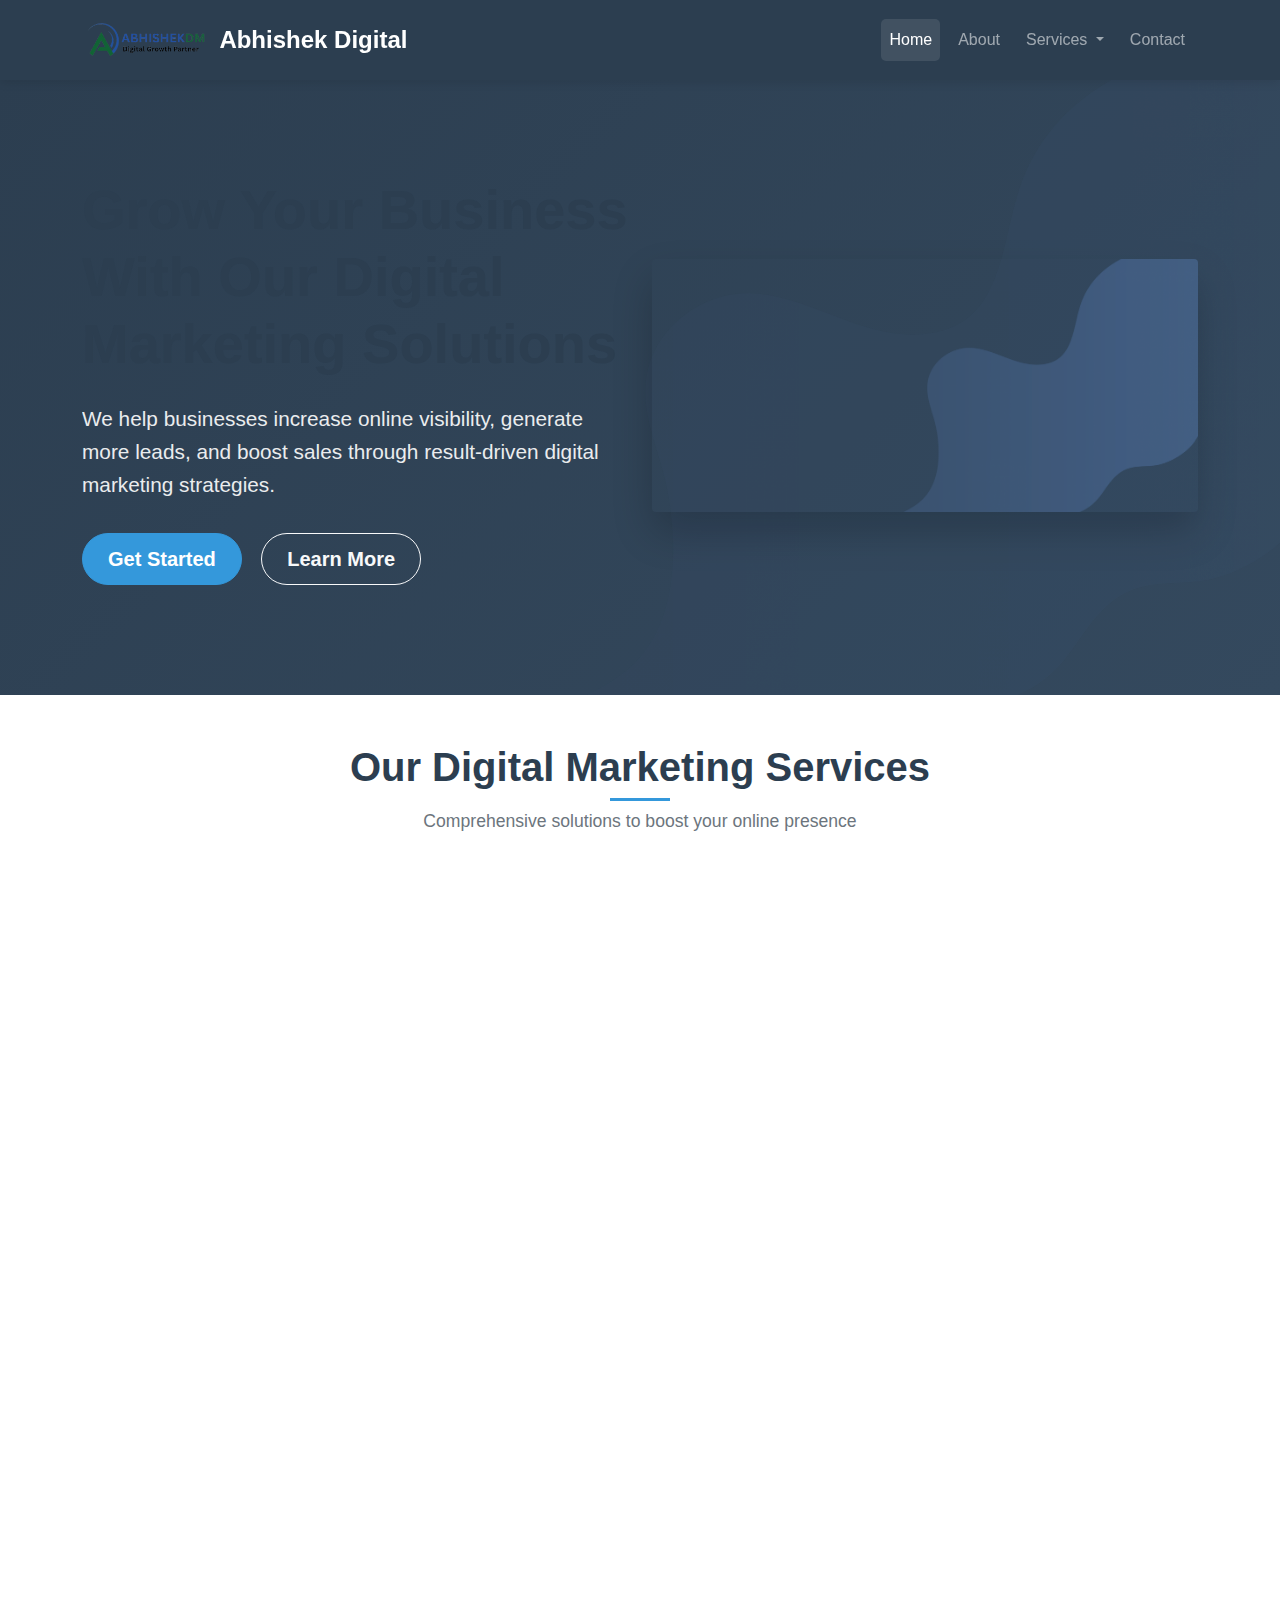
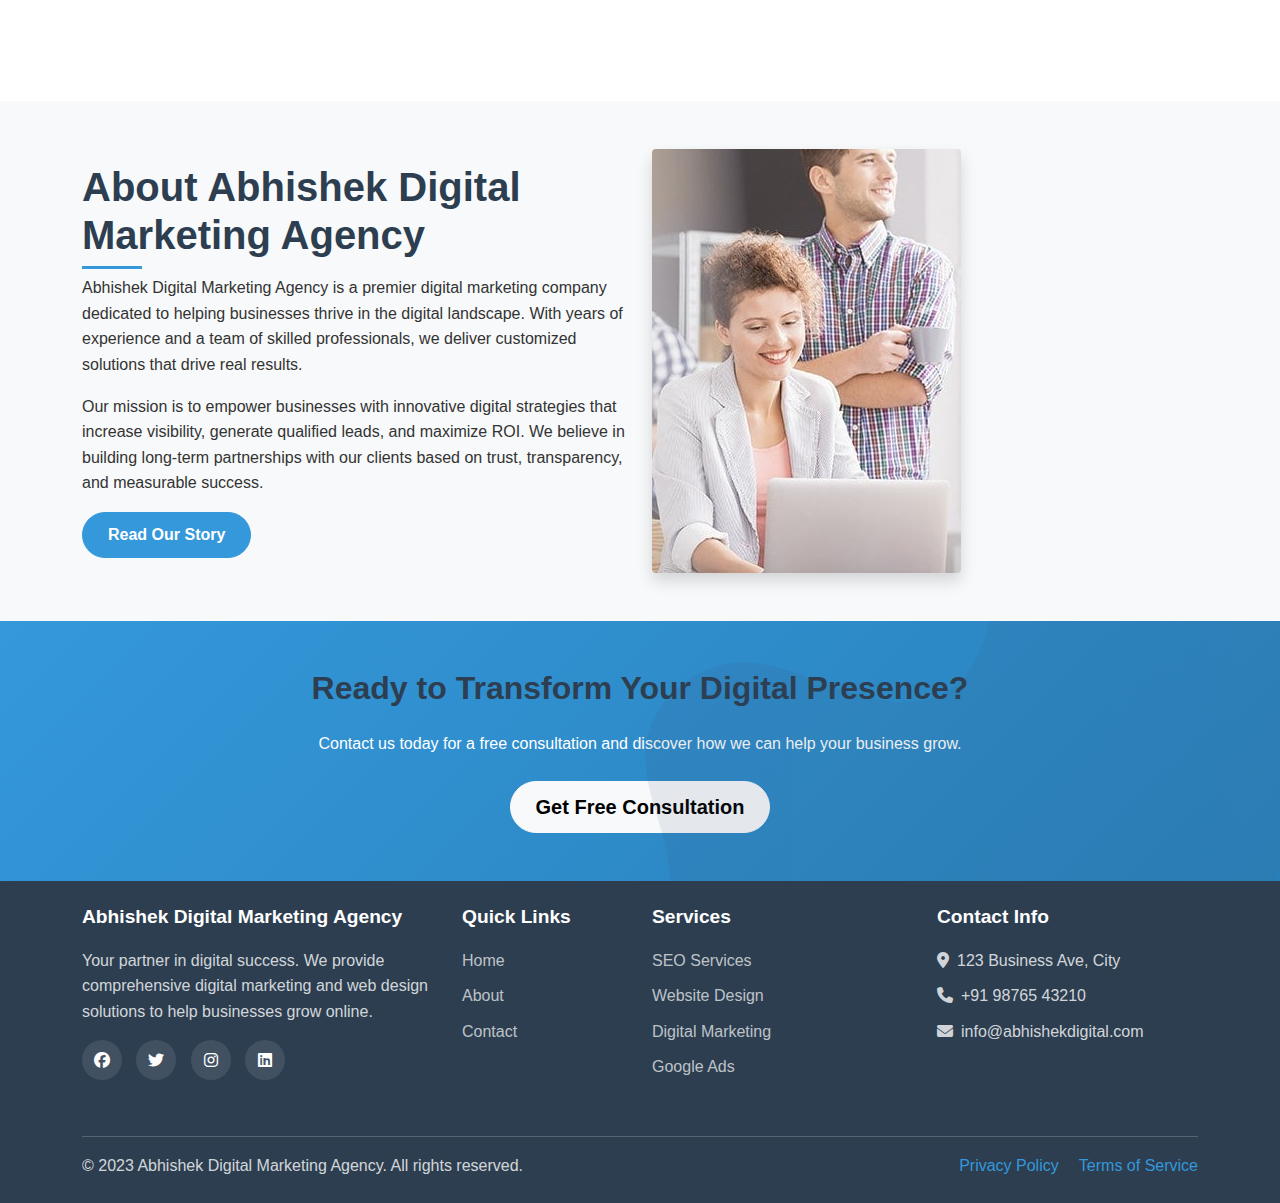
<file: index.html>
<!DOCTYPE html>
<html lang="en">
<head>
    <meta charset="UTF-8">
    <meta name="viewport" content="width=device-width, initial-scale=1.0">
    <title>Abhishek Digital Marketing Agency - Grow Your Business Online</title>
    <link href="assets/css/bootstrap.min.css" rel="stylesheet">
    <link href="assets/css/style.css" rel="stylesheet">
    <link rel="stylesheet" href="https://cdnjs.cloudflare.com/ajax/libs/font-awesome/6.4.0/css/all.min.css">
</head>
<body>
    <!-- Navigation -->
    <nav class="navbar navbar-expand-lg navbar-dark fixed-top">
        <div class="container">
            <a class="navbar-brand" href="index.html">
                <img src="assets/img/logo.png" alt="Abhishek Digital Marketing Agency" height="40">
                <span class="brand-text">Abhishek Digital</span>
            </a>
            <button class="navbar-toggler" type="button" data-bs-toggle="collapse" data-bs-target="#navbarNav">
                <span class="navbar-toggler-icon"></span>
            </button>
            <div class="collapse navbar-collapse" id="navbarNav">
                <ul class="navbar-nav ms-auto">
                    <li class="nav-item">
                        <a class="nav-link active" href="index.html">Home</a>
                    </li>
                    <li class="nav-item">
                        <a class="nav-link" href="about.html">About</a>
                    </li>
                    <li class="nav-item dropdown">
                        <a class="nav-link dropdown-toggle" href="#" id="servicesDropdown" role="button" data-bs-toggle="dropdown">
                            Services
                        </a>
                        <ul class="dropdown-menu">
                            <li><a class="dropdown-item" href="seo.html">SEO Services</a></li>
                            <li><a class="dropdown-item" href="website-design.html">Website Design</a></li>
                            <li><a class="dropdown-item" href="digital-marketing.html">Digital Marketing</a></li>
                            <li><a class="dropdown-item" href="google-ad.html">Google Ads</a></li>
                            <li><a class="dropdown-item" href="social-media-marketing.html">Social Media Marketing</a></li>
                            <li><a class="dropdown-item" href="content-marketing.html">Content Marketing</a></li>
                        </ul>
                    </li>
                    <li class="nav-item">
                        <a class="nav-link" href="contact.html">Contact</a>
                    </li>
                </ul>
            </div>
        </div>
    </nav>

    <!-- Hero Section -->
    <section class="hero-section">
        <div class="container">
            <div class="row align-items-center">
                <div class="col-lg-6">
                    <h1 class="hero-title">Grow Your Business With Our Digital Marketing Solutions</h1>
                    <p class="hero-subtitle">We help businesses increase online visibility, generate more leads, and boost sales through result-driven digital marketing strategies.</p>
                    <div class="hero-buttons">
                        <a href="contact.html" class="btn btn-primary btn-lg">Get Started</a>
                        <a href="about.html" class="btn btn-outline-light btn-lg">Learn More</a>
                    </div>
                </div>
                <div class="col-lg-6">
                    <div class="hero-image">
                        <img src="assets/img/hero-bg.jpg" alt="Digital Marketing" class="img-fluid rounded">
                    </div>
                </div>
            </div>
        </div>
    </section>

    <!-- Services Overview -->
    <section class="services-overview py-5">
        <div class="container">
            <div class="row mb-5">
                <div class="col-12 text-center">
                    <h2 class="section-title">Our Digital Marketing Services</h2>
                    <p class="section-subtitle">Comprehensive solutions to boost your online presence</p>
                </div>
            </div>
            <div class="row">
                <div class="col-lg-4 col-md-6 mb-4">
                    <div class="service-card text-center">
                        <div class="service-icon">
                            <i class="fas fa-search"></i>
                        </div>
                        <h3>SEO Services</h3>
                        <p>Improve your website's visibility on search engines and drive organic traffic with our proven SEO strategies.</p>
                        <a href="seo.html" class="btn btn-outline-primary">Learn More</a>
                    </div>
                </div>
                <div class="col-lg-4 col-md-6 mb-4">
                    <div class="service-card text-center">
                        <div class="service-icon">
                            <i class="fas fa-laptop-code"></i>
                        </div>
                        <h3>Website Design</h3>
                        <p>Create stunning, responsive websites that convert visitors into customers and reflect your brand identity.</p>
                        <a href="website-design.html" class="btn btn-outline-primary">Learn More</a>
                    </div>
                </div>
                <div class="col-lg-4 col-md-6 mb-4">
                    <div class="service-card text-center">
                        <div class="service-icon">
                            <i class="fas fa-chart-line"></i>
                        </div>
                        <h3>Digital Marketing</h3>
                        <p>Comprehensive digital marketing strategies to grow your business across all online channels.</p>
                        <a href="digital-marketing.html" class="btn btn-outline-primary">Learn More</a>
                    </div>
                </div>
                <div class="col-lg-4 col-md-6 mb-4">
                    <div class="service-card text-center">
                        <div class="service-icon">
                            <i class="fab fa-google"></i>
                        </div>
                        <h3>Google Ads</h3>
                        <p>Maximize ROI with targeted Google Ads campaigns that reach your ideal customers at the right time.</p>
                        <a href="google-ad.html" class="btn btn-outline-primary">Learn More</a>
                    </div>
                </div>
                <div class="col-lg-4 col-md-6 mb-4">
                    <div class="service-card text-center">
                        <div class="service-icon">
                            <i class="fas fa-share-alt"></i>
                        </div>
                        <h3>Social Media Marketing</h3>
                        <p>Engage your audience and build brand loyalty through strategic social media campaigns.</p>
                        <a href="social-media-marketing.html" class="btn btn-outline-primary">Learn More</a>
                    </div>
                </div>
                <div class="col-lg-4 col-md-6 mb-4">
                    <div class="service-card text-center">
                        <div class="service-icon">
                            <i class="fas fa-pen-fancy"></i>
                        </div>
                        <h3>Content Marketing</h3>
                        <p>Create valuable content that attracts, engages, and converts your target audience.</p>
                        <a href="content-marketing.html" class="btn btn-outline-primary">Learn More</a>
                    </div>
                </div>
            </div>
        </div>
    </section>

    <!-- About Agency Section -->
    <section class="about-agency py-5 bg-light">
        <div class="container">
            <div class="row align-items-center">
                <div class="col-lg-6">
                    <h2 class="section-title">About Abhishek Digital Marketing Agency</h2>
                    <p>Abhishek Digital Marketing Agency is a premier digital marketing company dedicated to helping businesses thrive in the digital landscape. With years of experience and a team of skilled professionals, we deliver customized solutions that drive real results.</p>
                    <p>Our mission is to empower businesses with innovative digital strategies that increase visibility, generate qualified leads, and maximize ROI. We believe in building long-term partnerships with our clients based on trust, transparency, and measurable success.</p>
                    <a href="about.html" class="btn btn-primary">Read Our Story</a>
                </div>
                <div class="col-lg-6">
                    <img src="assets/img/about.jpg" alt="About Abhishek Digital Marketing Agency" class="img-fluid rounded shadow">
                </div>
            </div>
        </div>
    </section>

    <!-- CTA Section -->
    <section class="cta-section py-5 text-center text-white">
        <div class="container">
            <h2 class="mb-4">Ready to Transform Your Digital Presence?</h2>
            <p class="mb-4">Contact us today for a free consultation and discover how we can help your business grow.</p>
            <a href="contact.html" class="btn btn-light btn-lg">Get Free Consultation</a>
        </div>
    </section>

    <!-- Footer -->
    <footer class="footer py-4">
        <div class="container">
            <div class="row">
                <div class="col-lg-4 mb-4">
                    <h5>Abhishek Digital Marketing Agency</h5>
                    <p>Your partner in digital success. We provide comprehensive digital marketing and web design solutions to help businesses grow online.</p>
                    <div class="social-links">
                        <a href="#"><i class="fab fa-facebook"></i></a>
                        <a href="#"><i class="fab fa-twitter"></i></a>
                        <a href="#"><i class="fab fa-instagram"></i></a>
                        <a href="#"><i class="fab fa-linkedin"></i></a>
                    </div>
                </div>
                <div class="col-lg-2 mb-4">
                    <h5>Quick Links</h5>
                    <ul class="list-unstyled">
                        <li><a href="index.html">Home</a></li>
                        <li><a href="about.html">About</a></li>
                        <li><a href="contact.html">Contact</a></li>
                    </ul>
                </div>
                <div class="col-lg-3 mb-4">
                    <h5>Services</h5>
                    <ul class="list-unstyled">
                        <li><a href="seo.html">SEO Services</a></li>
                        <li><a href="website-design.html">Website Design</a></li>
                        <li><a href="digital-marketing.html">Digital Marketing</a></li>
                        <li><a href="google-ad.html">Google Ads</a></li>
                    </ul>
                </div>
                <div class="col-lg-3 mb-4">
                    <h5>Contact Info</h5>
                    <ul class="list-unstyled">
                        <li><i class="fas fa-map-marker-alt me-2"></i>123 Business Ave, City</li>
                        <li><i class="fas fa-phone me-2"></i>+91 98765 43210</li>
                        <li><i class="fas fa-envelope me-2"></i>info@abhishekdigital.com</li>
                    </ul>
                </div>
            </div>
            <hr>
            <div class="row">
                <div class="col-md-6">
                    <p class="mb-0">&copy; 2023 Abhishek Digital Marketing Agency. All rights reserved.</p>
                </div>
                <div class="col-md-6 text-md-end">
                    <a href="#" class="text-decoration-none me-3">Privacy Policy</a>
                    <a href="#" class="text-decoration-none">Terms of Service</a>
                </div>
            </div>
        </div>
    </footer>

    <script src="assets/js/bootstrap.bundle.min.js"></script>
    <script src="assets/js/script.js"></script>
</body>
</html>
</file>
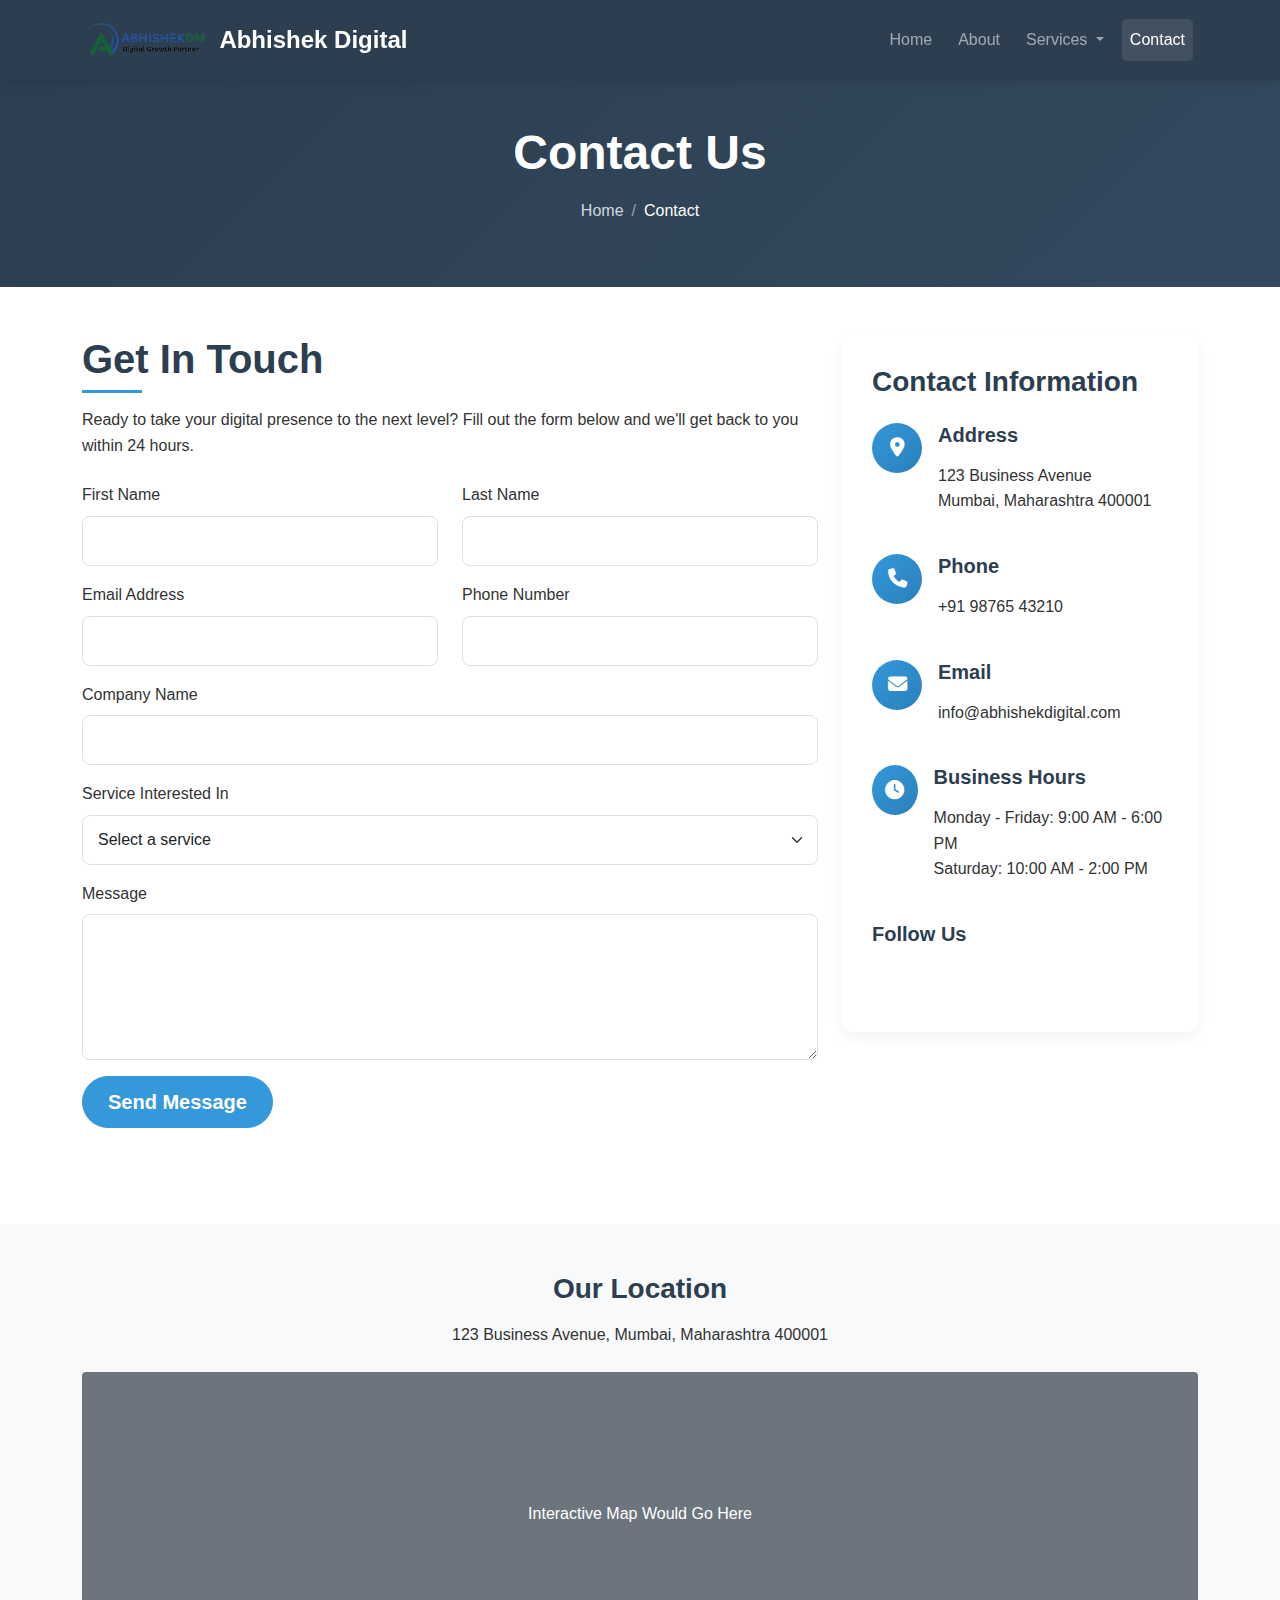
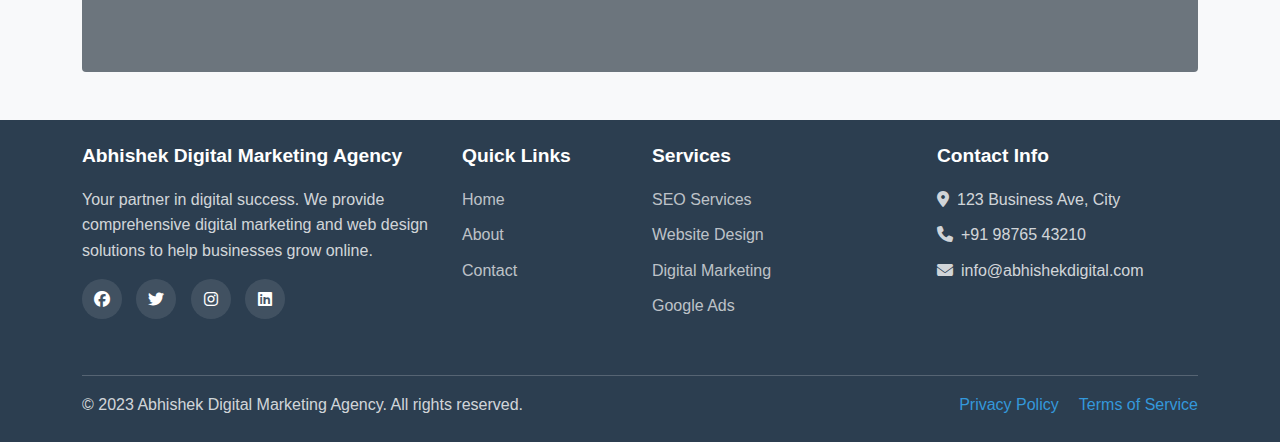
<file: contact.html>
<!DOCTYPE html>
<html lang="en">
<head>
    <meta charset="UTF-8">
    <meta name="viewport" content="width=device-width, initial-scale=1.0">
    <title>Contact Us - Abhishek Digital Marketing Agency</title>
    <link href="assets/css/bootstrap.min.css" rel="stylesheet">
    <link href="assets/css/style.css" rel="stylesheet">
    <link rel="stylesheet" href="https://cdnjs.cloudflare.com/ajax/libs/font-awesome/6.4.0/css/all.min.css">
</head>
<body>
    <!-- Navigation (same as index.html) -->
    <nav class="navbar navbar-expand-lg navbar-dark fixed-top">
        <div class="container">
            <a class="navbar-brand" href="index.html">
                <img src="assets/img/logo.png" alt="Abhishek Digital Marketing Agency" height="40">
                <span class="brand-text">Abhishek Digital</span>
            </a>
            <button class="navbar-toggler" type="button" data-bs-toggle="collapse" data-bs-target="#navbarNav">
                <span class="navbar-toggler-icon"></span>
            </button>
            <div class="collapse navbar-collapse" id="navbarNav">
                <ul class="navbar-nav ms-auto">
                    <li class="nav-item">
                        <a class="nav-link" href="index.html">Home</a>
                    </li>
                    <li class="nav-item">
                        <a class="nav-link" href="about.html">About</a>
                    </li>
                    <li class="nav-item dropdown">
                        <a class="nav-link dropdown-toggle" href="#" id="servicesDropdown" role="button" data-bs-toggle="dropdown">
                            Services
                        </a>
                        <ul class="dropdown-menu">
                            <li><a class="dropdown-item" href="seo.html">SEO Services</a></li>
                            <li><a class="dropdown-item" href="website-design.html">Website Design</a></li>
                            <li><a class="dropdown-item" href="digital-marketing.html">Digital Marketing</a></li>
                            <li><a class="dropdown-item" href="google-ad.html">Google Ads</a></li>
                            <li><a class="dropdown-item" href="social-media-marketing.html">Social Media Marketing</a></li>
                            <li><a class="dropdown-item" href="content-marketing.html">Content Marketing</a></li>
                        </ul>
                    </li>
                    <li class="nav-item">
                        <a class="nav-link active" href="contact.html">Contact</a>
                    </li>
                </ul>
            </div>
        </div>
    </nav>

    <!-- Page Header -->
    <section class="page-header py-5">
        <div class="container">
            <div class="row">
                <div class="col-12 text-center">
                    <h1>Contact Us</h1>
                    <nav aria-label="breadcrumb">
                        <ol class="breadcrumb justify-content-center">
                            <li class="breadcrumb-item"><a href="index.html">Home</a></li>
                            <li class="breadcrumb-item active">Contact</li>
                        </ol>
                    </nav>
                </div>
            </div>
        </div>
    </section>

    <!-- Contact Section -->
    <section class="contact-section py-5">
        <div class="container">
            <div class="row">
                <div class="col-lg-8 mb-5">
                    <h2 class="section-title mb-4">Get In Touch</h2>
                    <p class="mb-4">Ready to take your digital presence to the next level? Fill out the form below and we'll get back to you within 24 hours.</p>
                    
                    <form id="contactForm">
                        <div class="row">
                            <div class="col-md-6 mb-3">
                                <label for="firstName" class="form-label">First Name</label>
                                <input type="text" class="form-control" id="firstName" required>
                            </div>
                            <div class="col-md-6 mb-3">
                                <label for="lastName" class="form-label">Last Name</label>
                                <input type="text" class="form-control" id="lastName" required>
                            </div>
                        </div>
                        <div class="row">
                            <div class="col-md-6 mb-3">
                                <label for="email" class="form-label">Email Address</label>
                                <input type="email" class="form-control" id="email" required>
                            </div>
                            <div class="col-md-6 mb-3">
                                <label for="phone" class="form-label">Phone Number</label>
                                <input type="tel" class="form-control" id="phone">
                            </div>
                        </div>
                        <div class="mb-3">
                            <label for="company" class="form-label">Company Name</label>
                            <input type="text" class="form-control" id="company">
                        </div>
                        <div class="mb-3">
                            <label for="service" class="form-label">Service Interested In</label>
                            <select class="form-select" id="service">
                                <option value="" selected>Select a service</option>
                                <option value="seo">SEO Services</option>
                                <option value="web-design">Website Design</option>
                                <option value="digital-marketing">Digital Marketing</option>
                                <option value="google-ads">Google Ads</option>
                                <option value="social-media">Social Media Marketing</option>
                                <option value="content-marketing">Content Marketing</option>
                            </select>
                        </div>
                        <div class="mb-3">
                            <label for="message" class="form-label">Message</label>
                            <textarea class="form-control" id="message" rows="5" required></textarea>
                        </div>
                        <button type="submit" class="btn btn-primary btn-lg">Send Message</button>
                    </form>
                </div>
                
                <div class="col-lg-4">
                    <div class="contact-info">
                        <h3 class="mb-4">Contact Information</h3>
                        
                        <div class="contact-item d-flex mb-4">
                            <div class="contact-icon me-3">
                                <i class="fas fa-map-marker-alt"></i>
                            </div>
                            <div>
                                <h5>Address</h5>
                                <p>123 Business Avenue<br>Mumbai, Maharashtra 400001</p>
                            </div>
                        </div>
                        
                        <div class="contact-item d-flex mb-4">
                            <div class="contact-icon me-3">
                                <i class="fas fa-phone"></i>
                            </div>
                            <div>
                                <h5>Phone</h5>
                                <p>+91 98765 43210</p>
                            </div>
                        </div>
                        
                        <div class="contact-item d-flex mb-4">
                            <div class="contact-icon me-3">
                                <i class="fas fa-envelope"></i>
                            </div>
                            <div>
                                <h5>Email</h5>
                                <p>info@abhishekdigital.com</p>
                            </div>
                        </div>
                        
                        <div class="contact-item d-flex mb-4">
                            <div class="contact-icon me-3">
                                <i class="fas fa-clock"></i>
                            </div>
                            <div>
                                <h5>Business Hours</h5>
                                <p>Monday - Friday: 9:00 AM - 6:00 PM<br>Saturday: 10:00 AM - 2:00 PM</p>
                            </div>
                        </div>
                        
                        <div class="social-links mt-4">
                            <h5 class="mb-3">Follow Us</h5>
                            <a href="#" class="social-link me-2"><i class="fab fa-facebook"></i></a>
                            <a href="#" class="social-link me-2"><i class="fab fa-twitter"></i></a>
                            <a href="#" class="social-link me-2"><i class="fab fa-instagram"></i></a>
                            <a href="#" class="social-link me-2"><i class="fab fa-linkedin"></i></a>
                        </div>
                    </div>
                </div>
            </div>
        </div>
    </section>

    <!-- Map Section -->
    <section class="map-section">
        <div class="container-fluid p-0">
            <div class="map-placeholder bg-light text-center py-5">
                <div class="container">
                    <h3>Our Location</h3>
                    <p class="mb-4">123 Business Avenue, Mumbai, Maharashtra 400001</p>
                    <div class="map-image bg-secondary rounded" style="height: 300px; display: flex; align-items: center; justify-content: center;">
                        <p class="text-white">Interactive Map Would Go Here</p>
                    </div>
                </div>
            </div>
        </div>
    </section>

    <!-- Footer (same as index.html) -->
    <footer class="footer py-4">
        <div class="container">
            <div class="row">
                <div class="col-lg-4 mb-4">
                    <h5>Abhishek Digital Marketing Agency</h5>
                    <p>Your partner in digital success. We provide comprehensive digital marketing and web design solutions to help businesses grow online.</p>
                    <div class="social-links">
                        <a href="#"><i class="fab fa-facebook"></i></a>
                        <a href="#"><i class="fab fa-twitter"></i></a>
                        <a href="#"><i class="fab fa-instagram"></i></a>
                        <a href="#"><i class="fab fa-linkedin"></i></a>
                    </div>
                </div>
                <div class="col-lg-2 mb-4">
                    <h5>Quick Links</h5>
                    <ul class="list-unstyled">
                        <li><a href="index.html">Home</a></li>
                        <li><a href="about.html">About</a></li>
                        <li><a href="contact.html">Contact</a></li>
                    </ul>
                </div>
                <div class="col-lg-3 mb-4">
                    <h5>Services</h5>
                    <ul class="list-unstyled">
                        <li><a href="seo.html">SEO Services</a></li>
                        <li><a href="website-design.html">Website Design</a></li>
                        <li><a href="digital-marketing.html">Digital Marketing</a></li>
                        <li><a href="google-ad.html">Google Ads</a></li>
                    </ul>
                </div>
                <div class="col-lg-3 mb-4">
                    <h5>Contact Info</h5>
                    <ul class="list-unstyled">
                        <li><i class="fas fa-map-marker-alt me-2"></i>123 Business Ave, City</li>
                        <li><i class="fas fa-phone me-2"></i>+91 98765 43210</li>
                        <li><i class="fas fa-envelope me-2"></i>info@abhishekdigital.com</li>
                    </ul>
                </div>
            </div>
            <hr>
            <div class="row">
                <div class="col-md-6">
                    <p class="mb-0">&copy; 2023 Abhishek Digital Marketing Agency. All rights reserved.</p>
                </div>
                <div class="col-md-6 text-md-end">
                    <a href="#" class="text-decoration-none me-3">Privacy Policy</a>
                    <a href="#" class="text-decoration-none">Terms of Service</a>
                </div>
            </div>
        </div>
    </footer>

    <script src="assets/js/bootstrap.bundle.min.js"></script>
    <script src="assets/js/script.js"></script>
</body>
</html>
</file>
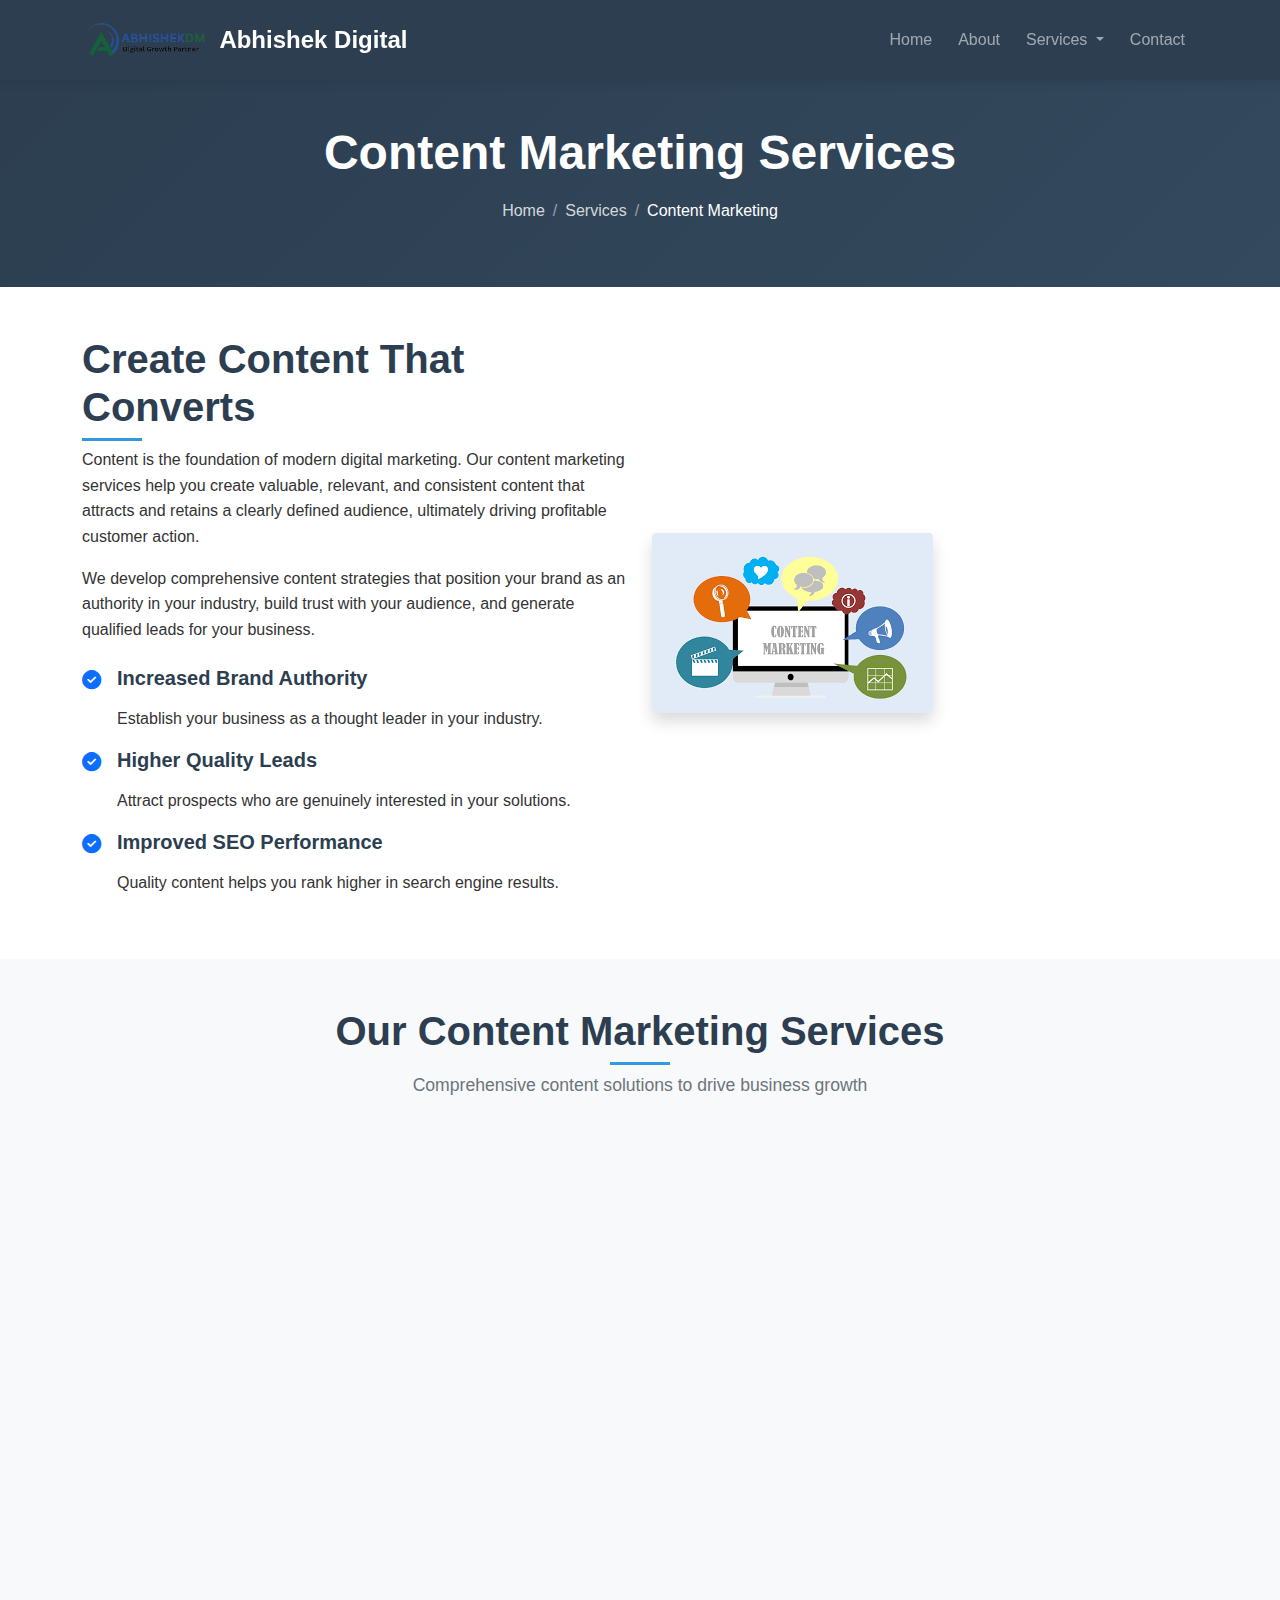
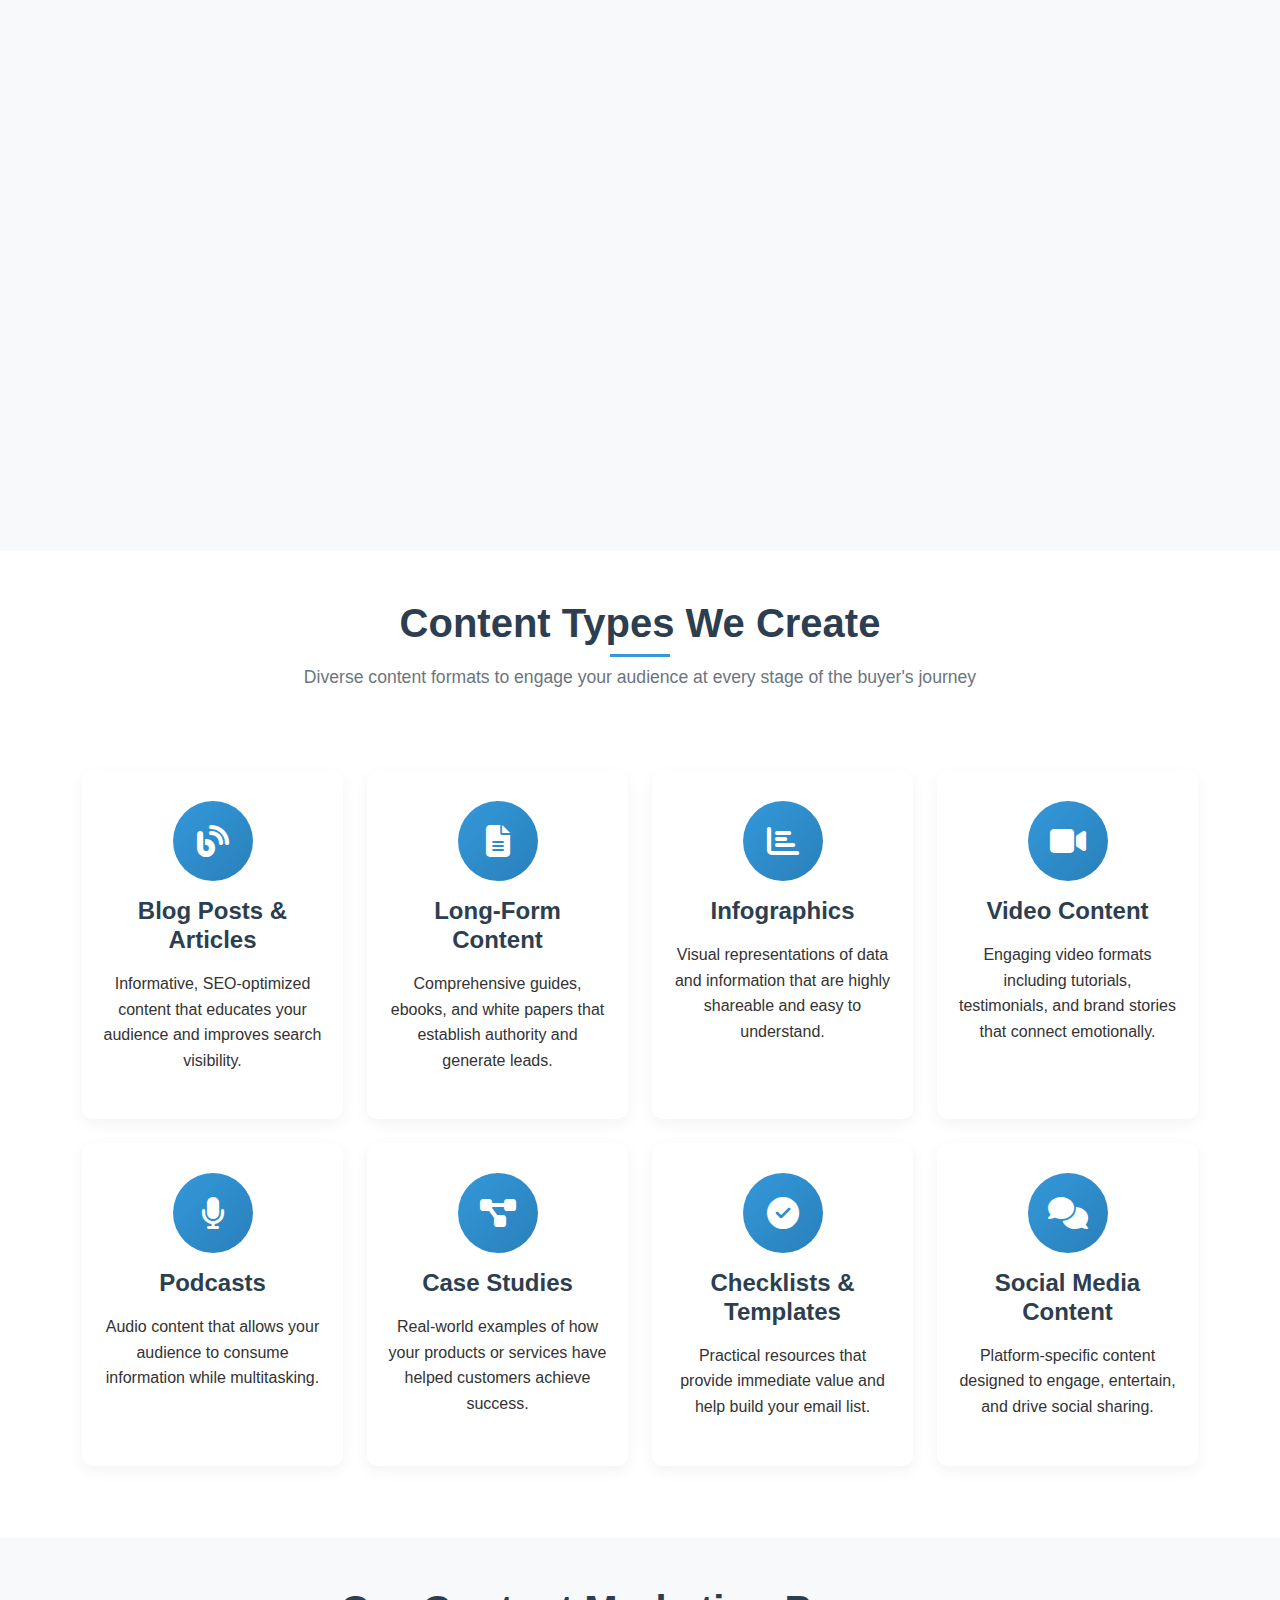
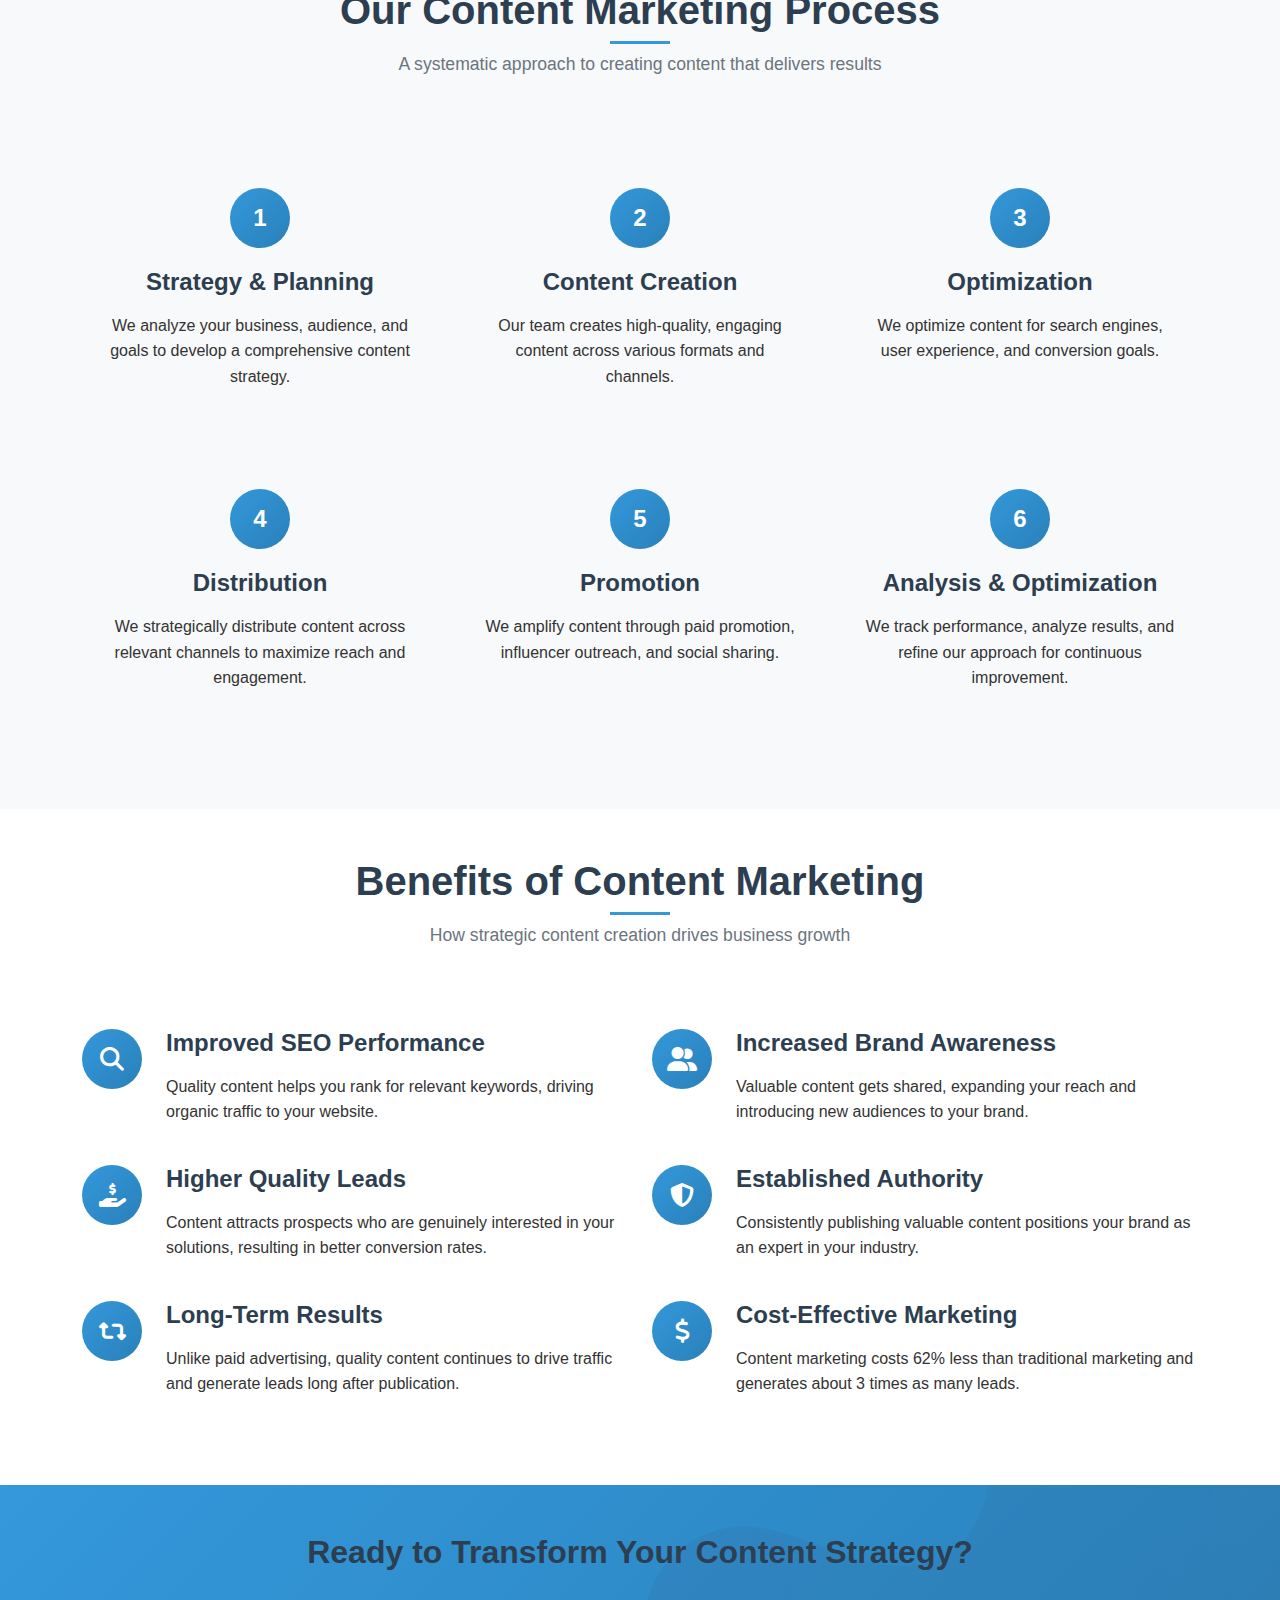
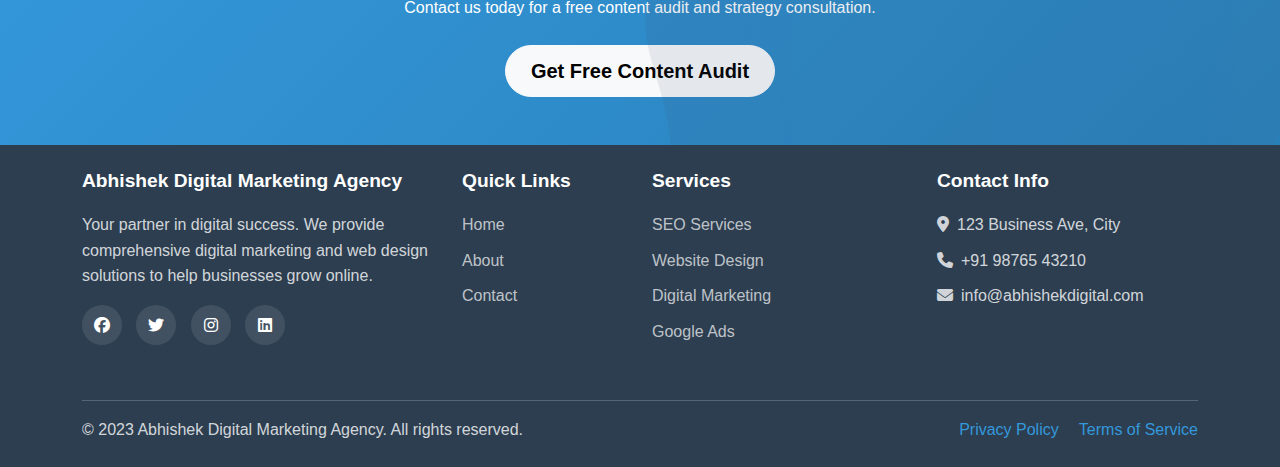
<file: content-marketing.html>
<!DOCTYPE html>
<html lang="en">
<head>
    <meta charset="UTF-8">
    <meta name="viewport" content="width=device-width, initial-scale=1.0">
    <title>Content Marketing Services - Abhishek Digital Marketing Agency</title>
    <link href="assets/css/bootstrap.min.css" rel="stylesheet">
    <link href="assets/css/style.css" rel="stylesheet">
    <link rel="stylesheet" href="https://cdnjs.cloudflare.com/ajax/libs/font-awesome/6.4.0/css/all.min.css">
</head>
<body>
    <!-- Navigation (same as index.html) -->
    <nav class="navbar navbar-expand-lg navbar-dark fixed-top">
        <div class="container">
            <a class="navbar-brand" href="index.html">
                <img src="assets/img/logo.png" alt="Abhishek Digital Marketing Agency" height="40">
                <span class="brand-text">Abhishek Digital</span>
            </a>
            <button class="navbar-toggler" type="button" data-bs-toggle="collapse" data-bs-target="#navbarNav">
                <span class="navbar-toggler-icon"></span>
            </button>
            <div class="collapse navbar-collapse" id="navbarNav">
                <ul class="navbar-nav ms-auto">
                    <li class="nav-item">
                        <a class="nav-link" href="index.html">Home</a>
                    </li>
                    <li class="nav-item">
                        <a class="nav-link" href="about.html">About</a>
                    </li>
                    <li class="nav-item dropdown">
                        <a class="nav-link dropdown-toggle" href="#" id="servicesDropdown" role="button" data-bs-toggle="dropdown">
                            Services
                        </a>
                        <ul class="dropdown-menu">
                            <li><a class="dropdown-item" href="seo.html">SEO Services</a></li>
                            <li><a class="dropdown-item" href="website-design.html">Website Design</a></li>
                            <li><a class="dropdown-item" href="digital-marketing.html">Digital Marketing</a></li>
                            <li><a class="dropdown-item" href="google-ad.html">Google Ads</a></li>
                            <li><a class="dropdown-item" href="social-media-marketing.html">Social Media Marketing</a></li>
                            <li><a class="dropdown-item active" href="content-marketing.html">Content Marketing</a></li>
                        </ul>
                    </li>
                    <li class="nav-item">
                        <a class="nav-link" href="contact.html">Contact</a>
                    </li>
                </ul>
            </div>
        </div>
    </nav>

    <!-- Page Header -->
    <section class="page-header py-5">
        <div class="container">
            <div class="row">
                <div class="col-12 text-center">
                    <h1>Content Marketing Services</h1>
                    <nav aria-label="breadcrumb">
                        <ol class="breadcrumb justify-content-center">
                            <li class="breadcrumb-item"><a href="index.html">Home</a></li>
                            <li class="breadcrumb-item"><a href="#">Services</a></li>
                            <li class="breadcrumb-item active">Content Marketing</li>
                        </ol>
                    </nav>
                </div>
            </div>
        </div>
    </section>

    <!-- Service Overview -->
    <section class="service-overview py-5">
        <div class="container">
            <div class="row align-items-center">
                <div class="col-lg-6">
                    <h2 class="section-title">Create Content That Converts</h2>
                    <p>Content is the foundation of modern digital marketing. Our content marketing services help you create valuable, relevant, and consistent content that attracts and retains a clearly defined audience, ultimately driving profitable customer action.</p>
                    <p>We develop comprehensive content strategies that position your brand as an authority in your industry, build trust with your audience, and generate qualified leads for your business.</p>
                    <div class="service-features mt-4">
                        <div class="feature-item d-flex mb-3">
                            <div class="feature-icon me-3 text-primary">
                                <i class="fas fa-check-circle"></i>
                            </div>
                            <div>
                                <h5>Increased Brand Authority</h5>
                                <p class="mb-0">Establish your business as a thought leader in your industry.</p>
                            </div>
                        </div>
                        <div class="feature-item d-flex mb-3">
                            <div class="feature-icon me-3 text-primary">
                                <i class="fas fa-check-circle"></i>
                            </div>
                            <div>
                                <h5>Higher Quality Leads</h5>
                                <p class="mb-0">Attract prospects who are genuinely interested in your solutions.</p>
                            </div>
                        </div>
                        <div class="feature-item d-flex mb-3">
                            <div class="feature-icon me-3 text-primary">
                                <i class="fas fa-check-circle"></i>
                            </div>
                            <div>
                                <h5>Improved SEO Performance</h5>
                                <p class="mb-0">Quality content helps you rank higher in search engine results.</p>
                            </div>
                        </div>
                    </div>
                </div>
                <div class="col-lg-6">
                    <img src="assets/img/services/content-marketing.jpg" alt="Content Marketing Services" class="img-fluid rounded shadow">
                </div>
            </div>
        </div>
    </section>

    <!-- Content Marketing Services -->
    <section class="service-details py-5 bg-light">
        <div class="container">
            <div class="row mb-5">
                <div class="col-12 text-center">
                    <h2 class="section-title">Our Content Marketing Services</h2>
                    <p class="section-subtitle">Comprehensive content solutions to drive business growth</p>
                </div>
            </div>
            <div class="row">
                <div class="col-lg-4 col-md-6 mb-4">
                    <div class="service-detail-card">
                        <div class="service-detail-icon mb-3">
                            <i class="fas fa-chart-line"></i>
                        </div>
                        <h4>Content Strategy</h4>
                        <p>Develop a comprehensive content marketing strategy aligned with your business goals and audience needs.</p>
                        <ul class="service-list">
                            <li>Audience research</li>
                            <li>Content gap analysis</li>
                            <li>Editorial planning</li>
                            <li>Performance metrics</li>
                        </ul>
                    </div>
                </div>
                <div class="col-lg-4 col-md-6 mb-4">
                    <div class="service-detail-card">
                        <div class="service-detail-icon mb-3">
                            <i class="fas fa-pencil-alt"></i>
                        </div>
                        <h4>Content Creation</h4>
                        <p>Create high-quality, engaging content across various formats that resonates with your target audience.</p>
                        <ul class="service-list">
                            <li>Blog posts & articles</li>
                            <li>Website copywriting</li>
                            <li>Case studies</li>
                            <li>White papers</li>
                        </ul>
                    </div>
                </div>
                <div class="col-lg-4 col-md-6 mb-4">
                    <div class="service-detail-card">
                        <div class="service-detail-icon mb-3">
                            <i class="fas fa-video"></i>
                        </div>
                        <h4>Video Content</h4>
                        <p>Produce engaging video content that explains complex concepts, showcases products, and tells your brand story.</p>
                        <ul class="service-list">
                            <li>Explainer videos</li>
                            <li>Product demonstrations</li>
                            <li>Customer testimonials</li>
                            <li>Brand storytelling</li>
                        </ul>
                    </div>
                </div>
                <div class="col-lg-4 col-md-6 mb-4">
                    <div class="service-detail-card">
                        <div class="service-detail-icon mb-3">
                            <i class="fas fa-images"></i>
                        </div>
                        <h4>Visual Content</h4>
                        <p>Create compelling visual assets that enhance your content and make it more shareable and engaging.</p>
                        <ul class="service-list">
                            <li>Infographics</li>
                            <li>Custom illustrations</li>
                            <li>Social media graphics</li>
                            <li>Presentation design</li>
                        </ul>
                    </div>
                </div>
                <div class="col-lg-4 col-md-6 mb-4">
                    <div class="service-detail-card">
                        <div class="service-detail-icon mb-3">
                            <i class="fas fa-envelope-open-text"></i>
                        </div>
                        <h4>Email Marketing Content</h4>
                        <p>Develop engaging email content that nurtures leads, retains customers, and drives conversions.</p>
                        <ul class="service-list">
                            <li>Newsletter creation</li>
                            <li>Drip campaign content</li>
                            <li>Promotional emails</li>
                            <li>Automated workflows</li>
                        </ul>
                    </div>
                </div>
                <div class="col-lg-4 col-md-6 mb-4">
                    <div class="service-detail-card">
                        <div class="service-detail-icon mb-3">
                            <i class="fas fa-share-alt"></i>
                        </div>
                        <h4>Content Distribution</h4>
                        <p>Amplify your content's reach through strategic distribution across multiple channels and platforms.</p>
                        <ul class="service-list">
                            <li>Social media promotion</li>
                            <li>Email distribution</li>
                            <li>Influencer outreach</li>
                            <li>Content syndication</li>
                        </ul>
                    </div>
                </div>
            </div>
        </div>
    </section>

    <!-- Content Types -->
    <section class="content-types py-5">
        <div class="container">
            <div class="row mb-5">
                <div class="col-12 text-center">
                    <h2 class="section-title">Content Types We Create</h2>
                    <p class="section-subtitle">Diverse content formats to engage your audience at every stage of the buyer's journey</p>
                </div>
            </div>
            <div class="row">
                <div class="col-lg-3 col-md-6 mb-4">
                    <div class="content-type-card text-center">
                        <div class="content-type-icon mb-3">
                            <i class="fas fa-blog"></i>
                        </div>
                        <h4>Blog Posts & Articles</h4>
                        <p>Informative, SEO-optimized content that educates your audience and improves search visibility.</p>
                    </div>
                </div>
                <div class="col-lg-3 col-md-6 mb-4">
                    <div class="content-type-card text-center">
                        <div class="content-type-icon mb-3">
                            <i class="fas fa-file-alt"></i>
                        </div>
                        <h4>Long-Form Content</h4>
                        <p>Comprehensive guides, ebooks, and white papers that establish authority and generate leads.</p>
                    </div>
                </div>
                <div class="col-lg-3 col-md-6 mb-4">
                    <div class="content-type-card text-center">
                        <div class="content-type-icon mb-3">
                            <i class="fas fa-chart-bar"></i>
                        </div>
                        <h4>Infographics</h4>
                        <p>Visual representations of data and information that are highly shareable and easy to understand.</p>
                    </div>
                </div>
                <div class="col-lg-3 col-md-6 mb-4">
                    <div class="content-type-card text-center">
                        <div class="content-type-icon mb-3">
                            <i class="fas fa-video"></i>
                        </div>
                        <h4>Video Content</h4>
                        <p>Engaging video formats including tutorials, testimonials, and brand stories that connect emotionally.</p>
                    </div>
                </div>
                <div class="col-lg-3 col-md-6 mb-4">
                    <div class="content-type-card text-center">
                        <div class="content-type-icon mb-3">
                            <i class="fas fa-microphone"></i>
                        </div>
                        <h4>Podcasts</h4>
                        <p>Audio content that allows your audience to consume information while multitasking.</p>
                    </div>
                </div>
                <div class="col-lg-3 col-md-6 mb-4">
                    <div class="content-type-card text-center">
                        <div class="content-type-icon mb-3">
                            <i class="fas fa-project-diagram"></i>
                        </div>
                        <h4>Case Studies</h4>
                        <p>Real-world examples of how your products or services have helped customers achieve success.</p>
                    </div>
                </div>
                <div class="col-lg-3 col-md-6 mb-4">
                    <div class="content-type-card text-center">
                        <div class="content-type-icon mb-3">
                            <i class="fas fa-check-circle"></i>
                        </div>
                        <h4>Checklists & Templates</h4>
                        <p>Practical resources that provide immediate value and help build your email list.</p>
                    </div>
                </div>
                <div class="col-lg-3 col-md-6 mb-4">
                    <div class="content-type-card text-center">
                        <div class="content-type-icon mb-3">
                            <i class="fas fa-comments"></i>
                        </div>
                        <h4>Social Media Content</h4>
                        <p>Platform-specific content designed to engage, entertain, and drive social sharing.</p>
                    </div>
                </div>
            </div>
        </div>
    </section>

    <!-- Content Marketing Process -->
    <section class="process-section py-5 bg-light">
        <div class="container">
            <div class="row mb-5">
                <div class="col-12 text-center">
                    <h2 class="section-title">Our Content Marketing Process</h2>
                    <p class="section-subtitle">A systematic approach to creating content that delivers results</p>
                </div>
            </div>
            <div class="row">
                <div class="col-lg-4 col-md-6 mb-4">
                    <div class="process-step text-center">
                        <div class="step-number">1</div>
                        <h4>Strategy & Planning</h4>
                        <p>We analyze your business, audience, and goals to develop a comprehensive content strategy.</p>
                    </div>
                </div>
                <div class="col-lg-4 col-md-6 mb-4">
                    <div class="process-step text-center">
                        <div class="step-number">2</div>
                        <h4>Content Creation</h4>
                        <p>Our team creates high-quality, engaging content across various formats and channels.</p>
                    </div>
                </div>
                <div class="col-lg-4 col-md-6 mb-4">
                    <div class="process-step text-center">
                        <div class="step-number">3</div>
                        <h4>Optimization</h4>
                        <p>We optimize content for search engines, user experience, and conversion goals.</p>
                    </div>
                </div>
                <div class="col-lg-4 col-md-6 mb-4">
                    <div class="process-step text-center">
                        <div class="step-number">4</div>
                        <h4>Distribution</h4>
                        <p>We strategically distribute content across relevant channels to maximize reach and engagement.</p>
                    </div>
                </div>
                <div class="col-lg-4 col-md-6 mb-4">
                    <div class="process-step text-center">
                        <div class="step-number">5</div>
                        <h4>Promotion</h4>
                        <p>We amplify content through paid promotion, influencer outreach, and social sharing.</p>
                    </div>
                </div>
                <div class="col-lg-4 col-md-6 mb-4">
                    <div class="process-step text-center">
                        <div class="step-number">6</div>
                        <h4>Analysis & Optimization</h4>
                        <p>We track performance, analyze results, and refine our approach for continuous improvement.</p>
                    </div>
                </div>
            </div>
        </div>
    </section>

    <!-- Content Marketing Benefits -->
    <section class="benefits-section py-5">
        <div class="container">
            <div class="row mb-5">
                <div class="col-12 text-center">
                    <h2 class="section-title">Benefits of Content Marketing</h2>
                    <p class="section-subtitle">How strategic content creation drives business growth</p>
                </div>
            </div>
            <div class="row">
                <div class="col-lg-6 mb-4">
                    <div class="benefit-item d-flex">
                        <div class="benefit-icon me-4">
                            <i class="fas fa-search"></i>
                        </div>
                        <div>
                            <h4>Improved SEO Performance</h4>
                            <p>Quality content helps you rank for relevant keywords, driving organic traffic to your website.</p>
                        </div>
                    </div>
                </div>
                <div class="col-lg-6 mb-4">
                    <div class="benefit-item d-flex">
                        <div class="benefit-icon me-4">
                            <i class="fas fa-user-friends"></i>
                        </div>
                        <div>
                            <h4>Increased Brand Awareness</h4>
                            <p>Valuable content gets shared, expanding your reach and introducing new audiences to your brand.</p>
                        </div>
                    </div>
                </div>
                <div class="col-lg-6 mb-4">
                    <div class="benefit-item d-flex">
                        <div class="benefit-icon me-4">
                            <i class="fas fa-hand-holding-usd"></i>
                        </div>
                        <div>
                            <h4>Higher Quality Leads</h4>
                            <p>Content attracts prospects who are genuinely interested in your solutions, resulting in better conversion rates.</p>
                        </div>
                    </div>
                </div>
                <div class="col-lg-6 mb-4">
                    <div class="benefit-item d-flex">
                        <div class="benefit-icon me-4">
                            <i class="fas fa-shield-alt"></i>
                        </div>
                        <div>
                            <h4>Established Authority</h4>
                            <p>Consistently publishing valuable content positions your brand as an expert in your industry.</p>
                        </div>
                    </div>
                </div>
                <div class="col-lg-6 mb-4">
                    <div class="benefit-item d-flex">
                        <div class="benefit-icon me-4">
                            <i class="fas fa-retweet"></i>
                        </div>
                        <div>
                            <h4>Long-Term Results</h4>
                            <p>Unlike paid advertising, quality content continues to drive traffic and generate leads long after publication.</p>
                        </div>
                    </div>
                </div>
                <div class="col-lg-6 mb-4">
                    <div class="benefit-item d-flex">
                        <div class="benefit-icon me-4">
                            <i class="fas fa-dollar-sign"></i>
                        </div>
                        <div>
                            <h4>Cost-Effective Marketing</h4>
                            <p>Content marketing costs 62% less than traditional marketing and generates about 3 times as many leads.</p>
                        </div>
                    </div>
                </div>
            </div>
        </div>
    </section>

    <!-- CTA Section -->
    <section class="cta-section py-5 text-center text-white">
        <div class="container">
            <h2 class="mb-4">Ready to Transform Your Content Strategy?</h2>
            <p class="mb-4">Contact us today for a free content audit and strategy consultation.</p>
            <a href="contact.html" class="btn btn-light btn-lg">Get Free Content Audit</a>
        </div>
    </section>

    <!-- Footer (same as index.html) -->
    <footer class="footer py-4">
        <div class="container">
            <div class="row">
                <div class="col-lg-4 mb-4">
                    <h5>Abhishek Digital Marketing Agency</h5>
                    <p>Your partner in digital success. We provide comprehensive digital marketing and web design solutions to help businesses grow online.</p>
                    <div class="social-links">
                        <a href="#"><i class="fab fa-facebook"></i></a>
                        <a href="#"><i class="fab fa-twitter"></i></a>
                        <a href="#"><i class="fab fa-instagram"></i></a>
                        <a href="#"><i class="fab fa-linkedin"></i></a>
                    </div>
                </div>
                <div class="col-lg-2 mb-4">
                    <h5>Quick Links</h5>
                    <ul class="list-unstyled">
                        <li><a href="index.html">Home</a></li>
                        <li><a href="about.html">About</a></li>
                        <li><a href="contact.html">Contact</a></li>
                    </ul>
                </div>
                <div class="col-lg-3 mb-4">
                    <h5>Services</h5>
                    <ul class="list-unstyled">
                        <li><a href="seo.html">SEO Services</a></li>
                        <li><a href="website-design.html">Website Design</a></li>
                        <li><a href="digital-marketing.html">Digital Marketing</a></li>
                        <li><a href="google-ad.html">Google Ads</a></li>
                    </ul>
                </div>
                <div class="col-lg-3 mb-4">
                    <h5>Contact Info</h5>
                    <ul class="list-unstyled">
                        <li><i class="fas fa-map-marker-alt me-2"></i>123 Business Ave, City</li>
                        <li><i class="fas fa-phone me-2"></i>+91 98765 43210</li>
                        <li><i class="fas fa-envelope me-2"></i>info@abhishekdigital.com</li>
                    </ul>
                </div>
            </div>
            <hr>
            <div class="row">
                <div class="col-md-6">
                    <p class="mb-0">&copy; 2023 Abhishek Digital Marketing Agency. All rights reserved.</p>
                </div>
                <div class="col-md-6 text-md-end">
                    <a href="#" class="text-decoration-none me-3">Privacy Policy</a>
                    <a href="#" class="text-decoration-none">Terms of Service</a>
                </div>
            </div>
        </div>
    </footer>

    <script src="assets/js/bootstrap.bundle.min.js"></script>
    <script src="assets/js/script.js"></script>
</body>
</html>
</file>
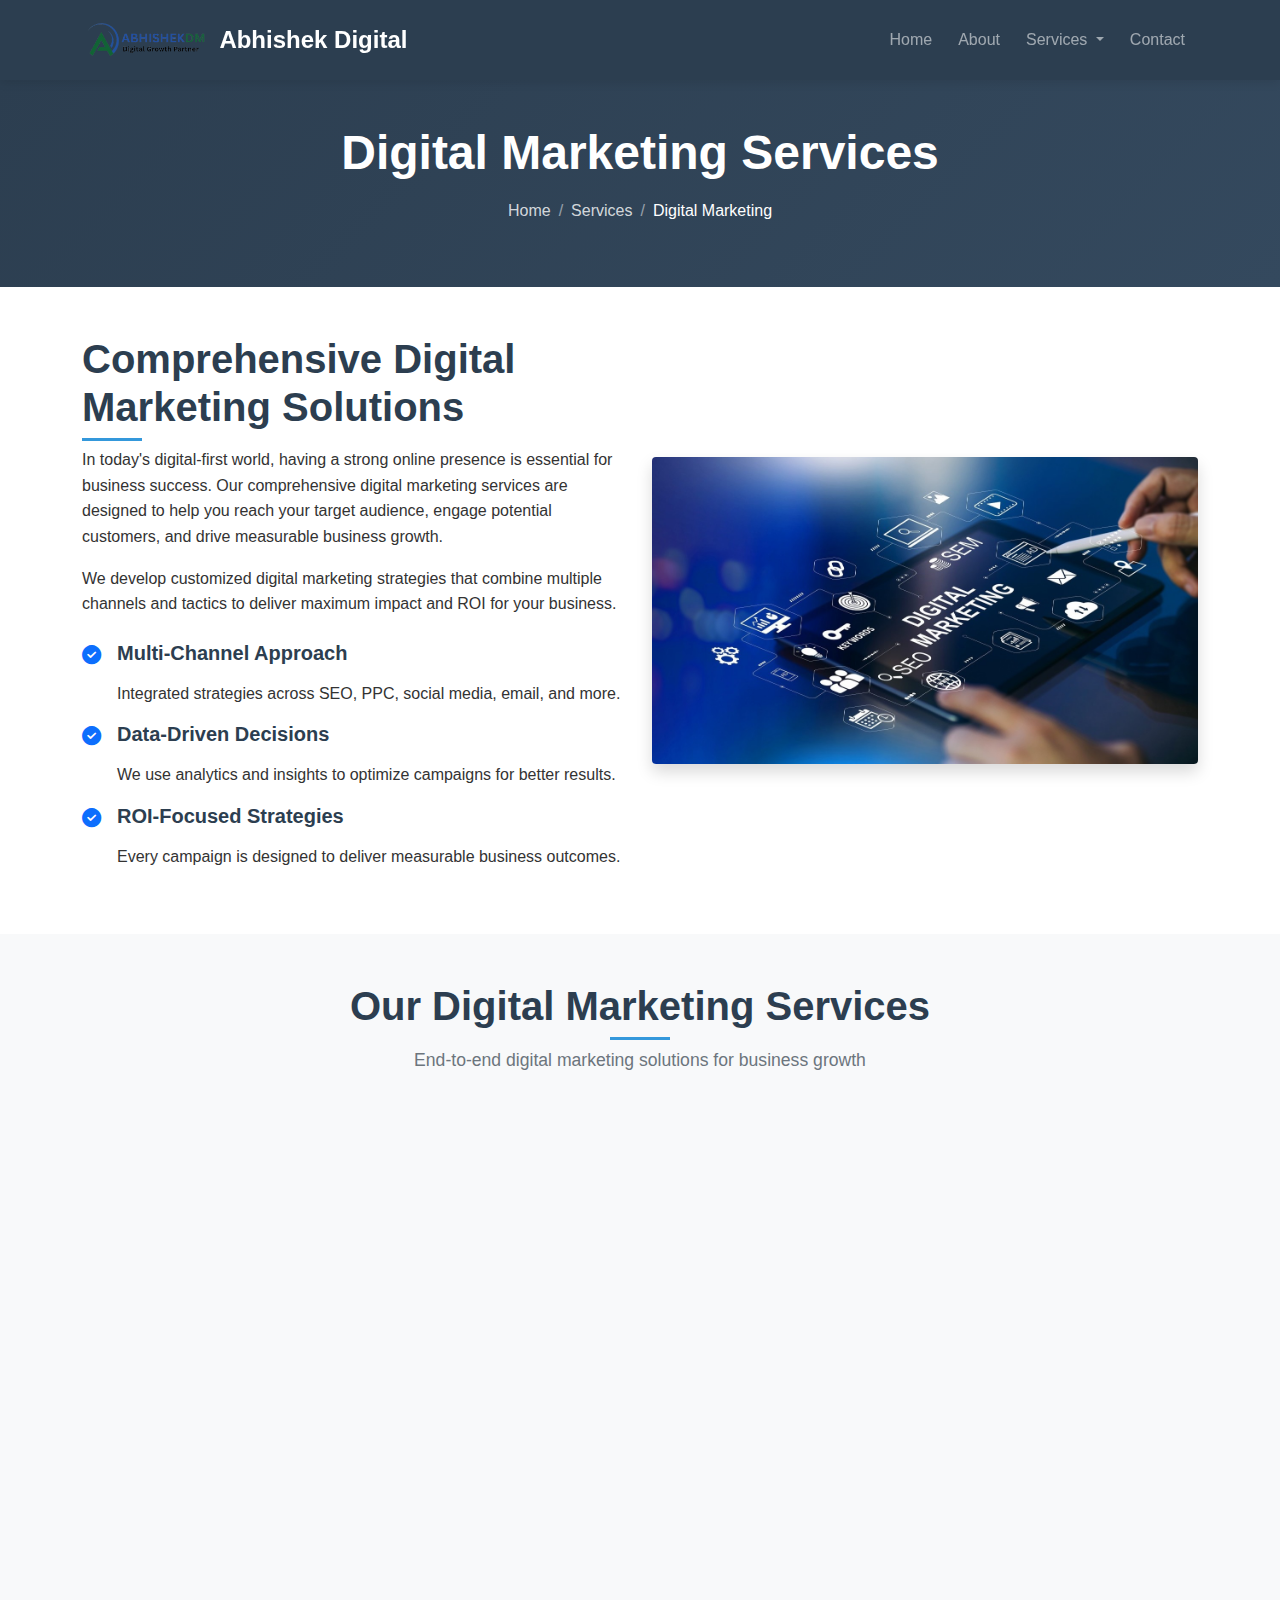
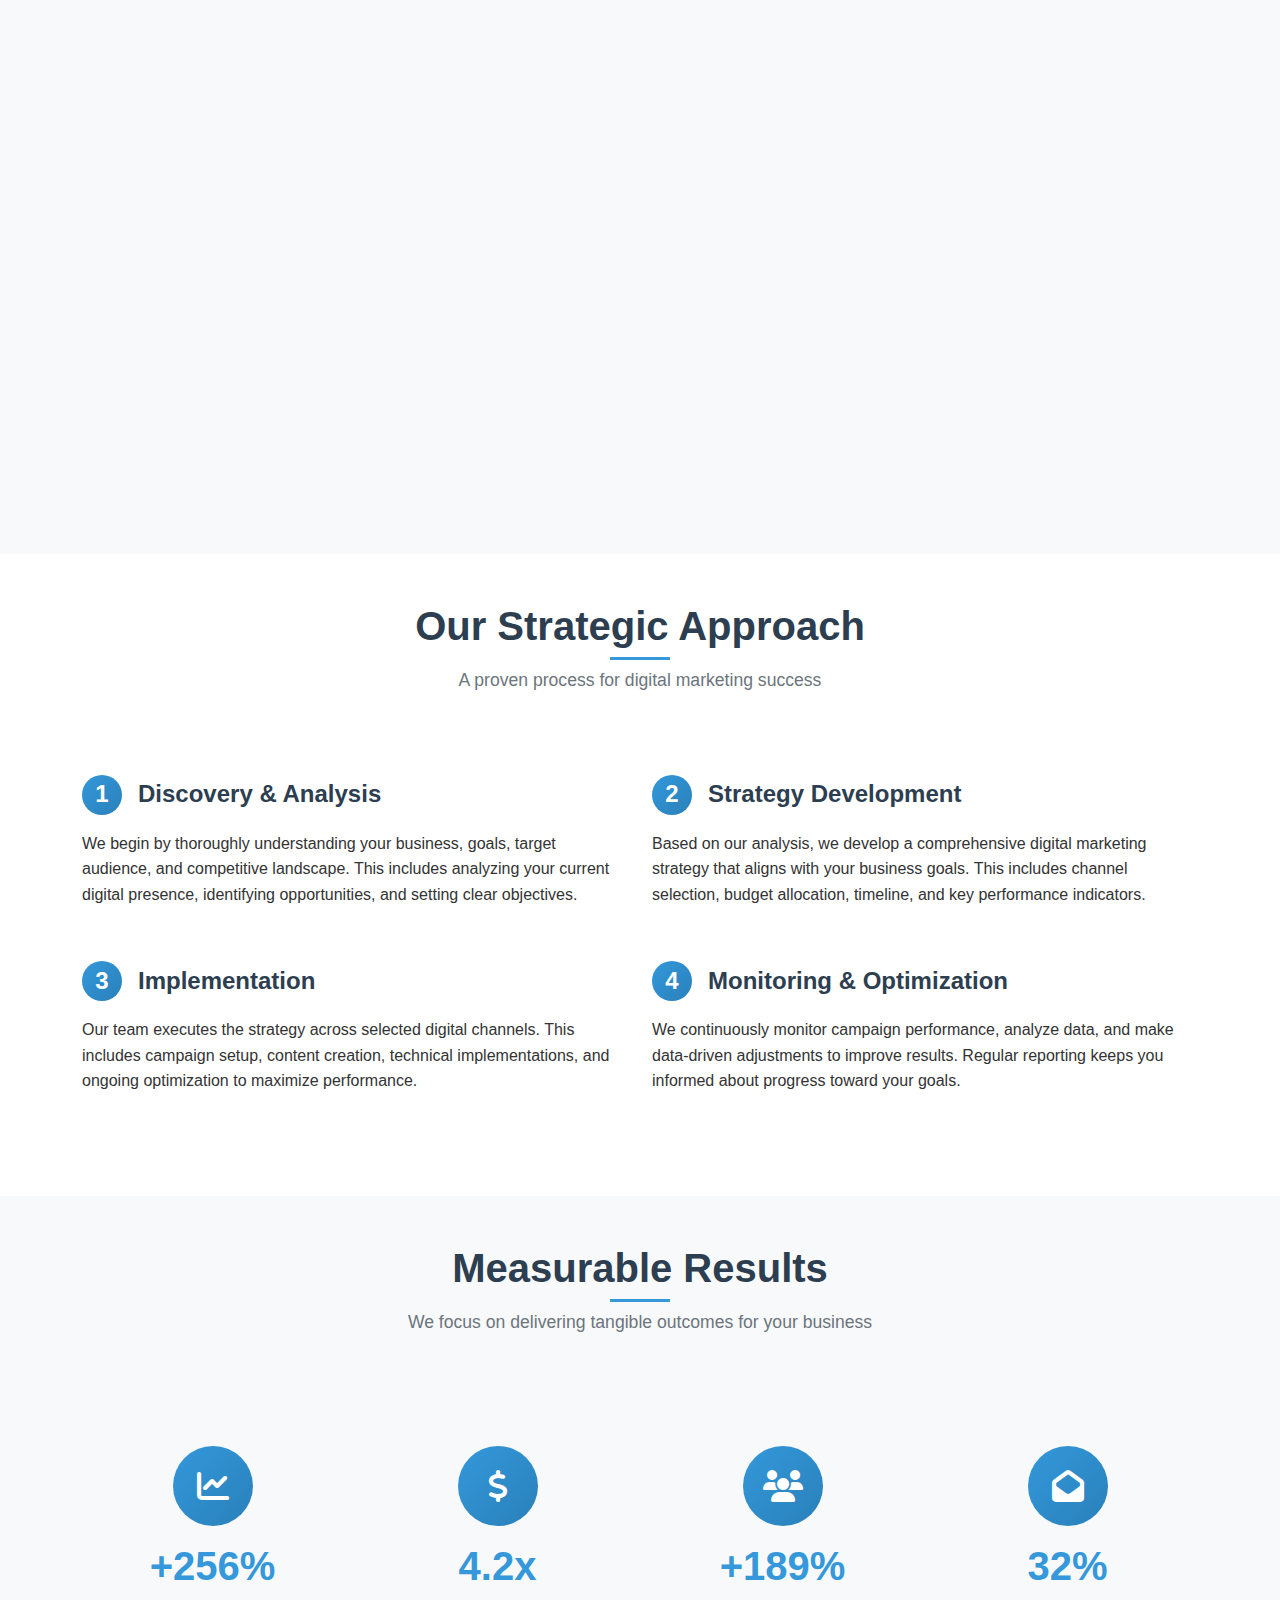
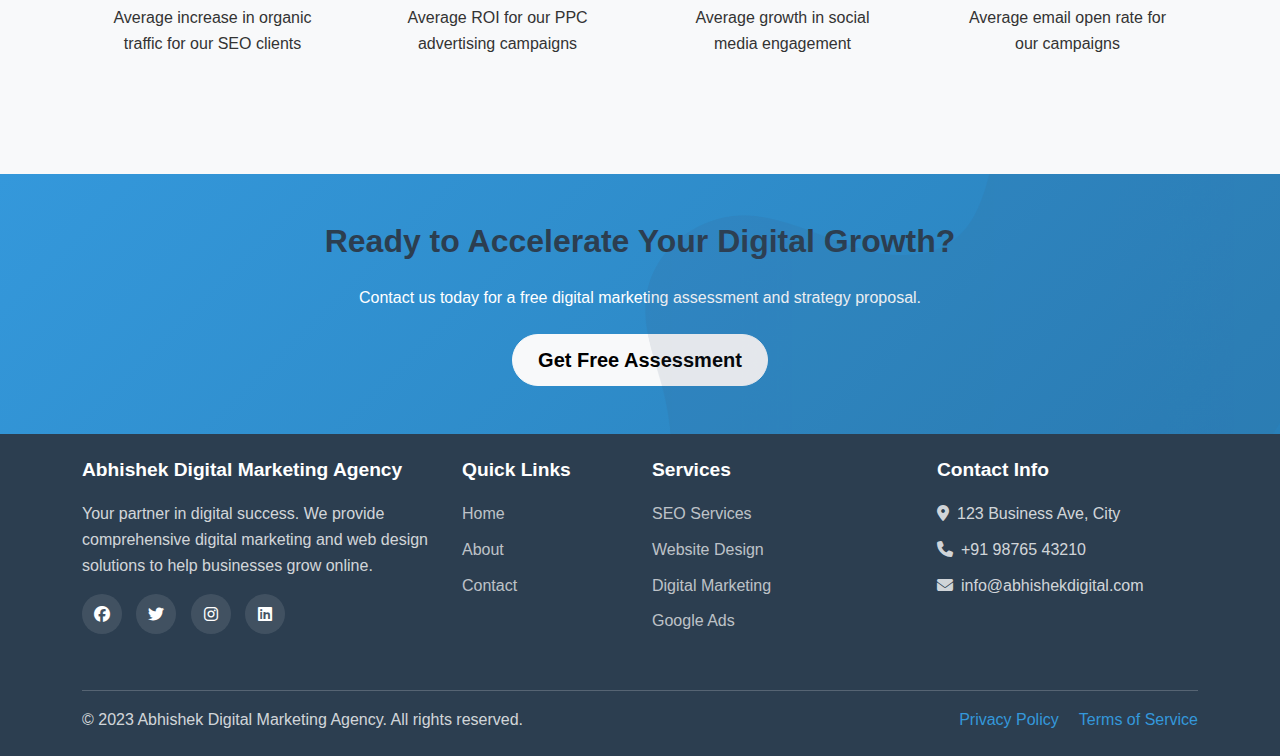
<file: digital-marketing.html>
<!DOCTYPE html>
<html lang="en">
<head>
    <meta charset="UTF-8">
    <meta name="viewport" content="width=device-width, initial-scale=1.0">
    <title>Digital Marketing Services - Abhishek Digital Marketing Agency</title>
    <link href="assets/css/bootstrap.min.css" rel="stylesheet">
    <link href="assets/css/style.css" rel="stylesheet">
    <link rel="stylesheet" href="https://cdnjs.cloudflare.com/ajax/libs/font-awesome/6.4.0/css/all.min.css">
</head>
<body>
    <!-- Navigation (same as index.html) -->
    <nav class="navbar navbar-expand-lg navbar-dark fixed-top">
        <div class="container">
            <a class="navbar-brand" href="index.html">
                <img src="assets/img/logo.png" alt="Abhishek Digital Marketing Agency" height="40">
                <span class="brand-text">Abhishek Digital</span>
            </a>
            <button class="navbar-toggler" type="button" data-bs-toggle="collapse" data-bs-target="#navbarNav">
                <span class="navbar-toggler-icon"></span>
            </button>
            <div class="collapse navbar-collapse" id="navbarNav">
                <ul class="navbar-nav ms-auto">
                    <li class="nav-item">
                        <a class="nav-link" href="index.html">Home</a>
                    </li>
                    <li class="nav-item">
                        <a class="nav-link" href="about.html">About</a>
                    </li>
                    <li class="nav-item dropdown">
                        <a class="nav-link dropdown-toggle" href="#" id="servicesDropdown" role="button" data-bs-toggle="dropdown">
                            Services
                        </a>
                        <ul class="dropdown-menu">
                            <li><a class="dropdown-item" href="seo.html">SEO Services</a></li>
                            <li><a class="dropdown-item" href="website-design.html">Website Design</a></li>
                            <li><a class="dropdown-item active" href="digital-marketing.html">Digital Marketing</a></li>
                            <li><a class="dropdown-item" href="google-ad.html">Google Ads</a></li>
                            <li><a class="dropdown-item" href="social-media-marketing.html">Social Media Marketing</a></li>
                            <li><a class="dropdown-item" href="content-marketing.html">Content Marketing</a></li>
                        </ul>
                    </li>
                    <li class="nav-item">
                        <a class="nav-link" href="contact.html">Contact</a>
                    </li>
                </ul>
            </div>
        </div>
    </nav>

    <!-- Page Header -->
    <section class="page-header py-5">
        <div class="container">
            <div class="row">
                <div class="col-12 text-center">
                    <h1>Digital Marketing Services</h1>
                    <nav aria-label="breadcrumb">
                        <ol class="breadcrumb justify-content-center">
                            <li class="breadcrumb-item"><a href="index.html">Home</a></li>
                            <li class="breadcrumb-item"><a href="#">Services</a></li>
                            <li class="breadcrumb-item active">Digital Marketing</li>
                        </ol>
                    </nav>
                </div>
            </div>
        </div>
    </section>

    <!-- Service Overview -->
    <section class="service-overview py-5">
        <div class="container">
            <div class="row align-items-center">
                <div class="col-lg-6">
                    <h2 class="section-title">Comprehensive Digital Marketing Solutions</h2>
                    <p>In today's digital-first world, having a strong online presence is essential for business success. Our comprehensive digital marketing services are designed to help you reach your target audience, engage potential customers, and drive measurable business growth.</p>
                    <p>We develop customized digital marketing strategies that combine multiple channels and tactics to deliver maximum impact and ROI for your business.</p>
                    <div class="service-features mt-4">
                        <div class="feature-item d-flex mb-3">
                            <div class="feature-icon me-3 text-primary">
                                <i class="fas fa-check-circle"></i>
                            </div>
                            <div>
                                <h5>Multi-Channel Approach</h5>
                                <p class="mb-0">Integrated strategies across SEO, PPC, social media, email, and more.</p>
                            </div>
                        </div>
                        <div class="feature-item d-flex mb-3">
                            <div class="feature-icon me-3 text-primary">
                                <i class="fas fa-check-circle"></i>
                            </div>
                            <div>
                                <h5>Data-Driven Decisions</h5>
                                <p class="mb-0">We use analytics and insights to optimize campaigns for better results.</p>
                            </div>
                        </div>
                        <div class="feature-item d-flex mb-3">
                            <div class="feature-icon me-3 text-primary">
                                <i class="fas fa-check-circle"></i>
                            </div>
                            <div>
                                <h5>ROI-Focused Strategies</h5>
                                <p class="mb-0">Every campaign is designed to deliver measurable business outcomes.</p>
                            </div>
                        </div>
                    </div>
                </div>
                <div class="col-lg-6">
                    <img src="assets/img/services/digital-marketing.jpg" alt="Digital Marketing Services" class="img-fluid rounded shadow">
                </div>
            </div>
        </div>
    </section>

    <!-- Digital Marketing Services -->
    <section class="service-details py-5 bg-light">
        <div class="container">
            <div class="row mb-5">
                <div class="col-12 text-center">
                    <h2 class="section-title">Our Digital Marketing Services</h2>
                    <p class="section-subtitle">End-to-end digital marketing solutions for business growth</p>
                </div>
            </div>
            <div class="row">
                <div class="col-lg-4 col-md-6 mb-4">
                    <div class="service-detail-card">
                        <div class="service-detail-icon mb-3">
                            <i class="fas fa-search"></i>
                        </div>
                        <h4>Search Engine Optimization</h4>
                        <p>Improve your website's visibility in organic search results to drive qualified traffic.</p>
                        <ul class="service-list">
                            <li>Keyword research & strategy</li>
                            <li>On-page optimization</li>
                            <li>Technical SEO audits</li>
                            <li>Link building</li>
                        </ul>
                    </div>
                </div>
                <div class="col-lg-4 col-md-6 mb-4">
                    <div class="service-detail-card">
                        <div class="service-detail-icon mb-3">
                            <i class="fab fa-google"></i>
                        </div>
                        <h4>Pay-Per-Click Advertising</h4>
                        <p>Drive immediate traffic and leads with targeted paid advertising campaigns.</p>
                        <ul class="service-list">
                            <li>Google Ads management</li>
                            <li>Display advertising</li>
                            <li>Remarketing campaigns</li>
                            <li>Conversion tracking</li>
                        </ul>
                    </div>
                </div>
                <div class="col-lg-4 col-md-6 mb-4">
                    <div class="service-detail-card">
                        <div class="service-detail-icon mb-3">
                            <i class="fas fa-share-alt"></i>
                        </div>
                        <h4>Social Media Marketing</h4>
                        <p>Build brand awareness and engage your audience on popular social platforms.</p>
                        <ul class="service-list">
                            <li>Content strategy & creation</li>
                            <li>Community management</li>
                            <li>Social media advertising</li>
                            <li>Influencer partnerships</li>
                        </ul>
                    </div>
                </div>
                <div class="col-lg-4 col-md-6 mb-4">
                    <div class="service-detail-card">
                        <div class="service-detail-icon mb-3">
                            <i class="fas fa-envelope"></i>
                        </div>
                        <h4>Email Marketing</h4>
                        <p>Nurture leads and build customer relationships with targeted email campaigns.</p>
                        <ul class="service-list">
                            <li>Email list building</li>
                            <li>Automated workflows</li>
                            <li>Newsletter creation</li>
                            <li>Performance analytics</li>
                        </ul>
                    </div>
                </div>
                <div class="col-lg-4 col-md-6 mb-4">
                    <div class="service-detail-card">
                        <div class="service-detail-icon mb-3">
                            <i class="fas fa-pen-fancy"></i>
                        </div>
                        <h4>Content Marketing</h4>
                        <p>Create valuable content that attracts, engages, and converts your target audience.</p>
                        <ul class="service-list">
                            <li>Content strategy development</li>
                            <li>Blog writing & management</li>
                            <li>Video content creation</li>
                            <li>Content distribution</li>
                        </ul>
                    </div>
                </div>
                <div class="col-lg-4 col-md-6 mb-4">
                    <div class="service-detail-card">
                        <div class="service-detail-icon mb-3">
                            <i class="fas fa-analytics"></i>
                        </div>
                        <h4>Analytics & Reporting</h4>
                        <p>Track performance, gain insights, and make data-driven decisions to optimize results.</p>
                        <ul class="service-list">
                            <li>Google Analytics setup</li>
                            <li>Custom dashboard creation</li>
                            <li>Performance reporting</li>
                            <li>ROI measurement</li>
                        </ul>
                    </div>
                </div>
            </div>
        </div>
    </section>

    <!-- Strategy Approach -->
    <section class="strategy-approach py-5">
        <div class="container">
            <div class="row mb-5">
                <div class="col-12 text-center">
                    <h2 class="section-title">Our Strategic Approach</h2>
                    <p class="section-subtitle">A proven process for digital marketing success</p>
                </div>
            </div>
            <div class="row">
                <div class="col-lg-6 mb-4">
                    <div class="strategy-step">
                        <div class="step-header d-flex align-items-center mb-3">
                            <div class="step-number me-3">1</div>
                            <h4 class="mb-0">Discovery & Analysis</h4>
                        </div>
                        <p>We begin by thoroughly understanding your business, goals, target audience, and competitive landscape. This includes analyzing your current digital presence, identifying opportunities, and setting clear objectives.</p>
                    </div>
                </div>
                <div class="col-lg-6 mb-4">
                    <div class="strategy-step">
                        <div class="step-header d-flex align-items-center mb-3">
                            <div class="step-number me-3">2</div>
                            <h4 class="mb-0">Strategy Development</h4>
                        </div>
                        <p>Based on our analysis, we develop a comprehensive digital marketing strategy that aligns with your business goals. This includes channel selection, budget allocation, timeline, and key performance indicators.</p>
                    </div>
                </div>
                <div class="col-lg-6 mb-4">
                    <div class="strategy-step">
                        <div class="step-header d-flex align-items-center mb-3">
                            <div class="step-number me-3">3</div>
                            <h4 class="mb-0">Implementation</h4>
                        </div>
                        <p>Our team executes the strategy across selected digital channels. This includes campaign setup, content creation, technical implementations, and ongoing optimization to maximize performance.</p>
                    </div>
                </div>
                <div class="col-lg-6 mb-4">
                    <div class="strategy-step">
                        <div class="step-header d-flex align-items-center mb-3">
                            <div class="step-number me-3">4</div>
                            <h4 class="mb-0">Monitoring & Optimization</h4>
                        </div>
                        <p>We continuously monitor campaign performance, analyze data, and make data-driven adjustments to improve results. Regular reporting keeps you informed about progress toward your goals.</p>
                    </div>
                </div>
            </div>
        </div>
    </section>

    <!-- Results Section -->
    <section class="results-section py-5 bg-light">
        <div class="container">
            <div class="row mb-5">
                <div class="col-12 text-center">
                    <h2 class="section-title">Measurable Results</h2>
                    <p class="section-subtitle">We focus on delivering tangible outcomes for your business</p>
                </div>
            </div>
            <div class="row">
                <div class="col-lg-3 col-md-6 mb-4">
                    <div class="result-item text-center">
                        <div class="result-icon mb-3">
                            <i class="fas fa-chart-line"></i>
                        </div>
                        <h3>+256%</h3>
                        <p>Average increase in organic traffic for our SEO clients</p>
                    </div>
                </div>
                <div class="col-lg-3 col-md-6 mb-4">
                    <div class="result-item text-center">
                        <div class="result-icon mb-3">
                            <i class="fas fa-dollar-sign"></i>
                        </div>
                        <h3>4.2x</h3>
                        <p>Average ROI for our PPC advertising campaigns</p>
                    </div>
                </div>
                <div class="col-lg-3 col-md-6 mb-4">
                    <div class="result-item text-center">
                        <div class="result-icon mb-3">
                            <i class="fas fa-users"></i>
                        </div>
                        <h3>+189%</h3>
                        <p>Average growth in social media engagement</p>
                    </div>
                </div>
                <div class="col-lg-3 col-md-6 mb-4">
                    <div class="result-item text-center">
                        <div class="result-icon mb-3">
                            <i class="fas fa-envelope-open"></i>
                        </div>
                        <h3>32%</h3>
                        <p>Average email open rate for our campaigns</p>
                    </div>
                </div>
            </div>
        </div>
    </section>

    <!-- CTA Section -->
    <section class="cta-section py-5 text-center text-white">
        <div class="container">
            <h2 class="mb-4">Ready to Accelerate Your Digital Growth?</h2>
            <p class="mb-4">Contact us today for a free digital marketing assessment and strategy proposal.</p>
            <a href="contact.html" class="btn btn-light btn-lg">Get Free Assessment</a>
        </div>
    </section>

    <!-- Footer (same as index.html) -->
    <footer class="footer py-4">
        <div class="container">
            <div class="row">
                <div class="col-lg-4 mb-4">
                    <h5>Abhishek Digital Marketing Agency</h5>
                    <p>Your partner in digital success. We provide comprehensive digital marketing and web design solutions to help businesses grow online.</p>
                    <div class="social-links">
                        <a href="#"><i class="fab fa-facebook"></i></a>
                        <a href="#"><i class="fab fa-twitter"></i></a>
                        <a href="#"><i class="fab fa-instagram"></i></a>
                        <a href="#"><i class="fab fa-linkedin"></i></a>
                    </div>
                </div>
                <div class="col-lg-2 mb-4">
                    <h5>Quick Links</h5>
                    <ul class="list-unstyled">
                        <li><a href="index.html">Home</a></li>
                        <li><a href="about.html">About</a></li>
                        <li><a href="contact.html">Contact</a></li>
                    </ul>
                </div>
                <div class="col-lg-3 mb-4">
                    <h5>Services</h5>
                    <ul class="list-unstyled">
                        <li><a href="seo.html">SEO Services</a></li>
                        <li><a href="website-design.html">Website Design</a></li>
                        <li><a href="digital-marketing.html">Digital Marketing</a></li>
                        <li><a href="google-ad.html">Google Ads</a></li>
                    </ul>
                </div>
                <div class="col-lg-3 mb-4">
                    <h5>Contact Info</h5>
                    <ul class="list-unstyled">
                        <li><i class="fas fa-map-marker-alt me-2"></i>123 Business Ave, City</li>
                        <li><i class="fas fa-phone me-2"></i>+91 98765 43210</li>
                        <li><i class="fas fa-envelope me-2"></i>info@abhishekdigital.com</li>
                    </ul>
                </div>
            </div>
            <hr>
            <div class="row">
                <div class="col-md-6">
                    <p class="mb-0">&copy; 2023 Abhishek Digital Marketing Agency. All rights reserved.</p>
                </div>
                <div class="col-md-6 text-md-end">
                    <a href="#" class="text-decoration-none me-3">Privacy Policy</a>
                    <a href="#" class="text-decoration-none">Terms of Service</a>
                </div>
            </div>
        </div>
    </footer>

    <script src="assets/js/bootstrap.bundle.min.js"></script>
    <script src="assets/js/script.js"></script>
</body>
</html>
</file>
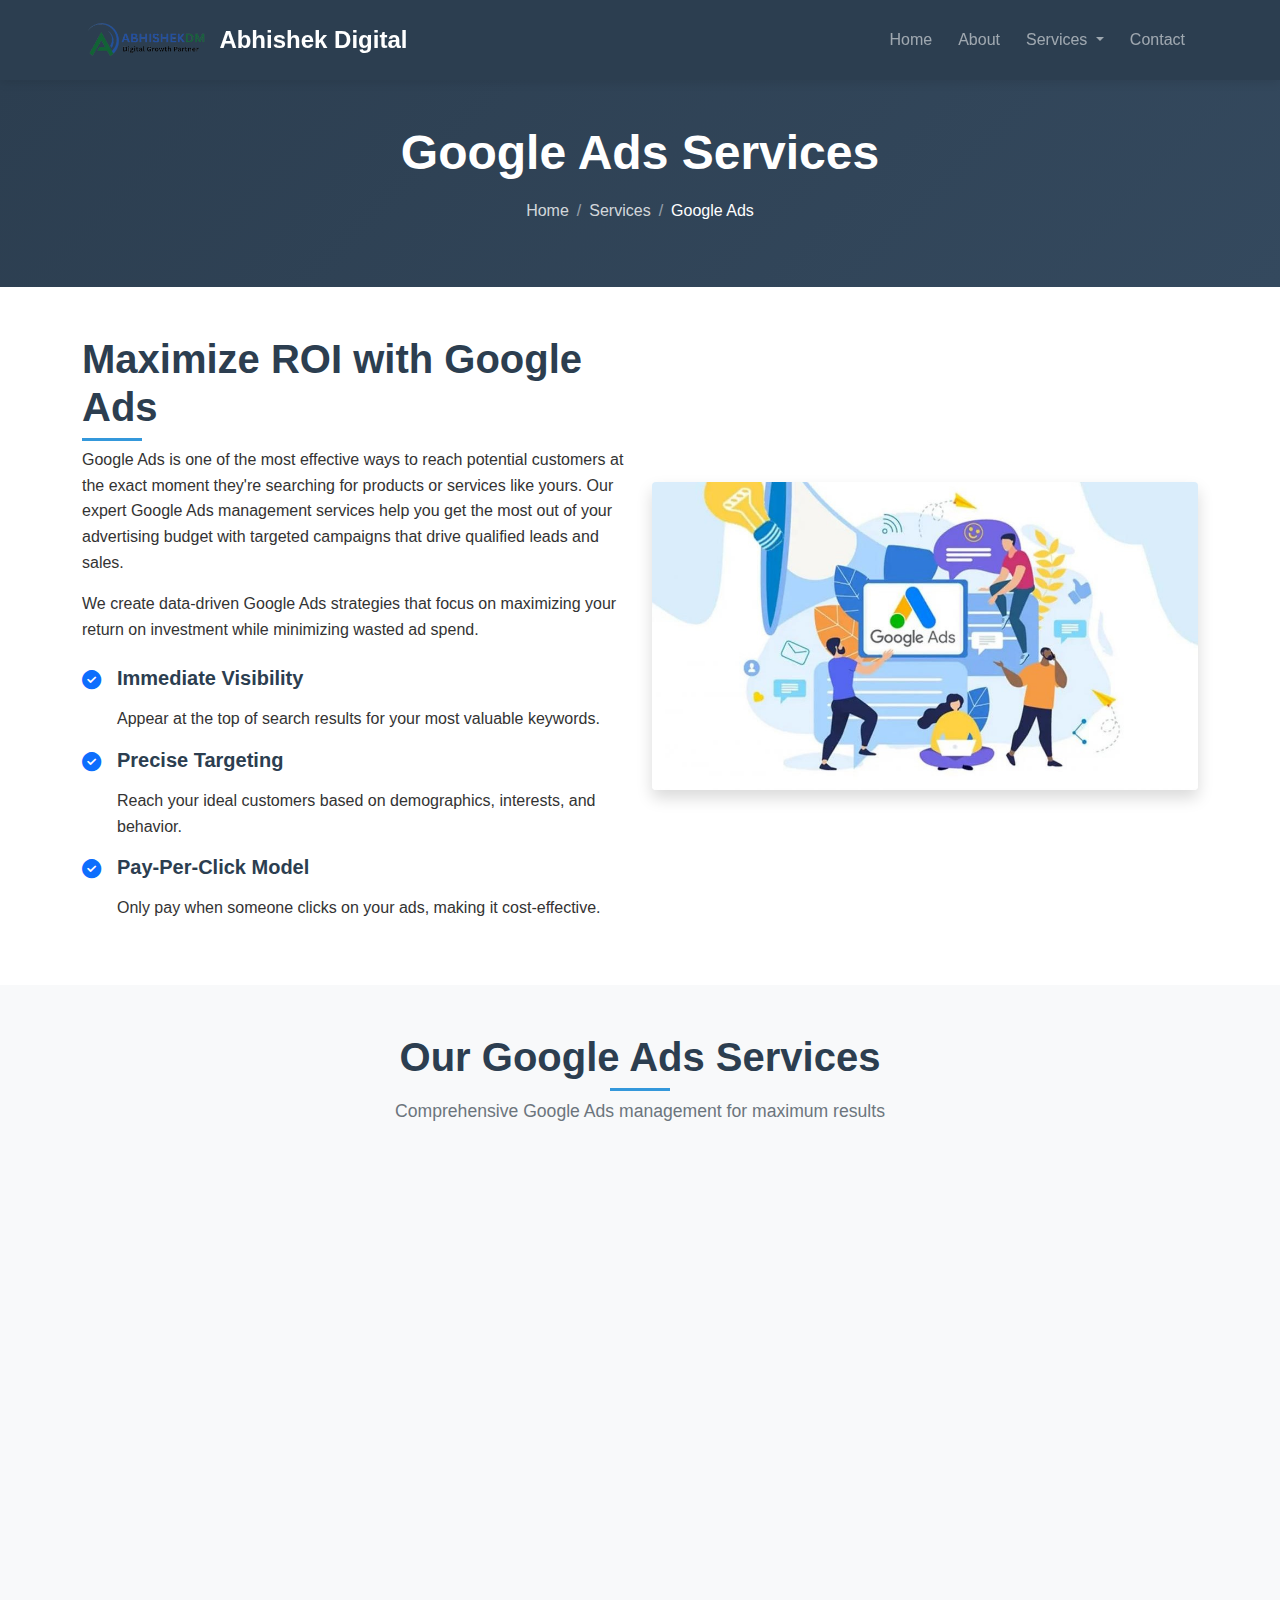
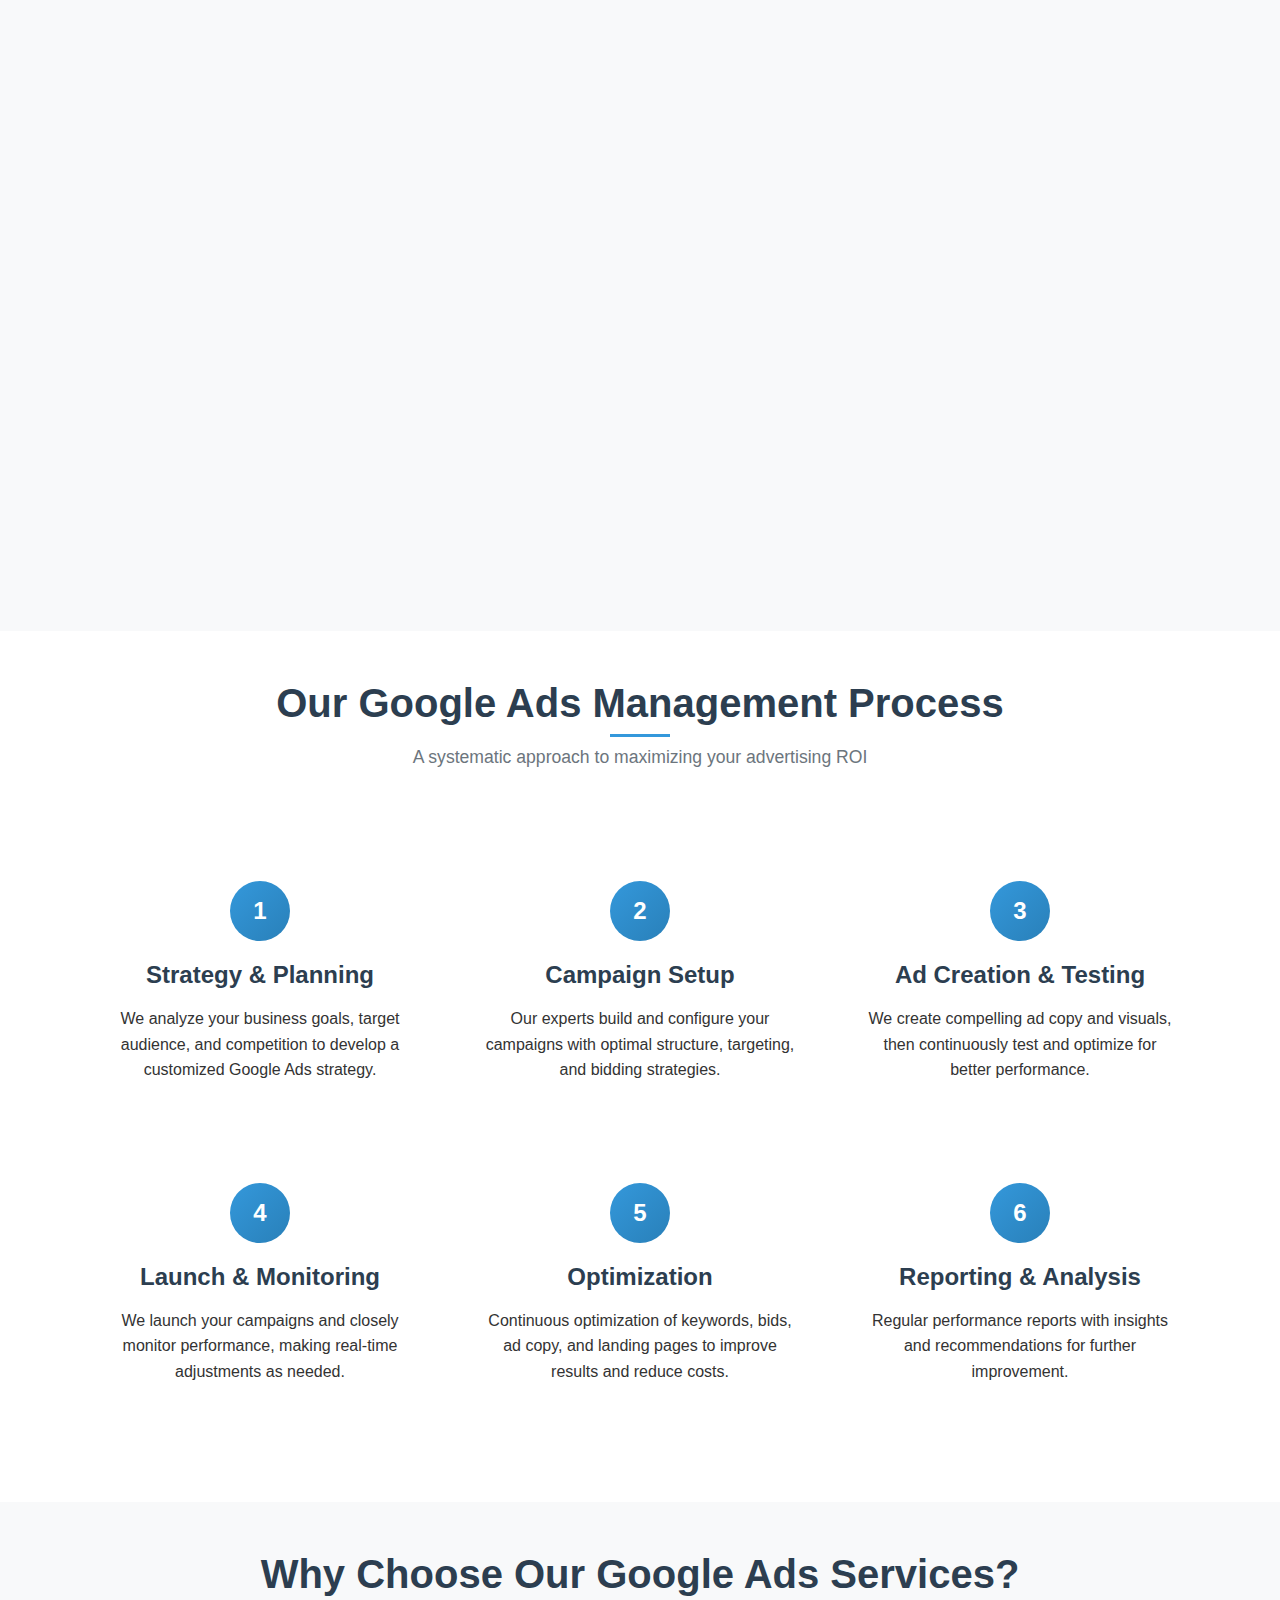
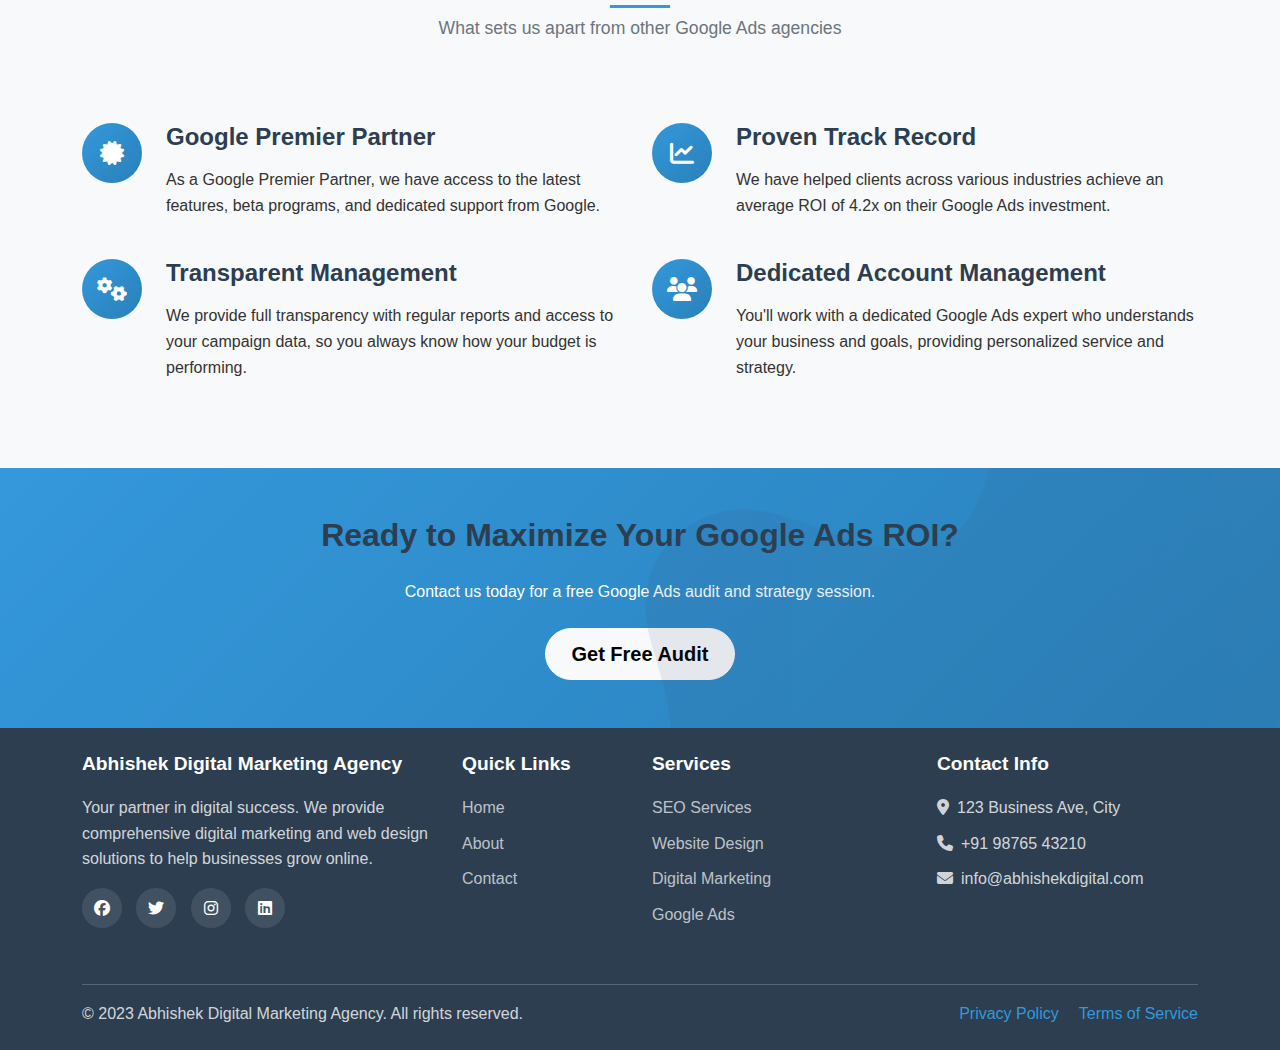
<file: google-ad.html>
<!DOCTYPE html>
<html lang="en">
<head>
    <meta charset="UTF-8">
    <meta name="viewport" content="width=device-width, initial-scale=1.0">
    <title>Google Ads Services - Abhishek Digital Marketing Agency</title>
    <link href="assets/css/bootstrap.min.css" rel="stylesheet">
    <link href="assets/css/style.css" rel="stylesheet">
    <link rel="stylesheet" href="https://cdnjs.cloudflare.com/ajax/libs/font-awesome/6.4.0/css/all.min.css">
</head>
<body>
    <!-- Navigation (same as index.html) -->
    <nav class="navbar navbar-expand-lg navbar-dark fixed-top">
        <div class="container">
            <a class="navbar-brand" href="index.html">
                <img src="assets/img/logo.png" alt="Abhishek Digital Marketing Agency" height="40">
                <span class="brand-text">Abhishek Digital</span>
            </a>
            <button class="navbar-toggler" type="button" data-bs-toggle="collapse" data-bs-target="#navbarNav">
                <span class="navbar-toggler-icon"></span>
            </button>
            <div class="collapse navbar-collapse" id="navbarNav">
                <ul class="navbar-nav ms-auto">
                    <li class="nav-item">
                        <a class="nav-link" href="index.html">Home</a>
                    </li>
                    <li class="nav-item">
                        <a class="nav-link" href="about.html">About</a>
                    </li>
                    <li class="nav-item dropdown">
                        <a class="nav-link dropdown-toggle" href="#" id="servicesDropdown" role="button" data-bs-toggle="dropdown">
                            Services
                        </a>
                        <ul class="dropdown-menu">
                            <li><a class="dropdown-item" href="seo.html">SEO Services</a></li>
                            <li><a class="dropdown-item" href="website-design.html">Website Design</a></li>
                            <li><a class="dropdown-item" href="digital-marketing.html">Digital Marketing</a></li>
                            <li><a class="dropdown-item active" href="google-ad.html">Google Ads</a></li>
                            <li><a class="dropdown-item" href="social-media-marketing.html">Social Media Marketing</a></li>
                            <li><a class="dropdown-item" href="content-marketing.html">Content Marketing</a></li>
                        </ul>
                    </li>
                    <li class="nav-item">
                        <a class="nav-link" href="contact.html">Contact</a>
                    </li>
                </ul>
            </div>
        </div>
    </nav>

    <!-- Page Header -->
    <section class="page-header py-5">
        <div class="container">
            <div class="row">
                <div class="col-12 text-center">
                    <h1>Google Ads Services</h1>
                    <nav aria-label="breadcrumb">
                        <ol class="breadcrumb justify-content-center">
                            <li class="breadcrumb-item"><a href="index.html">Home</a></li>
                            <li class="breadcrumb-item"><a href="#">Services</a></li>
                            <li class="breadcrumb-item active">Google Ads</li>
                        </ol>
                    </nav>
                </div>
            </div>
        </div>
    </section>

    <!-- Service Overview -->
    <section class="service-overview py-5">
        <div class="container">
            <div class="row align-items-center">
                <div class="col-lg-6">
                    <h2 class="section-title">Maximize ROI with Google Ads</h2>
                    <p>Google Ads is one of the most effective ways to reach potential customers at the exact moment they're searching for products or services like yours. Our expert Google Ads management services help you get the most out of your advertising budget with targeted campaigns that drive qualified leads and sales.</p>
                    <p>We create data-driven Google Ads strategies that focus on maximizing your return on investment while minimizing wasted ad spend.</p>
                    <div class="service-features mt-4">
                        <div class="feature-item d-flex mb-3">
                            <div class="feature-icon me-3 text-primary">
                                <i class="fas fa-check-circle"></i>
                            </div>
                            <div>
                                <h5>Immediate Visibility</h5>
                                <p class="mb-0">Appear at the top of search results for your most valuable keywords.</p>
                            </div>
                        </div>
                        <div class="feature-item d-flex mb-3">
                            <div class="feature-icon me-3 text-primary">
                                <i class="fas fa-check-circle"></i>
                            </div>
                            <div>
                                <h5>Precise Targeting</h5>
                                <p class="mb-0">Reach your ideal customers based on demographics, interests, and behavior.</p>
                            </div>
                        </div>
                        <div class="feature-item d-flex mb-3">
                            <div class="feature-icon me-3 text-primary">
                                <i class="fas fa-check-circle"></i>
                            </div>
                            <div>
                                <h5>Pay-Per-Click Model</h5>
                                <p class="mb-0">Only pay when someone clicks on your ads, making it cost-effective.</p>
                            </div>
                        </div>
                    </div>
                </div>
                <div class="col-lg-6">
                    <img src="assets/img/services/google-ads.jpg" alt="Google Ads Services" class="img-fluid rounded shadow">
                </div>
            </div>
        </div>
    </section>

    <!-- Google Ads Services -->
    <section class="service-details py-5 bg-light">
        <div class="container">
            <div class="row mb-5">
                <div class="col-12 text-center">
                    <h2 class="section-title">Our Google Ads Services</h2>
                    <p class="section-subtitle">Comprehensive Google Ads management for maximum results</p>
                </div>
            </div>
            <div class="row">
                <div class="col-lg-4 col-md-6 mb-4">
                    <div class="service-detail-card">
                        <div class="service-detail-icon mb-3">
                            <i class="fas fa-search"></i>
                        </div>
                        <h4>Search Network Campaigns</h4>
                        <p>Text-based ads that appear on Google search results pages when people search for keywords related to your business.</p>
                        <ul class="service-list">
                            <li>Keyword research & selection</li>
                            <li>Ad copy creation & testing</li>
                            <li>Bid strategy optimization</li>
                            <li>Quality score improvement</li>
                        </ul>
                    </div>
                </div>
                <div class="col-lg-4 col-md-6 mb-4">
                    <div class="service-detail-card">
                        <div class="service-detail-icon mb-3">
                            <i class="fas fa-eye"></i>
                        </div>
                        <h4>Display Network Campaigns</h4>
                        <p>Visual banner ads that appear on websites within Google's Display Network to build brand awareness.</p>
                        <ul class="service-list">
                            <li>Audience targeting</li>
                            <li>Placement selection</li>
                            <li>Ad creative development</li>
                            <li>Retargeting strategies</li>
                        </ul>
                    </div>
                </div>
                <div class="col-lg-4 col-md-6 mb-4">
                    <div class="service-detail-card">
                        <div class="service-detail-icon mb-3">
                            <i class="fas fa-shopping-cart"></i>
                        </div>
                        <h4>Shopping Campaigns</h4>
                        <p>Product listings that appear on Google Shopping and search results with images, prices, and store information.</p>
                        <ul class="service-list">
                            <li>Product feed optimization</li>
                            <li>Merchant Center setup</li>
                            <li>Product grouping strategies</li>
                            <li>Performance monitoring</li>
                        </ul>
                    </div>
                </div>
                <div class="col-lg-4 col-md-6 mb-4">
                    <div class="service-detail-card">
                        <div class="service-detail-icon mb-3">
                            <i class="fas fa-film"></i>
                        </div>
                        <h4>Video Campaigns</h4>
                        <p>Video ads that appear on YouTube and across the web to engage audiences and drive brand awareness.</p>
                        <ul class="service-list">
                            <li>YouTube channel optimization</li>
                            <li>Video ad creation</li>
                            <li>Audience targeting</li>
                            <li>Performance tracking</li>
                        </ul>
                    </div>
                </div>
                <div class="col-lg-4 col-md-6 mb-4">
                    <div class="service-detail-card">
                        <div class="service-detail-icon mb-3">
                            <i class="fas fa-map-marker-alt"></i>
                        </div>
                        <h4>Local Campaigns</h4>
                        <p>Drive foot traffic to your physical locations with ads optimized for local search and map placements.</p>
                        <ul class="service-list">
                            <li>Location extension setup</li>
                            <li>Local keyword targeting</li>
                            <li>Store visit tracking</li>
                            <li>Local bid adjustments</li>
                        </ul>
                    </div>
                </div>
                <div class="col-lg-4 col-md-6 mb-4">
                    <div class="service-detail-card">
                        <div class="service-detail-icon mb-3">
                            <i class="fas fa-redo"></i>
                        </div>
                        <h4>Remarketing Campaigns</h4>
                        <p>Re-engage users who have previously visited your website or interacted with your brand.</p>
                        <ul class="service-list">
                            <li>Audience list creation</li>
                            <li>Customized ad messaging</li>
                            <li>Frequency capping</li>
                            <li>Cross-channel remarketing</li>
                        </ul>
                    </div>
                </div>
            </div>
        </div>
    </section>

    <!-- Google Ads Process -->
    <section class="process-section py-5">
        <div class="container">
            <div class="row mb-5">
                <div class="col-12 text-center">
                    <h2 class="section-title">Our Google Ads Management Process</h2>
                    <p class="section-subtitle">A systematic approach to maximizing your advertising ROI</p>
                </div>
            </div>
            <div class="row">
                <div class="col-lg-4 col-md-6 mb-4">
                    <div class="process-step text-center">
                        <div class="step-number">1</div>
                        <h4>Strategy & Planning</h4>
                        <p>We analyze your business goals, target audience, and competition to develop a customized Google Ads strategy.</p>
                    </div>
                </div>
                <div class="col-lg-4 col-md-6 mb-4">
                    <div class="process-step text-center">
                        <div class="step-number">2</div>
                        <h4>Campaign Setup</h4>
                        <p>Our experts build and configure your campaigns with optimal structure, targeting, and bidding strategies.</p>
                    </div>
                </div>
                <div class="col-lg-4 col-md-6 mb-4">
                    <div class="process-step text-center">
                        <div class="step-number">3</div>
                        <h4>Ad Creation & Testing</h4>
                        <p>We create compelling ad copy and visuals, then continuously test and optimize for better performance.</p>
                    </div>
                </div>
                <div class="col-lg-4 col-md-6 mb-4">
                    <div class="process-step text-center">
                        <div class="step-number">4</div>
                        <h4>Launch & Monitoring</h4>
                        <p>We launch your campaigns and closely monitor performance, making real-time adjustments as needed.</p>
                    </div>
                </div>
                <div class="col-lg-4 col-md-6 mb-4">
                    <div class="process-step text-center">
                        <div class="step-number">5</div>
                        <h4>Optimization</h4>
                        <p>Continuous optimization of keywords, bids, ad copy, and landing pages to improve results and reduce costs.</p>
                    </div>
                </div>
                <div class="col-lg-4 col-md-6 mb-4">
                    <div class="process-step text-center">
                        <div class="step-number">6</div>
                        <h4>Reporting & Analysis</h4>
                        <p>Regular performance reports with insights and recommendations for further improvement.</p>
                    </div>
                </div>
            </div>
        </div>
    </section>

    <!-- Why Choose Us -->
    <section class="why-choose-us py-5 bg-light">
        <div class="container">
            <div class="row mb-5">
                <div class="col-12 text-center">
                    <h2 class="section-title">Why Choose Our Google Ads Services?</h2>
                    <p class="section-subtitle">What sets us apart from other Google Ads agencies</p>
                </div>
            </div>
            <div class="row">
                <div class="col-lg-6 mb-4">
                    <div class="feature-highlight d-flex">
                        <div class="feature-icon me-4">
                            <i class="fas fa-certificate"></i>
                        </div>
                        <div>
                            <h4>Google Premier Partner</h4>
                            <p>As a Google Premier Partner, we have access to the latest features, beta programs, and dedicated support from Google.</p>
                        </div>
                    </div>
                </div>
                <div class="col-lg-6 mb-4">
                    <div class="feature-highlight d-flex">
                        <div class="feature-icon me-4">
                            <i class="fas fa-chart-line"></i>
                        </div>
                        <div>
                            <h4>Proven Track Record</h4>
                            <p>We have helped clients across various industries achieve an average ROI of 4.2x on their Google Ads investment.</p>
                        </div>
                    </div>
                </div>
                <div class="col-lg-6 mb-4">
                    <div class="feature-highlight d-flex">
                        <div class="feature-icon me-4">
                            <i class="fas fa-cogs"></i>
                        </div>
                        <div>
                            <h4>Transparent Management</h4>
                            <p>We provide full transparency with regular reports and access to your campaign data, so you always know how your budget is performing.</p>
                        </div>
                    </div>
                </div>
                <div class="col-lg-6 mb-4">
                    <div class="feature-highlight d-flex">
                        <div class="feature-icon me-4">
                            <i class="fas fa-users"></i>
                        </div>
                        <div>
                            <h4>Dedicated Account Management</h4>
                            <p>You'll work with a dedicated Google Ads expert who understands your business and goals, providing personalized service and strategy.</p>
                        </div>
                    </div>
                </div>
            </div>
        </div>
    </section>

    <!-- CTA Section -->
    <section class="cta-section py-5 text-center text-white">
        <div class="container">
            <h2 class="mb-4">Ready to Maximize Your Google Ads ROI?</h2>
            <p class="mb-4">Contact us today for a free Google Ads audit and strategy session.</p>
            <a href="contact.html" class="btn btn-light btn-lg">Get Free Audit</a>
        </div>
    </section>

    <!-- Footer (same as index.html) -->
    <footer class="footer py-4">
        <div class="container">
            <div class="row">
                <div class="col-lg-4 mb-4">
                    <h5>Abhishek Digital Marketing Agency</h5>
                    <p>Your partner in digital success. We provide comprehensive digital marketing and web design solutions to help businesses grow online.</p>
                    <div class="social-links">
                        <a href="#"><i class="fab fa-facebook"></i></a>
                        <a href="#"><i class="fab fa-twitter"></i></a>
                        <a href="#"><i class="fab fa-instagram"></i></a>
                        <a href="#"><i class="fab fa-linkedin"></i></a>
                    </div>
                </div>
                <div class="col-lg-2 mb-4">
                    <h5>Quick Links</h5>
                    <ul class="list-unstyled">
                        <li><a href="index.html">Home</a></li>
                        <li><a href="about.html">About</a></li>
                        <li><a href="contact.html">Contact</a></li>
                    </ul>
                </div>
                <div class="col-lg-3 mb-4">
                    <h5>Services</h5>
                    <ul class="list-unstyled">
                        <li><a href="seo.html">SEO Services</a></li>
                        <li><a href="website-design.html">Website Design</a></li>
                        <li><a href="digital-marketing.html">Digital Marketing</a></li>
                        <li><a href="google-ad.html">Google Ads</a></li>
                    </ul>
                </div>
                <div class="col-lg-3 mb-4">
                    <h5>Contact Info</h5>
                    <ul class="list-unstyled">
                        <li><i class="fas fa-map-marker-alt me-2"></i>123 Business Ave, City</li>
                        <li><i class="fas fa-phone me-2"></i>+91 98765 43210</li>
                        <li><i class="fas fa-envelope me-2"></i>info@abhishekdigital.com</li>
                    </ul>
                </div>
            </div>
            <hr>
            <div class="row">
                <div class="col-md-6">
                    <p class="mb-0">&copy; 2023 Abhishek Digital Marketing Agency. All rights reserved.</p>
                </div>
                <div class="col-md-6 text-md-end">
                    <a href="#" class="text-decoration-none me-3">Privacy Policy</a>
                    <a href="#" class="text-decoration-none">Terms of Service</a>
                </div>
            </div>
        </div>
    </footer>

    <script src="assets/js/bootstrap.bundle.min.js"></script>
    <script src="assets/js/script.js"></script>
</body>
</html>
</file>
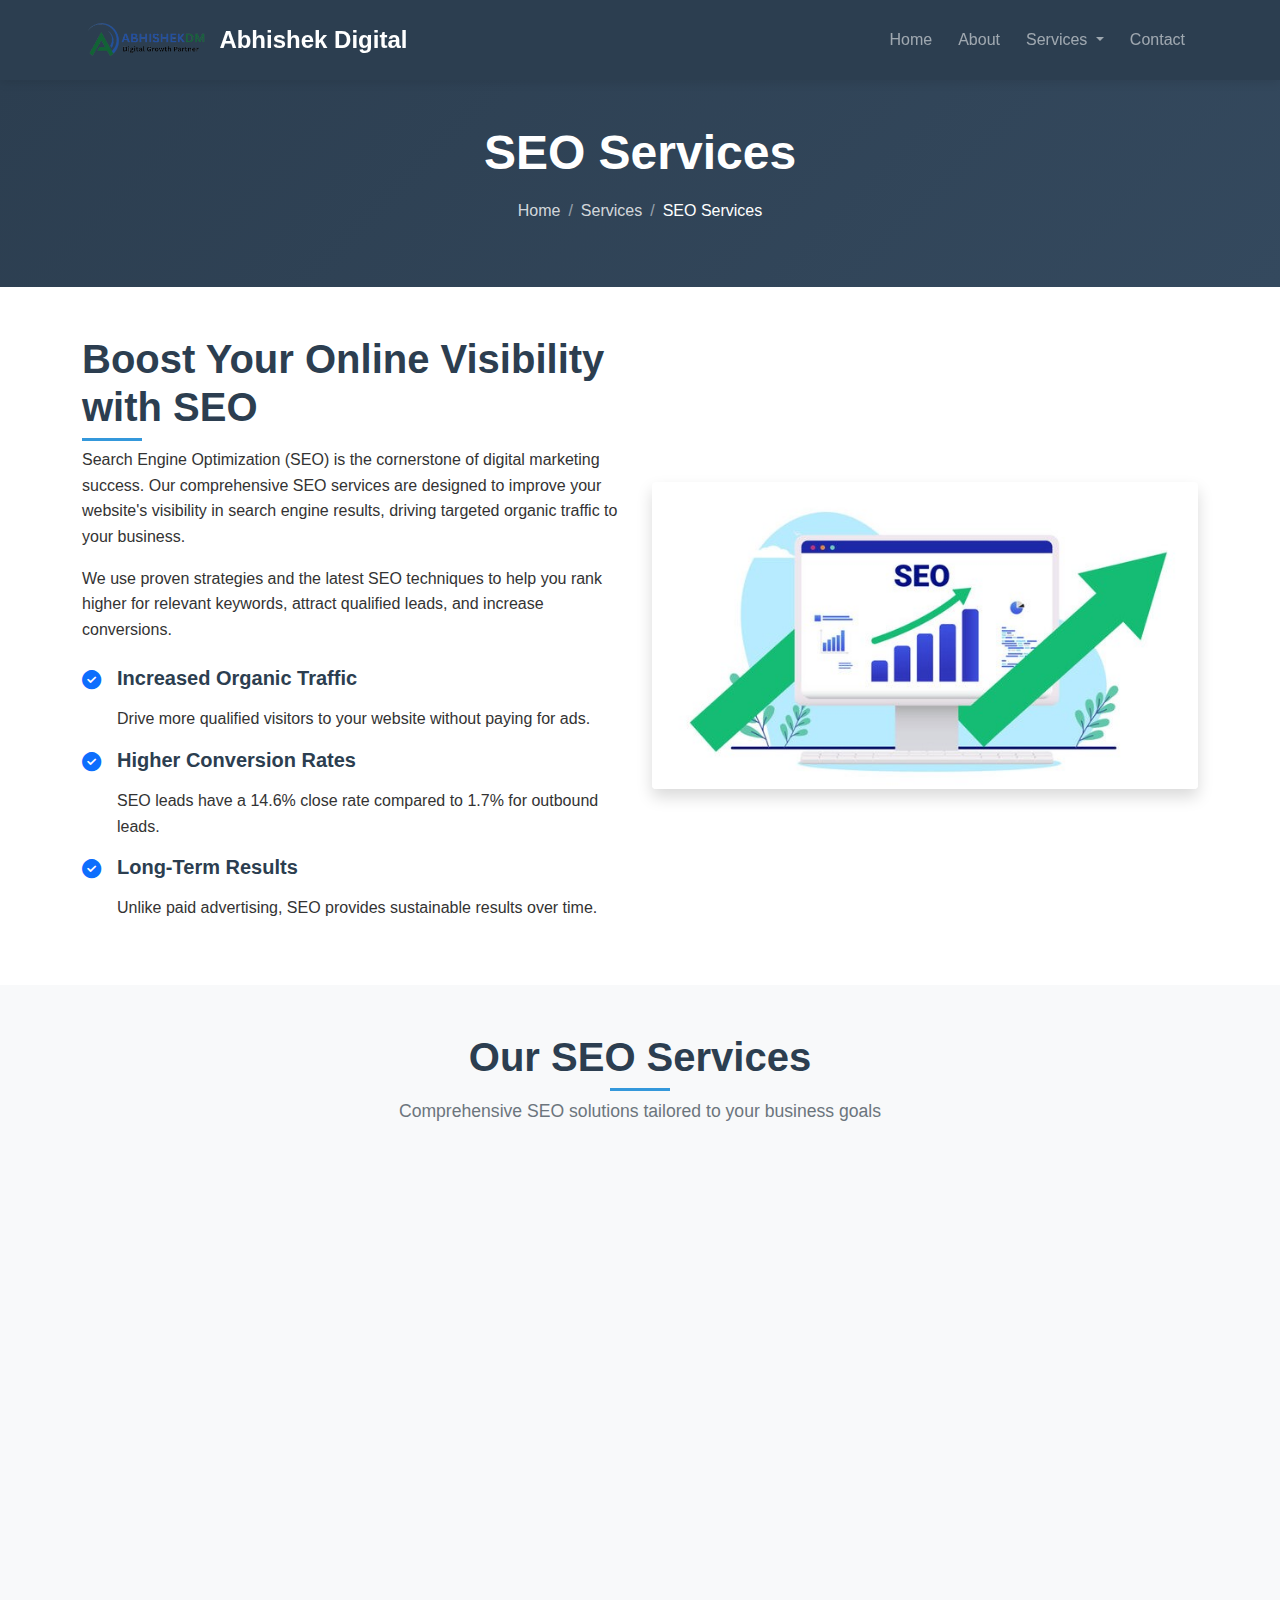
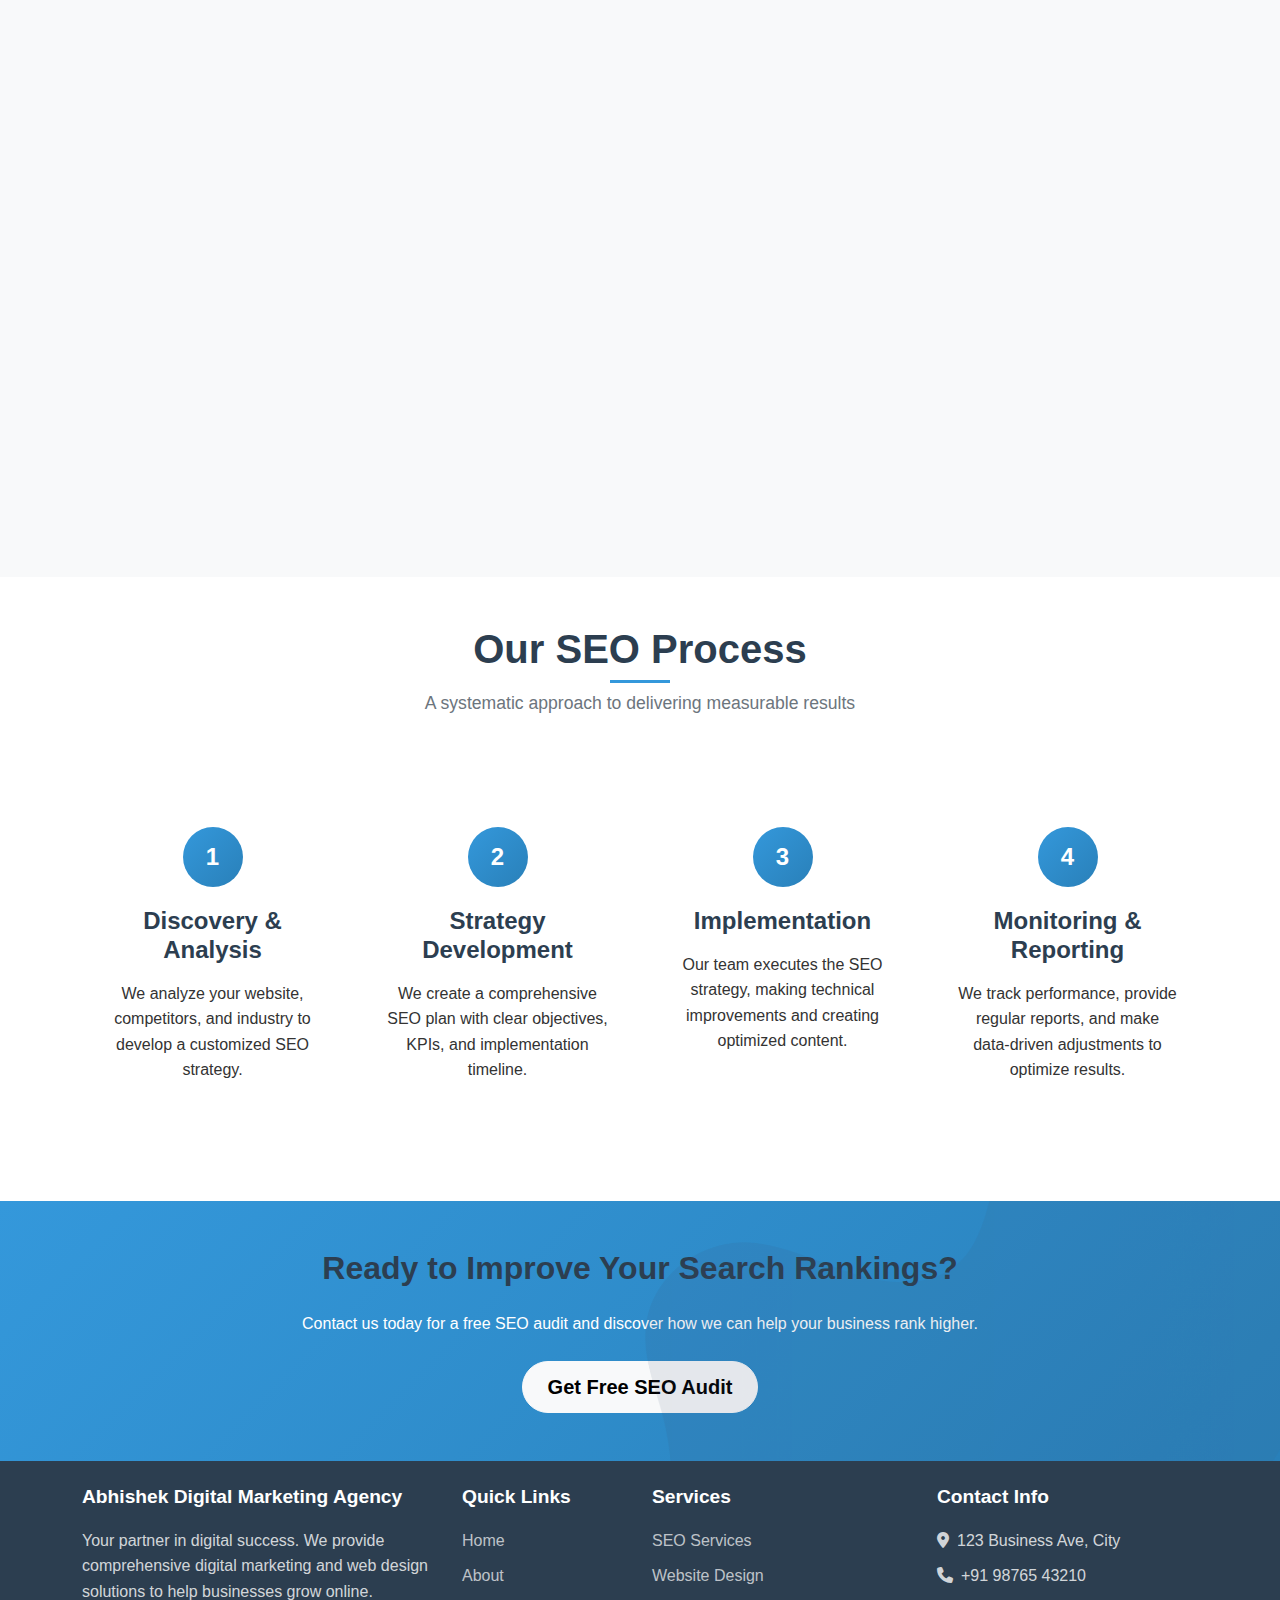
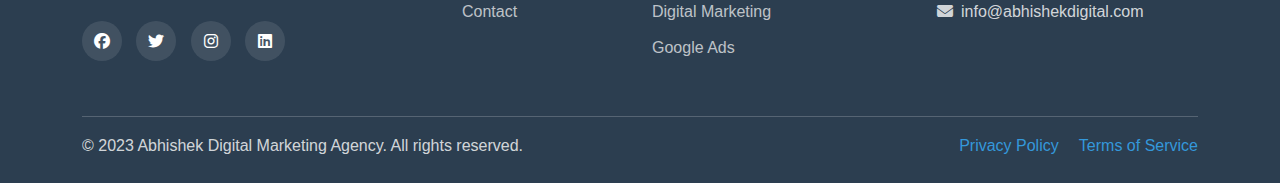
<file: seo.html>
<!DOCTYPE html>
<html lang="en">
<head>
    <meta charset="UTF-8">
    <meta name="viewport" content="width=device-width, initial-scale=1.0">
    <title>SEO Services - Abhishek Digital Marketing Agency</title>
    <link href="assets/css/bootstrap.min.css" rel="stylesheet">
    <link href="assets/css/style.css" rel="stylesheet">
    <link rel="stylesheet" href="https://cdnjs.cloudflare.com/ajax/libs/font-awesome/6.4.0/css/all.min.css">
</head>
<body>
    <!-- Navigation (same as index.html) -->
    <nav class="navbar navbar-expand-lg navbar-dark fixed-top">
        <div class="container">
            <a class="navbar-brand" href="index.html">
                <img src="assets/img/logo.png" alt="Abhishek Digital Marketing Agency" height="40">
                <span class="brand-text">Abhishek Digital</span>
            </a>
            <button class="navbar-toggler" type="button" data-bs-toggle="collapse" data-bs-target="#navbarNav">
                <span class="navbar-toggler-icon"></span>
            </button>
            <div class="collapse navbar-collapse" id="navbarNav">
                <ul class="navbar-nav ms-auto">
                    <li class="nav-item">
                        <a class="nav-link" href="index.html">Home</a>
                    </li>
                    <li class="nav-item">
                        <a class="nav-link" href="about.html">About</a>
                    </li>
                    <li class="nav-item dropdown">
                        <a class="nav-link dropdown-toggle" href="#" id="servicesDropdown" role="button" data-bs-toggle="dropdown">
                            Services
                        </a>
                        <ul class="dropdown-menu">
                            <li><a class="dropdown-item active" href="seo.html">SEO Services</a></li>
                            <li><a class="dropdown-item" href="website-design.html">Website Design</a></li>
                            <li><a class="dropdown-item" href="digital-marketing.html">Digital Marketing</a></li>
                            <li><a class="dropdown-item" href="google-ad.html">Google Ads</a></li>
                            <li><a class="dropdown-item" href="social-media-marketing.html">Social Media Marketing</a></li>
                            <li><a class="dropdown-item" href="content-marketing.html">Content Marketing</a></li>
                        </ul>
                    </li>
                    <li class="nav-item">
                        <a class="nav-link" href="contact.html">Contact</a>
                    </li>
                </ul>
            </div>
        </div>
    </nav>

    <!-- Page Header -->
    <section class="page-header py-5">
        <div class="container">
            <div class="row">
                <div class="col-12 text-center">
                    <h1>SEO Services</h1>
                    <nav aria-label="breadcrumb">
                        <ol class="breadcrumb justify-content-center">
                            <li class="breadcrumb-item"><a href="index.html">Home</a></li>
                            <li class="breadcrumb-item"><a href="#">Services</a></li>
                            <li class="breadcrumb-item active">SEO Services</li>
                        </ol>
                    </nav>
                </div>
            </div>
        </div>
    </section>

    <!-- Service Overview -->
    <section class="service-overview py-5">
        <div class="container">
            <div class="row align-items-center">
                <div class="col-lg-6">
                    <h2 class="section-title">Boost Your Online Visibility with SEO</h2>
                    <p>Search Engine Optimization (SEO) is the cornerstone of digital marketing success. Our comprehensive SEO services are designed to improve your website's visibility in search engine results, driving targeted organic traffic to your business.</p>
                    <p>We use proven strategies and the latest SEO techniques to help you rank higher for relevant keywords, attract qualified leads, and increase conversions.</p>
                    <div class="service-features mt-4">
                        <div class="feature-item d-flex mb-3">
                            <div class="feature-icon me-3 text-primary">
                                <i class="fas fa-check-circle"></i>
                            </div>
                            <div>
                                <h5>Increased Organic Traffic</h5>
                                <p class="mb-0">Drive more qualified visitors to your website without paying for ads.</p>
                            </div>
                        </div>
                        <div class="feature-item d-flex mb-3">
                            <div class="feature-icon me-3 text-primary">
                                <i class="fas fa-check-circle"></i>
                            </div>
                            <div>
                                <h5>Higher Conversion Rates</h5>
                                <p class="mb-0">SEO leads have a 14.6% close rate compared to 1.7% for outbound leads.</p>
                            </div>
                        </div>
                        <div class="feature-item d-flex mb-3">
                            <div class="feature-icon me-3 text-primary">
                                <i class="fas fa-check-circle"></i>
                            </div>
                            <div>
                                <h5>Long-Term Results</h5>
                                <p class="mb-0">Unlike paid advertising, SEO provides sustainable results over time.</p>
                            </div>
                        </div>
                    </div>
                </div>
                <div class="col-lg-6">
                    <img src="assets/img/services/seo.jpg" alt="SEO Services" class="img-fluid rounded shadow">
                </div>
            </div>
        </div>
    </section>

    <!-- SEO Services Details -->
    <section class="service-details py-5 bg-light">
        <div class="container">
            <div class="row mb-5">
                <div class="col-12 text-center">
                    <h2 class="section-title">Our SEO Services</h2>
                    <p class="section-subtitle">Comprehensive SEO solutions tailored to your business goals</p>
                </div>
            </div>
            <div class="row">
                <div class="col-lg-4 col-md-6 mb-4">
                    <div class="service-detail-card">
                        <div class="service-detail-icon mb-3">
                            <i class="fas fa-search"></i>
                        </div>
                        <h4>Keyword Research</h4>
                        <p>We identify the most valuable keywords for your business that your target audience is searching for.</p>
                        <ul class="service-list">
                            <li>Competitor analysis</li>
                            <li>Search volume analysis</li>
                            <li>Keyword difficulty assessment</li>
                            <li>Long-tail keyword identification</li>
                        </ul>
                    </div>
                </div>
                <div class="col-lg-4 col-md-6 mb-4">
                    <div class="service-detail-card">
                        <div class="service-detail-icon mb-3">
                            <i class="fas fa-code"></i>
                        </div>
                        <h4>On-Page SEO</h4>
                        <p>We optimize your website's content and HTML source code to improve search engine rankings.</p>
                        <ul class="service-list">
                            <li>Meta tags optimization</li>
                            <li>Content optimization</li>
                            <li>URL structure improvement</li>
                            <li>Internal linking strategy</li>
                        </ul>
                    </div>
                </div>
                <div class="col-lg-4 col-md-6 mb-4">
                    <div class="service-detail-card">
                        <div class="service-detail-icon mb-3">
                            <i class="fas fa-link"></i>
                        </div>
                        <h4>Off-Page SEO</h4>
                        <p>We build high-quality backlinks and improve your website's authority and reputation.</p>
                        <ul class="service-list">
                            <li>Link building strategies</li>
                            <li>Guest posting</li>
                            <li>Directory submissions</li>
                            <li>Social signals</li>
                        </ul>
                    </div>
                </div>
                <div class="col-lg-4 col-md-6 mb-4">
                    <div class="service-detail-card">
                        <div class="service-detail-icon mb-3">
                            <i class="fas fa-tools"></i>
                        </div>
                        <h4>Technical SEO</h4>
                        <p>We improve your website's technical aspects to help search engines crawl and index your site effectively.</p>
                        <ul class="service-list">
                            <li>Site speed optimization</li>
                            <li>Mobile responsiveness</li>
                            <li>XML sitemap creation</li>
                            <li>Structured data implementation</li>
                        </ul>
                    </div>
                </div>
                <div class="col-lg-4 col-md-6 mb-4">
                    <div class="service-detail-card">
                        <div class="service-detail-icon mb-3">
                            <i class="fas fa-chart-bar"></i>
                        </div>
                        <h4>Local SEO</h4>
                        <p>We optimize your online presence to attract more business from relevant local searches.</p>
                        <ul class="service-list">
                            <li>Google My Business optimization</li>
                            <li>Local citation building</li>
                            <li>Review management</li>
                            <li>Local directory listings</li>
                        </ul>
                    </div>
                </div>
                <div class="col-lg-4 col-md-6 mb-4">
                    <div class="service-detail-card">
                        <div class="service-detail-icon mb-3">
                            <i class="fas fa-file-alt"></i>
                        </div>
                        <h4>Content Strategy</h4>
                        <p>We develop a content plan that aligns with your SEO goals and engages your target audience.</p>
                        <ul class="service-list">
                            <li>Content gap analysis</li>
                            <li>Editorial calendar</li>
                            <li>Content creation</li>
                            <li>Content promotion</li>
                        </ul>
                    </div>
                </div>
            </div>
        </div>
    </section>

    <!-- SEO Process -->
    <section class="process-section py-5">
        <div class="container">
            <div class="row mb-5">
                <div class="col-12 text-center">
                    <h2 class="section-title">Our SEO Process</h2>
                    <p class="section-subtitle">A systematic approach to delivering measurable results</p>
                </div>
            </div>
            <div class="row">
                <div class="col-lg-3 col-md-6 mb-4">
                    <div class="process-step text-center">
                        <div class="step-number">1</div>
                        <h4>Discovery & Analysis</h4>
                        <p>We analyze your website, competitors, and industry to develop a customized SEO strategy.</p>
                    </div>
                </div>
                <div class="col-lg-3 col-md-6 mb-4">
                    <div class="process-step text-center">
                        <div class="step-number">2</div>
                        <h4>Strategy Development</h4>
                        <p>We create a comprehensive SEO plan with clear objectives, KPIs, and implementation timeline.</p>
                    </div>
                </div>
                <div class="col-lg-3 col-md-6 mb-4">
                    <div class="process-step text-center">
                        <div class="step-number">3</div>
                        <h4>Implementation</h4>
                        <p>Our team executes the SEO strategy, making technical improvements and creating optimized content.</p>
                    </div>
                </div>
                <div class="col-lg-3 col-md-6 mb-4">
                    <div class="process-step text-center">
                        <div class="step-number">4</div>
                        <h4>Monitoring & Reporting</h4>
                        <p>We track performance, provide regular reports, and make data-driven adjustments to optimize results.</p>
                    </div>
                </div>
            </div>
        </div>
    </section>

    <!-- CTA Section -->
    <section class="cta-section py-5 text-center text-white">
        <div class="container">
            <h2 class="mb-4">Ready to Improve Your Search Rankings?</h2>
            <p class="mb-4">Contact us today for a free SEO audit and discover how we can help your business rank higher.</p>
            <a href="contact.html" class="btn btn-light btn-lg">Get Free SEO Audit</a>
        </div>
    </section>

    <!-- Footer (same as index.html) -->
    <footer class="footer py-4">
        <div class="container">
            <div class="row">
                <div class="col-lg-4 mb-4">
                    <h5>Abhishek Digital Marketing Agency</h5>
                    <p>Your partner in digital success. We provide comprehensive digital marketing and web design solutions to help businesses grow online.</p>
                    <div class="social-links">
                        <a href="#"><i class="fab fa-facebook"></i></a>
                        <a href="#"><i class="fab fa-twitter"></i></a>
                        <a href="#"><i class="fab fa-instagram"></i></a>
                        <a href="#"><i class="fab fa-linkedin"></i></a>
                    </div>
                </div>
                <div class="col-lg-2 mb-4">
                    <h5>Quick Links</h5>
                    <ul class="list-unstyled">
                        <li><a href="index.html">Home</a></li>
                        <li><a href="about.html">About</a></li>
                        <li><a href="contact.html">Contact</a></li>
                    </ul>
                </div>
                <div class="col-lg-3 mb-4">
                    <h5>Services</h5>
                    <ul class="list-unstyled">
                        <li><a href="seo.html">SEO Services</a></li>
                        <li><a href="website-design.html">Website Design</a></li>
                        <li><a href="digital-marketing.html">Digital Marketing</a></li>
                        <li><a href="google-ad.html">Google Ads</a></li>
                    </ul>
                </div>
                <div class="col-lg-3 mb-4">
                    <h5>Contact Info</h5>
                    <ul class="list-unstyled">
                        <li><i class="fas fa-map-marker-alt me-2"></i>123 Business Ave, City</li>
                        <li><i class="fas fa-phone me-2"></i>+91 98765 43210</li>
                        <li><i class="fas fa-envelope me-2"></i>info@abhishekdigital.com</li>
                    </ul>
                </div>
            </div>
            <hr>
            <div class="row">
                <div class="col-md-6">
                    <p class="mb-0">&copy; 2023 Abhishek Digital Marketing Agency. All rights reserved.</p>
                </div>
                <div class="col-md-6 text-md-end">
                    <a href="#" class="text-decoration-none me-3">Privacy Policy</a>
                    <a href="#" class="text-decoration-none">Terms of Service</a>
                </div>
            </div>
        </div>
    </footer>

    <script src="assets/js/bootstrap.bundle.min.js"></script>
    <script src="assets/js/script.js"></script>
</body>
</html>
</file>
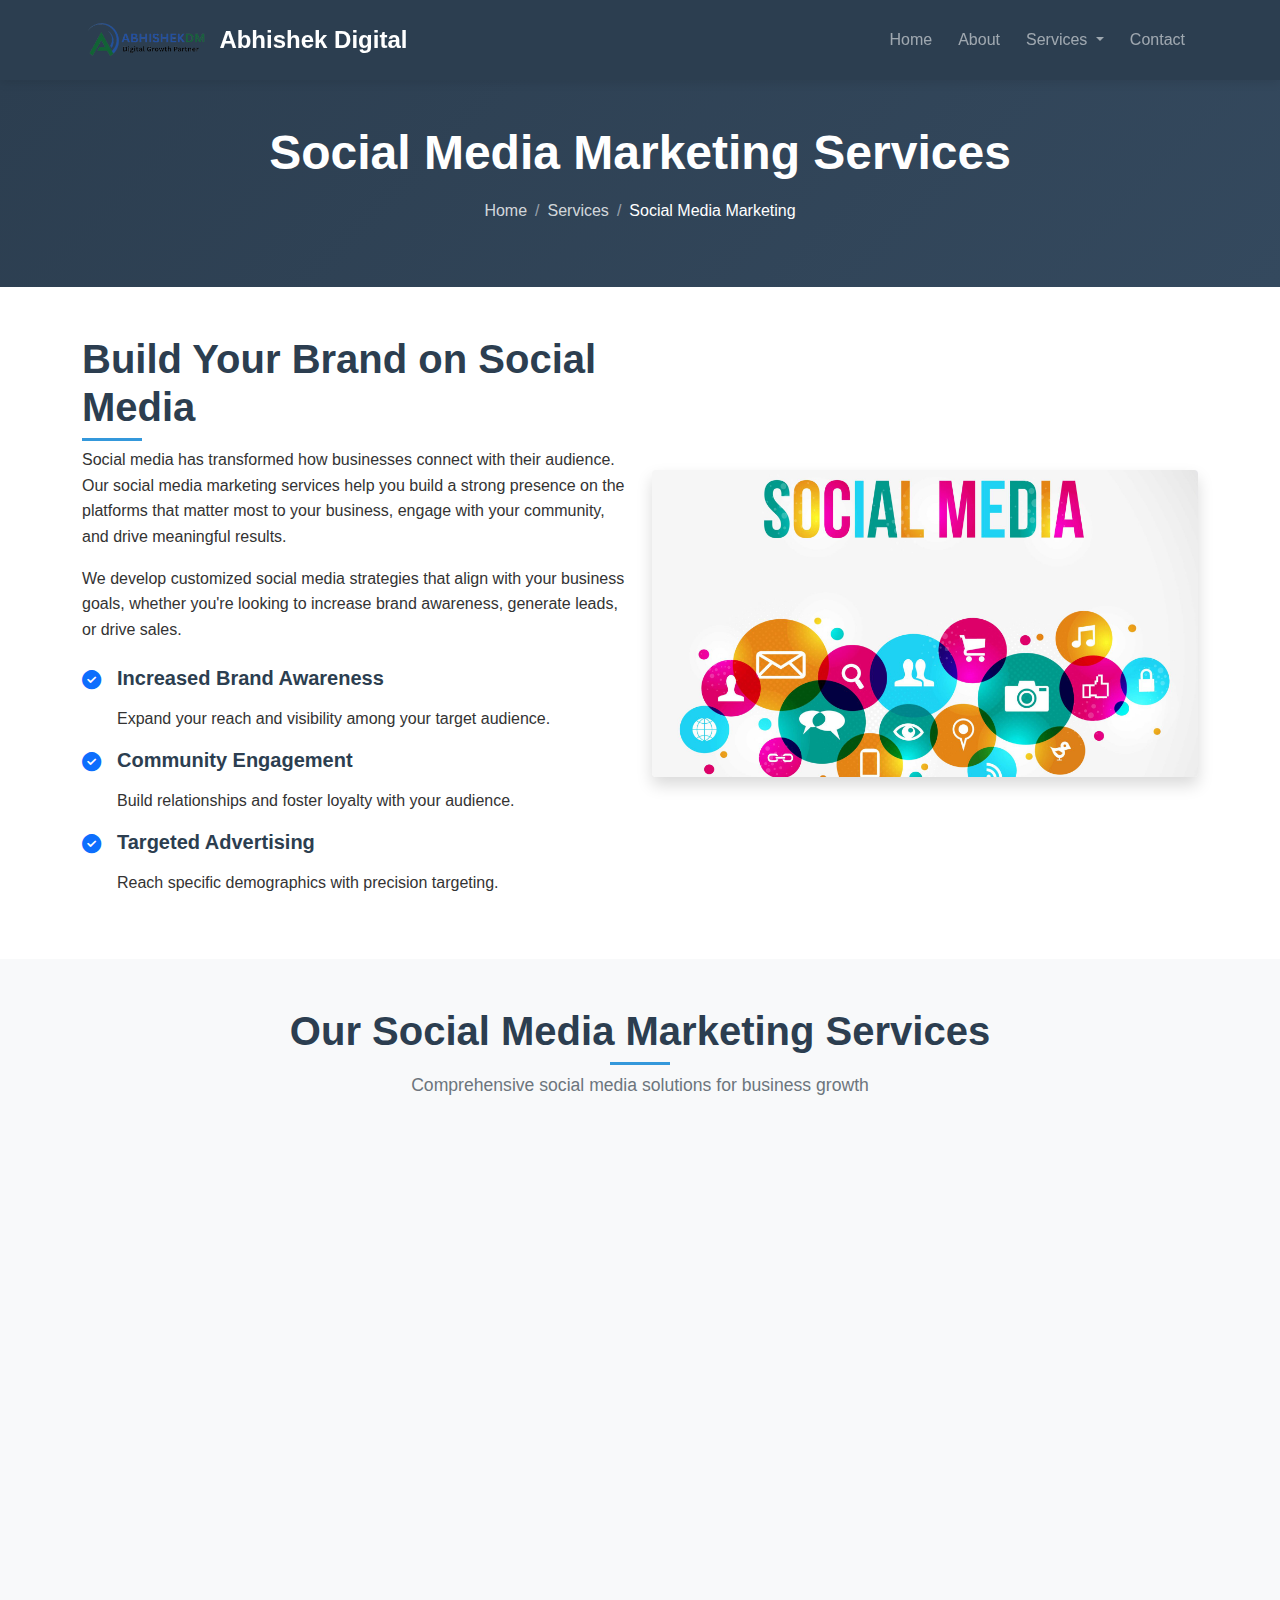
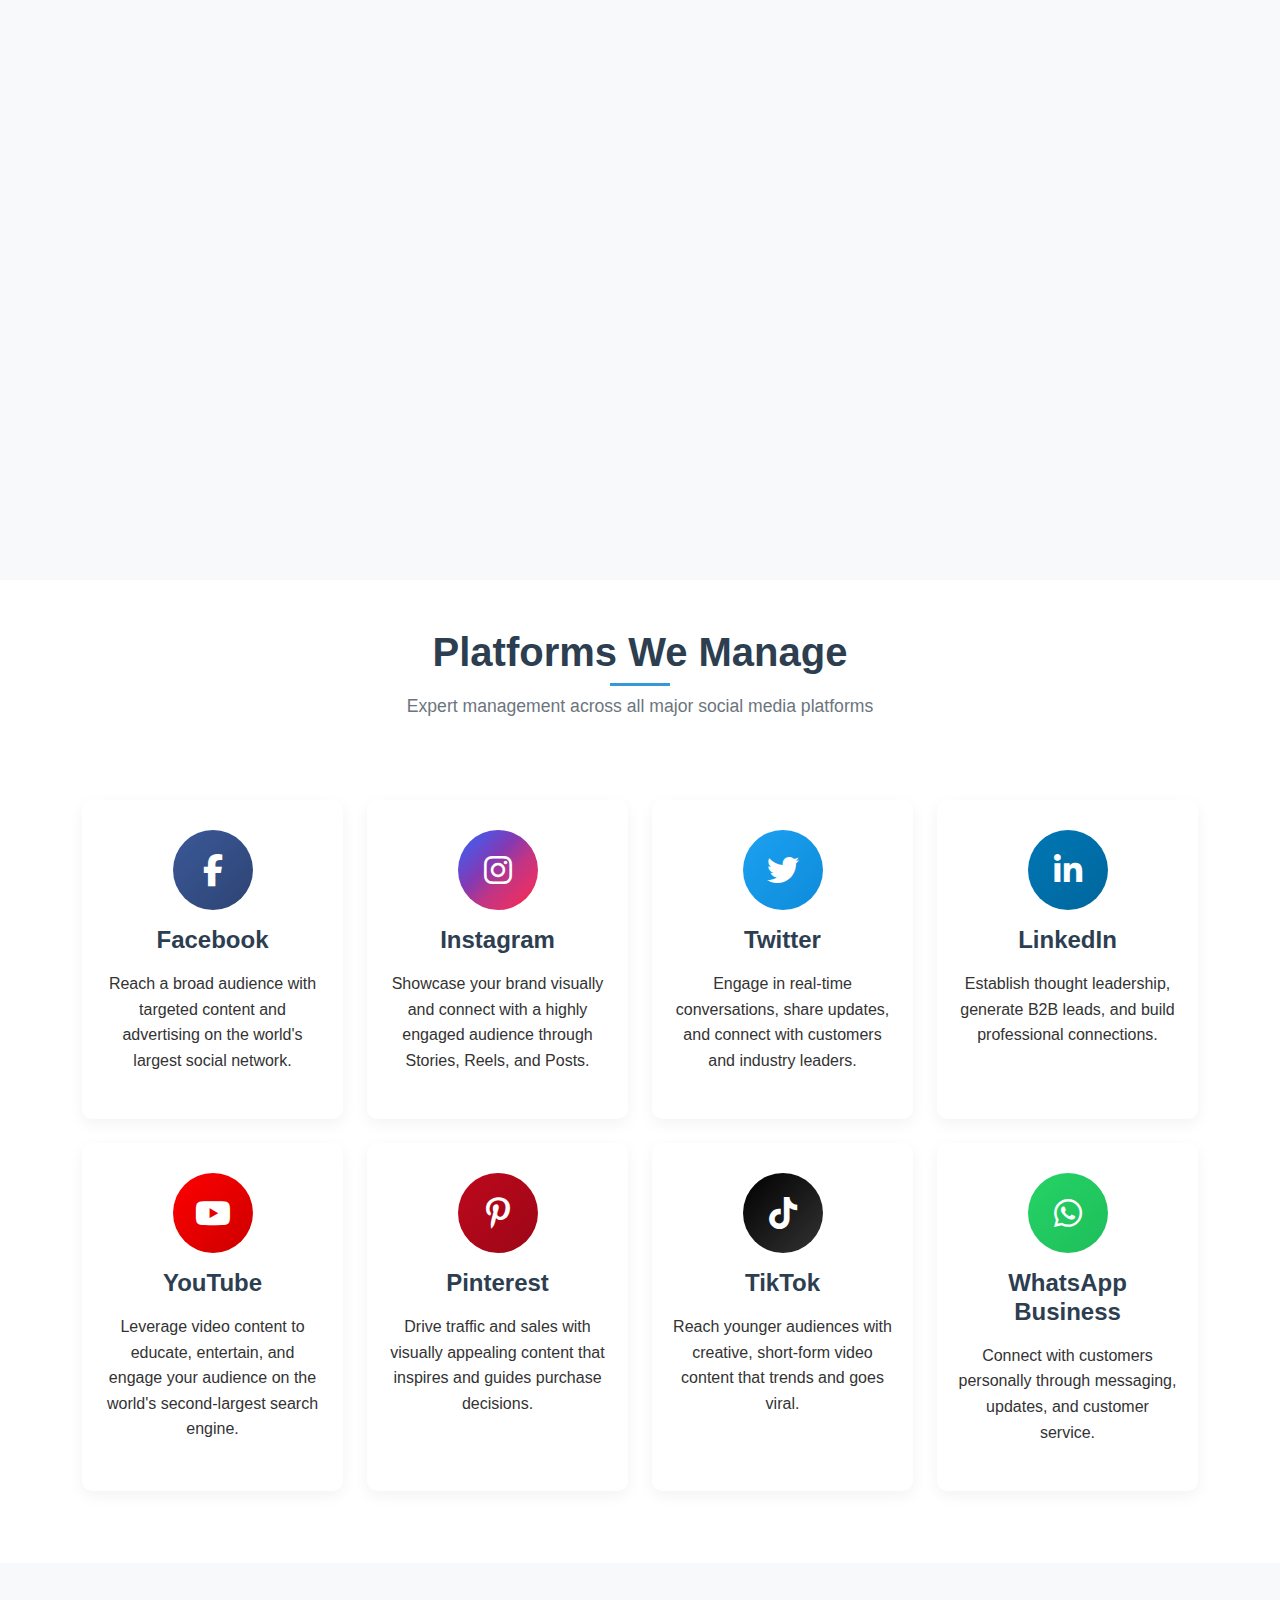
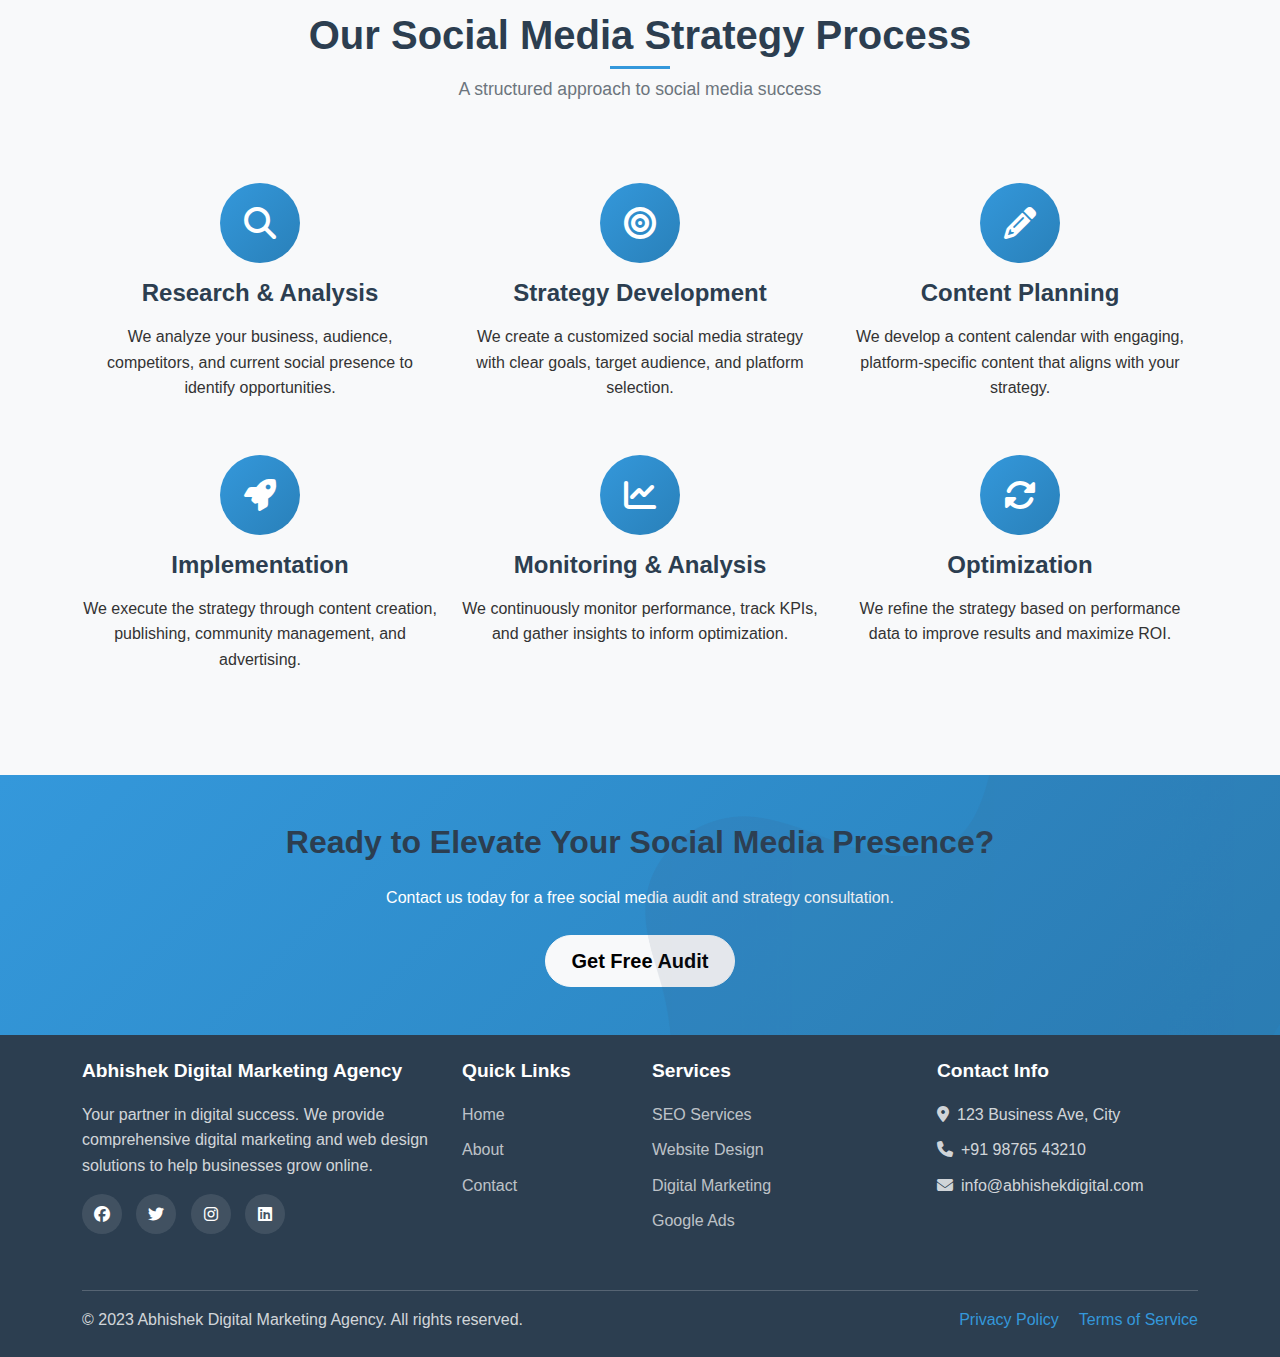
<file: social-media-marketing.html>
<!DOCTYPE html>
<html lang="en">
<head>
    <meta charset="UTF-8">
    <meta name="viewport" content="width=device-width, initial-scale=1.0">
    <title>Social Media Marketing Services - Abhishek Digital Marketing Agency</title>
    <link href="assets/css/bootstrap.min.css" rel="stylesheet">
    <link href="assets/css/style.css" rel="stylesheet">
    <link rel="stylesheet" href="https://cdnjs.cloudflare.com/ajax/libs/font-awesome/6.4.0/css/all.min.css">
</head>
<body>
    <!-- Navigation (same as index.html) -->
    <nav class="navbar navbar-expand-lg navbar-dark fixed-top">
        <div class="container">
            <a class="navbar-brand" href="index.html">
                <img src="assets/img/logo.png" alt="Abhishek Digital Marketing Agency" height="40">
                <span class="brand-text">Abhishek Digital</span>
            </a>
            <button class="navbar-toggler" type="button" data-bs-toggle="collapse" data-bs-target="#navbarNav">
                <span class="navbar-toggler-icon"></span>
            </button>
            <div class="collapse navbar-collapse" id="navbarNav">
                <ul class="navbar-nav ms-auto">
                    <li class="nav-item">
                        <a class="nav-link" href="index.html">Home</a>
                    </li>
                    <li class="nav-item">
                        <a class="nav-link" href="about.html">About</a>
                    </li>
                    <li class="nav-item dropdown">
                        <a class="nav-link dropdown-toggle" href="#" id="servicesDropdown" role="button" data-bs-toggle="dropdown">
                            Services
                        </a>
                        <ul class="dropdown-menu">
                            <li><a class="dropdown-item" href="seo.html">SEO Services</a></li>
                            <li><a class="dropdown-item" href="website-design.html">Website Design</a></li>
                            <li><a class="dropdown-item" href="digital-marketing.html">Digital Marketing</a></li>
                            <li><a class="dropdown-item" href="google-ad.html">Google Ads</a></li>
                            <li><a class="dropdown-item active" href="social-media-marketing.html">Social Media Marketing</a></li>
                            <li><a class="dropdown-item" href="content-marketing.html">Content Marketing</a></li>
                        </ul>
                    </li>
                    <li class="nav-item">
                        <a class="nav-link" href="contact.html">Contact</a>
                    </li>
                </ul>
            </div>
        </div>
    </nav>

    <!-- Page Header -->
    <section class="page-header py-5">
        <div class="container">
            <div class="row">
                <div class="col-12 text-center">
                    <h1>Social Media Marketing Services</h1>
                    <nav aria-label="breadcrumb">
                        <ol class="breadcrumb justify-content-center">
                            <li class="breadcrumb-item"><a href="index.html">Home</a></li>
                            <li class="breadcrumb-item"><a href="#">Services</a></li>
                            <li class="breadcrumb-item active">Social Media Marketing</li>
                        </ol>
                    </nav>
                </div>
            </div>
        </div>
    </section>

    <!-- Service Overview -->
    <section class="service-overview py-5">
        <div class="container">
            <div class="row align-items-center">
                <div class="col-lg-6">
                    <h2 class="section-title">Build Your Brand on Social Media</h2>
                    <p>Social media has transformed how businesses connect with their audience. Our social media marketing services help you build a strong presence on the platforms that matter most to your business, engage with your community, and drive meaningful results.</p>
                    <p>We develop customized social media strategies that align with your business goals, whether you're looking to increase brand awareness, generate leads, or drive sales.</p>
                    <div class="service-features mt-4">
                        <div class="feature-item d-flex mb-3">
                            <div class="feature-icon me-3 text-primary">
                                <i class="fas fa-check-circle"></i>
                            </div>
                            <div>
                                <h5>Increased Brand Awareness</h5>
                                <p class="mb-0">Expand your reach and visibility among your target audience.</p>
                            </div>
                        </div>
                        <div class="feature-item d-flex mb-3">
                            <div class="feature-icon me-3 text-primary">
                                <i class="fas fa-check-circle"></i>
                            </div>
                            <div>
                                <h5>Community Engagement</h5>
                                <p class="mb-0">Build relationships and foster loyalty with your audience.</p>
                            </div>
                        </div>
                        <div class="feature-item d-flex mb-3">
                            <div class="feature-icon me-3 text-primary">
                                <i class="fas fa-check-circle"></i>
                            </div>
                            <div>
                                <h5>Targeted Advertising</h5>
                                <p class="mb-0">Reach specific demographics with precision targeting.</p>
                            </div>
                        </div>
                    </div>
                </div>
                <div class="col-lg-6">
                    <img src="assets/img/services/social-media.jpg" alt="Social Media Marketing Services" class="img-fluid rounded shadow">
                </div>
            </div>
        </div>
    </section>

    <!-- Social Media Services -->
    <section class="service-details py-5 bg-light">
        <div class="container">
            <div class="row mb-5">
                <div class="col-12 text-center">
                    <h2 class="section-title">Our Social Media Marketing Services</h2>
                    <p class="section-subtitle">Comprehensive social media solutions for business growth</p>
                </div>
            </div>
            <div class="row">
                <div class="col-lg-4 col-md-6 mb-4">
                    <div class="service-detail-card">
                        <div class="service-detail-icon mb-3">
                            <i class="fas fa-cogs"></i>
                        </div>
                        <h4>Social Media Strategy</h4>
                        <p>Develop a comprehensive social media strategy aligned with your business objectives and target audience.</p>
                        <ul class="service-list">
                            <li>Platform selection</li>
                            <li>Content planning</li>
                            <li>Goal setting</li>
                            <li>Competitive analysis</li>
                        </ul>
                    </div>
                </div>
                <div class="col-lg-4 col-md-6 mb-4">
                    <div class="service-detail-card">
                        <div class="service-detail-icon mb-3">
                            <i class="fas fa-pencil-alt"></i>
                        </div>
                        <h4>Content Creation</h4>
                        <p>Create engaging, platform-specific content that resonates with your audience and reflects your brand.</p>
                        <ul class="service-list">
                            <li>Visual content creation</li>
                            <li>Copywriting</li>
                            <li>Video production</li>
                            <li>Brand voice development</li>
                        </ul>
                    </div>
                </div>
                <div class="col-lg-4 col-md-6 mb-4">
                    <div class="service-detail-card">
                        <div class="service-detail-icon mb-3">
                            <i class="fas fa-calendar-alt"></i>
                        </div>
                        <h4>Content Scheduling & Publishing</h4>
                        <p>Maintain a consistent posting schedule with optimized timing for maximum engagement.</p>
                        <ul class="service-list">
                            <li>Content calendar management</li>
                            <li>Scheduling tool setup</li>
                            <li>Optimal posting times</li>
                            <li>Automated publishing</li>
                        </ul>
                    </div>
                </div>
                <div class="col-lg-4 col-md-6 mb-4">
                    <div class="service-detail-card">
                        <div class="service-detail-icon mb-3">
                            <i class="fas fa-bullhorn"></i>
                        </div>
                        <h4>Social Media Advertising</h4>
                        <p>Run targeted paid campaigns on social platforms to reach specific audiences and achieve business goals.</p>
                        <ul class="service-list">
                            <li>Campaign strategy</li>
                            <li>Audience targeting</li>
                            <li>Ad creative development</li>
                            <li>Performance optimization</li>
                        </ul>
                    </div>
                </div>
                <div class="col-lg-4 col-md-6 mb-4">
                    <div class="service-detail-card">
                        <div class="service-detail-icon mb-3">
                            <i class="fas fa-comments"></i>
                        </div>
                        <h4>Community Management</h4>
                        <p>Engage with your audience, respond to comments and messages, and foster a positive community.</p>
                        <ul class="service-list">
                            <li>Comment moderation</li>
                            <li>Message response</li>
                            <li>Community engagement</li>
                            <li>Crisis management</li>
                        </ul>
                    </div>
                </div>
                <div class="col-lg-4 col-md-6 mb-4">
                    <div class="service-detail-card">
                        <div class="service-detail-icon mb-3">
                            <i class="fas fa-chart-bar"></i>
                        </div>
                        <h4>Analytics & Reporting</h4>
                        <p>Track performance, measure ROI, and gain insights to continuously improve your social media strategy.</p>
                        <ul class="service-list">
                            <li>Performance tracking</li>
                            <li>ROI measurement</li>
                            <li>Competitive benchmarking</li>
                            <li>Insightful reporting</li>
                        </ul>
                    </div>
                </div>
            </div>
        </div>
    </section>

    <!-- Platforms We Manage -->
    <section class="platforms-section py-5">
        <div class="container">
            <div class="row mb-5">
                <div class="col-12 text-center">
                    <h2 class="section-title">Platforms We Manage</h2>
                    <p class="section-subtitle">Expert management across all major social media platforms</p>
                </div>
            </div>
            <div class="row">
                <div class="col-lg-3 col-md-6 mb-4">
                    <div class="platform-card text-center">
                        <div class="platform-icon mb-3 facebook">
                            <i class="fab fa-facebook-f"></i>
                        </div>
                        <h4>Facebook</h4>
                        <p>Reach a broad audience with targeted content and advertising on the world's largest social network.</p>
                    </div>
                </div>
                <div class="col-lg-3 col-md-6 mb-4">
                    <div class="platform-card text-center">
                        <div class="platform-icon mb-3 instagram">
                            <i class="fab fa-instagram"></i>
                        </div>
                        <h4>Instagram</h4>
                        <p>Showcase your brand visually and connect with a highly engaged audience through Stories, Reels, and Posts.</p>
                    </div>
                </div>
                <div class="col-lg-3 col-md-6 mb-4">
                    <div class="platform-card text-center">
                        <div class="platform-icon mb-3 twitter">
                            <i class="fab fa-twitter"></i>
                        </div>
                        <h4>Twitter</h4>
                        <p>Engage in real-time conversations, share updates, and connect with customers and industry leaders.</p>
                    </div>
                </div>
                <div class="col-lg-3 col-md-6 mb-4">
                    <div class="platform-card text-center">
                        <div class="platform-icon mb-3 linkedin">
                            <i class="fab fa-linkedin-in"></i>
                        </div>
                        <h4>LinkedIn</h4>
                        <p>Establish thought leadership, generate B2B leads, and build professional connections.</p>
                    </div>
                </div>
                <div class="col-lg-3 col-md-6 mb-4">
                    <div class="platform-card text-center">
                        <div class="platform-icon mb-3 youtube">
                            <i class="fab fa-youtube"></i>
                        </div>
                        <h4>YouTube</h4>
                        <p>Leverage video content to educate, entertain, and engage your audience on the world's second-largest search engine.</p>
                    </div>
                </div>
                <div class="col-lg-3 col-md-6 mb-4">
                    <div class="platform-card text-center">
                        <div class="platform-icon mb-3 pinterest">
                            <i class="fab fa-pinterest-p"></i>
                        </div>
                        <h4>Pinterest</h4>
                        <p>Drive traffic and sales with visually appealing content that inspires and guides purchase decisions.</p>
                    </div>
                </div>
                <div class="col-lg-3 col-md-6 mb-4">
                    <div class="platform-card text-center">
                        <div class="platform-icon mb-3 tiktok">
                            <i class="fab fa-tiktok"></i>
                        </div>
                        <h4>TikTok</h4>
                        <p>Reach younger audiences with creative, short-form video content that trends and goes viral.</p>
                    </div>
                </div>
                <div class="col-lg-3 col-md-6 mb-4">
                    <div class="platform-card text-center">
                        <div class="platform-icon mb-3 whatsapp">
                            <i class="fab fa-whatsapp"></i>
                        </div>
                        <h4>WhatsApp Business</h4>
                        <p>Connect with customers personally through messaging, updates, and customer service.</p>
                    </div>
                </div>
            </div>
        </div>
    </section>

    <!-- Social Media Strategy -->
    <section class="strategy-section py-5 bg-light">
        <div class="container">
            <div class="row mb-5">
                <div class="col-12 text-center">
                    <h2 class="section-title">Our Social Media Strategy Process</h2>
                    <p class="section-subtitle">A structured approach to social media success</p>
                </div>
            </div>
            <div class="row">
                <div class="col-lg-4 col-md-6 mb-4">
                    <div class="strategy-step text-center">
                        <div class="step-icon mb-3">
                            <i class="fas fa-search"></i>
                        </div>
                        <h4>Research & Analysis</h4>
                        <p>We analyze your business, audience, competitors, and current social presence to identify opportunities.</p>
                    </div>
                </div>
                <div class="col-lg-4 col-md-6 mb-4">
                    <div class="strategy-step text-center">
                        <div class="step-icon mb-3">
                            <i class="fas fa-bullseye"></i>
                        </div>
                        <h4>Strategy Development</h4>
                        <p>We create a customized social media strategy with clear goals, target audience, and platform selection.</p>
                    </div>
                </div>
                <div class="col-lg-4 col-md-6 mb-4">
                    <div class="strategy-step text-center">
                        <div class="step-icon mb-3">
                            <i class="fas fa-pencil-alt"></i>
                        </div>
                        <h4>Content Planning</h4>
                        <p>We develop a content calendar with engaging, platform-specific content that aligns with your strategy.</p>
                    </div>
                </div>
                <div class="col-lg-4 col-md-6 mb-4">
                    <div class="strategy-step text-center">
                        <div class="step-icon mb-3">
                            <i class="fas fa-rocket"></i>
                        </div>
                        <h4>Implementation</h4>
                        <p>We execute the strategy through content creation, publishing, community management, and advertising.</p>
                    </div>
                </div>
                <div class="col-lg-4 col-md-6 mb-4">
                    <div class="strategy-step text-center">
                        <div class="step-icon mb-3">
                            <i class="fas fa-chart-line"></i>
                        </div>
                        <h4>Monitoring & Analysis</h4>
                        <p>We continuously monitor performance, track KPIs, and gather insights to inform optimization.</p>
                    </div>
                </div>
                <div class="col-lg-4 col-md-6 mb-4">
                    <div class="strategy-step text-center">
                        <div class="step-icon mb-3">
                            <i class="fas fa-sync-alt"></i>
                        </div>
                        <h4>Optimization</h4>
                        <p>We refine the strategy based on performance data to improve results and maximize ROI.</p>
                    </div>
                </div>
            </div>
        </div>
    </section>

    <!-- CTA Section -->
    <section class="cta-section py-5 text-center text-white">
        <div class="container">
            <h2 class="mb-4">Ready to Elevate Your Social Media Presence?</h2>
            <p class="mb-4">Contact us today for a free social media audit and strategy consultation.</p>
            <a href="contact.html" class="btn btn-light btn-lg">Get Free Audit</a>
        </div>
    </section>

    <!-- Footer (same as index.html) -->
    <footer class="footer py-4">
        <div class="container">
            <div class="row">
                <div class="col-lg-4 mb-4">
                    <h5>Abhishek Digital Marketing Agency</h5>
                    <p>Your partner in digital success. We provide comprehensive digital marketing and web design solutions to help businesses grow online.</p>
                    <div class="social-links">
                        <a href="#"><i class="fab fa-facebook"></i></a>
                        <a href="#"><i class="fab fa-twitter"></i></a>
                        <a href="#"><i class="fab fa-instagram"></i></a>
                        <a href="#"><i class="fab fa-linkedin"></i></a>
                    </div>
                </div>
                <div class="col-lg-2 mb-4">
                    <h5>Quick Links</h5>
                    <ul class="list-unstyled">
                        <li><a href="index.html">Home</a></li>
                        <li><a href="about.html">About</a></li>
                        <li><a href="contact.html">Contact</a></li>
                    </ul>
                </div>
                <div class="col-lg-3 mb-4">
                    <h5>Services</h5>
                    <ul class="list-unstyled">
                        <li><a href="seo.html">SEO Services</a></li>
                        <li><a href="website-design.html">Website Design</a></li>
                        <li><a href="digital-marketing.html">Digital Marketing</a></li>
                        <li><a href="google-ad.html">Google Ads</a></li>
                    </ul>
                </div>
                <div class="col-lg-3 mb-4">
                    <h5>Contact Info</h5>
                    <ul class="list-unstyled">
                        <li><i class="fas fa-map-marker-alt me-2"></i>123 Business Ave, City</li>
                        <li><i class="fas fa-phone me-2"></i>+91 98765 43210</li>
                        <li><i class="fas fa-envelope me-2"></i>info@abhishekdigital.com</li>
                    </ul>
                </div>
            </div>
            <hr>
            <div class="row">
                <div class="col-md-6">
                    <p class="mb-0">&copy; 2023 Abhishek Digital Marketing Agency. All rights reserved.</p>
                </div>
                <div class="col-md-6 text-md-end">
                    <a href="#" class="text-decoration-none me-3">Privacy Policy</a>
                    <a href="#" class="text-decoration-none">Terms of Service</a>
                </div>
            </div>
        </div>
    </footer>

    <script src="assets/js/bootstrap.bundle.min.js"></script>
    <script src="assets/js/script.js"></script>
</body>
</html>
</file>
<file: assets/css/style.css>
/* Global Styles */
:root {
  --primary-color: #2c3e50;
  --secondary-color: #3498db;
  --accent-color: #e74c3c;
  --light-color: #ecf0f1;
  --dark-color: #2c3e50;
  --success-color: #27ae60;
  --warning-color: #f39c12;
  --info-color: #3498db;
}

* {
  margin: 0;
  padding: 0;
  box-sizing: border-box;
}

body {
  font-family: 'Segoe UI', Tahoma, Geneva, Verdana, sans-serif;
  line-height: 1.6;
  color: #333;
  padding-top: 76px; /* Account for fixed navbar */
}

h1, h2, h3, h4, h5, h6 {
  font-weight: 700;
  margin-bottom: 1rem;
  color: var(--dark-color);
}

p {
  margin-bottom: 1rem;
}

a {
  text-decoration: none;
  color: var(--secondary-color);
  transition: all 0.3s ease;
}

a:hover {
  color: var(--primary-color);
}

.btn {
  border-radius: 30px;
  padding: 10px 25px;
  font-weight: 600;
  transition: all 0.3s ease;
}

.btn-primary {
  background-color: var(--secondary-color);
  border-color: var(--secondary-color);
}

.btn-primary:hover {
  background-color: #2980b9;
  border-color: #2980b9;
  transform: translateY(-2px);
}

.btn-outline-primary {
  color: var(--secondary-color);
  border-color: var(--secondary-color);
}

.btn-outline-primary:hover {
  background-color: var(--secondary-color);
  border-color: var(--secondary-color);
  transform: translateY(-2px);
}

.btn-outline-light:hover {
  transform: translateY(-2px);
}

.section-title {
  font-size: 2.5rem;
  margin-bottom: 1rem;
  position: relative;
}

.section-title:after {
  content: '';
  position: absolute;
  bottom: -10px;
  left: 0;
  width: 60px;
  height: 3px;
  background-color: var(--secondary-color);
}

.section-subtitle {
  font-size: 1.1rem;
  color: #6c757d;
  margin-bottom: 2rem;
}

.text-center .section-title:after {
  left: 50%;
  transform: translateX(-50%);
}

/* Navigation */
.navbar {
  background-color: var(--primary-color);
  box-shadow: 0 2px 10px rgba(0, 0, 0, 0.1);
  padding: 15px 0;
  transition: all 0.3s ease;
}

.navbar-brand {
  display: flex;
  align-items: center;
}

.brand-text {
  font-weight: 700;
  font-size: 1.5rem;
  margin-left: 10px;
  color: white;
}

.navbar-nav .nav-link {
  color: rgba(255, 255, 255, 0.8);
  font-weight: 500;
  padding: 8px 15px;
  margin: 0 5px;
  border-radius: 5px;
  transition: all 0.3s ease;
}

.navbar-nav .nav-link:hover,
.navbar-nav .nav-link.active {
  color: white;
  background-color: rgba(255, 255, 255, 0.1);
}

.dropdown-menu {
  border: none;
  box-shadow: 0 5px 15px rgba(0, 0, 0, 0.1);
  border-radius: 10px;
  padding: 10px 0;
}

.dropdown-item {
  padding: 8px 20px;
  transition: all 0.3s ease;
}

.dropdown-item:hover,
.dropdown-item.active {
  background-color: var(--secondary-color);
  color: white;
}

/* Hero Section */
.hero-section {
  background: linear-gradient(135deg, var(--primary-color) 0%, #34495e 100%);
  color: white;
  padding: 100px 0;
  position: relative;
  overflow: hidden;
}

.hero-section:before {
  content: '';
  position: absolute;
  top: 0;
  left: 0;
  width: 100%;
  height: 100%;
  background: url('../img/hero-bg.jpg') no-repeat center center/cover;
  opacity: 0.1;
}

.hero-title {
  font-size: 3.5rem;
  font-weight: 800;
  margin-bottom: 1.5rem;
  line-height: 1.2;
}

.hero-subtitle {
  font-size: 1.3rem;
  margin-bottom: 2rem;
  opacity: 0.9;
}

.hero-buttons .btn {
  margin-right: 15px;
  margin-bottom: 10px;
}

.hero-image img {
  box-shadow: 0 20px 40px rgba(0, 0, 0, 0.2);
  transition: transform 0.5s ease;
}

.hero-image img:hover {
  transform: scale(1.02);
}

/* Services Overview */
.services-overview {
  background-color: white;
}

.service-card {
  padding: 30px 20px;
  border-radius: 10px;
  box-shadow: 0 5px 15px rgba(0, 0, 0, 0.05);
  transition: all 0.3s ease;
  height: 100%;
  border: 1px solid #f0f0f0;
}

.service-card:hover {
  transform: translateY(-10px);
  box-shadow: 0 15px 30px rgba(0, 0, 0, 0.1);
}

.service-icon {
  width: 80px;
  height: 80px;
  background: linear-gradient(135deg, var(--secondary-color) 0%, #2980b9 100%);
  border-radius: 50%;
  display: flex;
  align-items: center;
  justify-content: center;
  margin: 0 auto 20px;
  color: white;
  font-size: 2rem;
}

.service-card h3 {
  margin-bottom: 15px;
  font-size: 1.5rem;
}

/* About Agency Section */
.about-agency {
  background-color: #f8f9fa;
}

/* CTA Section */
.cta-section {
  background: linear-gradient(135deg, var(--secondary-color) 0%, #2980b9 100%);
  position: relative;
  overflow: hidden;
}

.cta-section:before {
  content: '';
  position: absolute;
  top: 0;
  left: 0;
  width: 100%;
  height: 100%;
  background: url('../img/hero-bg.jpg') no-repeat center center/cover;
  opacity: 0.1;
}

/* Footer */
.footer {
  background-color: var(--primary-color);
  color: rgba(255, 255, 255, 0.8);
}

.footer h5 {
  color: white;
  margin-bottom: 20px;
  font-size: 1.2rem;
}

.footer ul li {
  margin-bottom: 10px;
}

.footer ul li a {
  color: rgba(255, 255, 255, 0.7);
  transition: all 0.3s ease;
}

.footer ul li a:hover {
  color: white;
  padding-left: 5px;
}

.social-links a {
  display: inline-flex;
  align-items: center;
  justify-content: center;
  width: 40px;
  height: 40px;
  background-color: rgba(255, 255, 255, 0.1);
  border-radius: 50%;
  color: white;
  margin-right: 10px;
  transition: all 0.3s ease;
}

.social-links a:hover {
  background-color: var(--secondary-color);
  transform: translateY(-3px);
}

/* Page Header */
.page-header {
  background: linear-gradient(135deg, var(--primary-color) 0%, #34495e 100%);
  color: white;
}

.page-header h1 {
  color: white;
  font-size: 3rem;
  font-weight: 700;
}

.breadcrumb {
  background: transparent;
}

.breadcrumb-item a {
  color: rgba(255, 255, 255, 0.8);
}

.breadcrumb-item.active {
  color: white;
}

.breadcrumb-item + .breadcrumb-item::before {
  color: rgba(255, 255, 255, 0.5);
}

/* Service Overview */
.service-overview {
  padding: 80px 0;
}

.service-features .feature-item .feature-icon {
  color: var(--secondary-color);
  font-size: 1.2rem;
}

/* Service Details */
.service-details {
  padding: 80px 0;
}

.service-detail-card {
  background: white;
  padding: 30px;
  border-radius: 10px;
  box-shadow: 0 5px 15px rgba(0, 0, 0, 0.05);
  height: 100%;
  transition: all 0.3s ease;
  border: 1px solid #f0f0f0;
}

.service-detail-card:hover {
  transform: translateY(-5px);
  box-shadow: 0 10px 25px rgba(0, 0, 0, 0.1);
}

.service-detail-icon {
  width: 70px;
  height: 70px;
  background: linear-gradient(135deg, var(--secondary-color) 0%, #2980b9 100%);
  border-radius: 50%;
  display: flex;
  align-items: center;
  justify-content: center;
  color: white;
  font-size: 1.8rem;
}

.service-list {
  list-style-type: none;
  padding-left: 0;
  margin-top: 20px;
}

.service-list li {
  position: relative;
  padding-left: 25px;
  margin-bottom: 10px;
}

.service-list li:before {
  content: '✓';
  position: absolute;
  left: 0;
  color: var(--success-color);
  font-weight: bold;
}

/* Process Section */
.process-section {
  padding: 80px 0;
}

.process-step {
  padding: 30px 20px;
  position: relative;
}

.step-number {
  width: 60px;
  height: 60px;
  background: linear-gradient(135deg, var(--secondary-color) 0%, #2980b9 100%);
  border-radius: 50%;
  display: flex;
  align-items: center;
  justify-content: center;
  color: white;
  font-size: 1.5rem;
  font-weight: 700;
  margin: 0 auto 20px;
}

/* Team Section */
.team-section {
  padding: 80px 0;
}

.team-card {
  padding: 30px 20px;
  background: white;
  border-radius: 10px;
  box-shadow: 0 5px 15px rgba(0, 0, 0, 0.05);
  transition: all 0.3s ease;
}

.team-card:hover {
  transform: translateY(-10px);
  box-shadow: 0 15px 30px rgba(0, 0, 0, 0.1);
}

.team-image img {
  width: 150px;
  height: 150px;
  object-fit: cover;
}

/* Values Section */
.values-section {
  padding: 80px 0;
}

.value-card {
  padding: 30px 20px;
}

.value-icon {
  width: 80px;
  height: 80px;
  background: linear-gradient(135deg, var(--secondary-color) 0%, #2980b9 100%);
  border-radius: 50%;
  display: flex;
  align-items: center;
  justify-content: center;
  color: white;
  font-size: 2rem;
  margin: 0 auto;
}

/* Contact Section */
.contact-section {
  padding: 80px 0;
}

.contact-info {
  background: white;
  padding: 30px;
  border-radius: 10px;
  box-shadow: 0 5px 15px rgba(0, 0, 0, 0.05);
}

.contact-item .contact-icon {
  width: 50px;
  height: 50px;
  background: linear-gradient(135deg, var(--secondary-color) 0%, #2980b9 100%);
  border-radius: 50%;
  display: flex;
  align-items: center;
  justify-content: center;
  color: white;
  font-size: 1.2rem;
}

.form-control, .form-select {
  padding: 12px 15px;
  border-radius: 8px;
  border: 1px solid #e0e0e0;
  transition: all 0.3s ease;
}

.form-control:focus, .form-select:focus {
  border-color: var(--secondary-color);
  box-shadow: 0 0 0 0.2rem rgba(52, 152, 219, 0.25);
}

/* Map Section */
.map-section {
  padding: 0;
}

.map-placeholder {
  padding: 60px 0;
}

/* Portfolio Preview */
.portfolio-preview {
  padding: 80px 0;
}

.portfolio-item {
  padding: 20px;
  background: white;
  border-radius: 10px;
  box-shadow: 0 5px 15px rgba(0, 0, 0, 0.05);
  transition: all 0.3s ease;
}

.portfolio-item:hover {
  transform: translateY(-5px);
  box-shadow: 0 10px 25px rgba(0, 0, 0, 0.1);
}

.portfolio-image {
  overflow: hidden;
  border-radius: 8px;
}

.portfolio-image img {
  transition: transform 0.5s ease;
}

.portfolio-item:hover .portfolio-image img {
  transform: scale(1.05);
}

/* Strategy Approach */
.strategy-approach {
  padding: 80px 0;
}

.strategy-step {
  margin-bottom: 30px;
}

.step-header .step-number {
  width: 40px;
  height: 40px;
  margin: 0;
}

/* Results Section */
.results-section {
  padding: 80px 0;
}

.result-item {
  padding: 30px 20px;
}

.result-icon {
  width: 80px;
  height: 80px;
  background: linear-gradient(135deg, var(--secondary-color) 0%, #2980b9 100%);
  border-radius: 50%;
  display: flex;
  align-items: center;
  justify-content: center;
  color: white;
  font-size: 2rem;
  margin: 0 auto;
}

.result-item h3 {
  font-size: 2.5rem;
  font-weight: 700;
  color: var(--secondary-color);
  margin: 15px 0;
}

/* Why Choose Us */
.why-choose-us {
  padding: 80px 0;
}

.feature-highlight .feature-icon {
  width: 60px;
  height: 60px;
  background: linear-gradient(135deg, var(--secondary-color) 0%, #2980b9 100%);
  border-radius: 50%;
  display: flex;
  align-items: center;
  justify-content: center;
  color: white;
  font-size: 1.5rem;
  flex-shrink: 0;
}

/* Platforms Section */
.platforms-section {
  padding: 80px 0;
}

.platform-card {
  padding: 30px 20px;
  background: white;
  border-radius: 10px;
  box-shadow: 0 5px 15px rgba(0, 0, 0, 0.05);
  transition: all 0.3s ease;
  height: 100%;
}

.platform-card:hover {
  transform: translateY(-5px);
  box-shadow: 0 10px 25px rgba(0, 0, 0, 0.1);
}

.platform-icon {
  width: 80px;
  height: 80px;
  border-radius: 50%;
  display: flex;
  align-items: center;
  justify-content: center;
  color: white;
  font-size: 2rem;
  margin: 0 auto;
}

.platform-icon.facebook {
  background: linear-gradient(135deg, #3b5998 0%, #2d4373 100%);
}

.platform-icon.instagram {
  background: linear-gradient(135deg, #405de6 0%, #5851db 20%, #833ab4 40%, #c13584 60%, #e1306c 80%, #fd1d1d 100%);
}

.platform-icon.twitter {
  background: linear-gradient(135deg, #1da1f2 0%, #0d8bd9 100%);
}

.platform-icon.linkedin {
  background: linear-gradient(135deg, #0077b5 0%, #00669c 100%);
}

.platform-icon.youtube {
  background: linear-gradient(135deg, #ff0000 0%, #cc0000 100%);
}

.platform-icon.pinterest {
  background: linear-gradient(135deg, #bd081c 0%, #9c0717 100%);
}

.platform-icon.tiktok {
  background: linear-gradient(135deg, #000000 0%, #333333 100%);
}

.platform-icon.whatsapp {
  background: linear-gradient(135deg, #25d366 0%, #1ebe5a 100%);
}

/* Strategy Section */
.strategy-section {
  padding: 80px 0;
}

.strategy-step .step-icon {
  width: 80px;
  height: 80px;
  background: linear-gradient(135deg, var(--secondary-color) 0%, #2980b9 100%);
  border-radius: 50%;
  display: flex;
  align-items: center;
  justify-content: center;
  color: white;
  font-size: 2rem;
  margin: 0 auto 20px;
}

/* Content Types */
.content-types {
  padding: 80px 0;
}

.content-type-card {
  padding: 30px 20px;
  background: white;
  border-radius: 10px;
  box-shadow: 0 5px 15px rgba(0, 0, 0, 0.05);
  transition: all 0.3s ease;
  height: 100%;
}

.content-type-card:hover {
  transform: translateY(-5px);
  box-shadow: 0 10px 25px rgba(0, 0, 0, 0.1);
}

.content-type-icon {
  width: 80px;
  height: 80px;
  background: linear-gradient(135deg, var(--secondary-color) 0%, #2980b9 100%);
  border-radius: 50%;
  display: flex;
  align-items: center;
  justify-content: center;
  color: white;
  font-size: 2rem;
  margin: 0 auto;
}

/* Benefits Section */
.benefits-section {
  padding: 80px 0;
}

.benefit-item .benefit-icon {
  width: 60px;
  height: 60px;
  background: linear-gradient(135deg, var(--secondary-color) 0%, #2980b9 100%);
  border-radius: 50%;
  display: flex;
  align-items: center;
  justify-content: center;
  color: white;
  font-size: 1.5rem;
  flex-shrink: 0;
}

/* Responsive Styles */
@media (max-width: 992px) {
  .hero-title {
    font-size: 2.8rem;
  }
  
  .section-title {
    font-size: 2rem;
  }
}

@media (max-width: 768px) {
  .hero-title {
    font-size: 2.2rem;
  }
  
  .hero-subtitle {
    font-size: 1.1rem;
  }
  
  .section-title {
    font-size: 1.8rem;
  }
  
  .navbar-brand .brand-text {
    font-size: 1.2rem;
  }
}

@media (max-width: 576px) {
  body {
    padding-top: 66px;
  }
  
  .hero-title {
    font-size: 1.8rem;
  }
  
  .hero-buttons .btn {
    display: block;
    width: 100%;
    margin-right: 0;
    margin-bottom: 15px;
  }
  
  .section-title {
    font-size: 1.6rem;
  }
}
</file>
